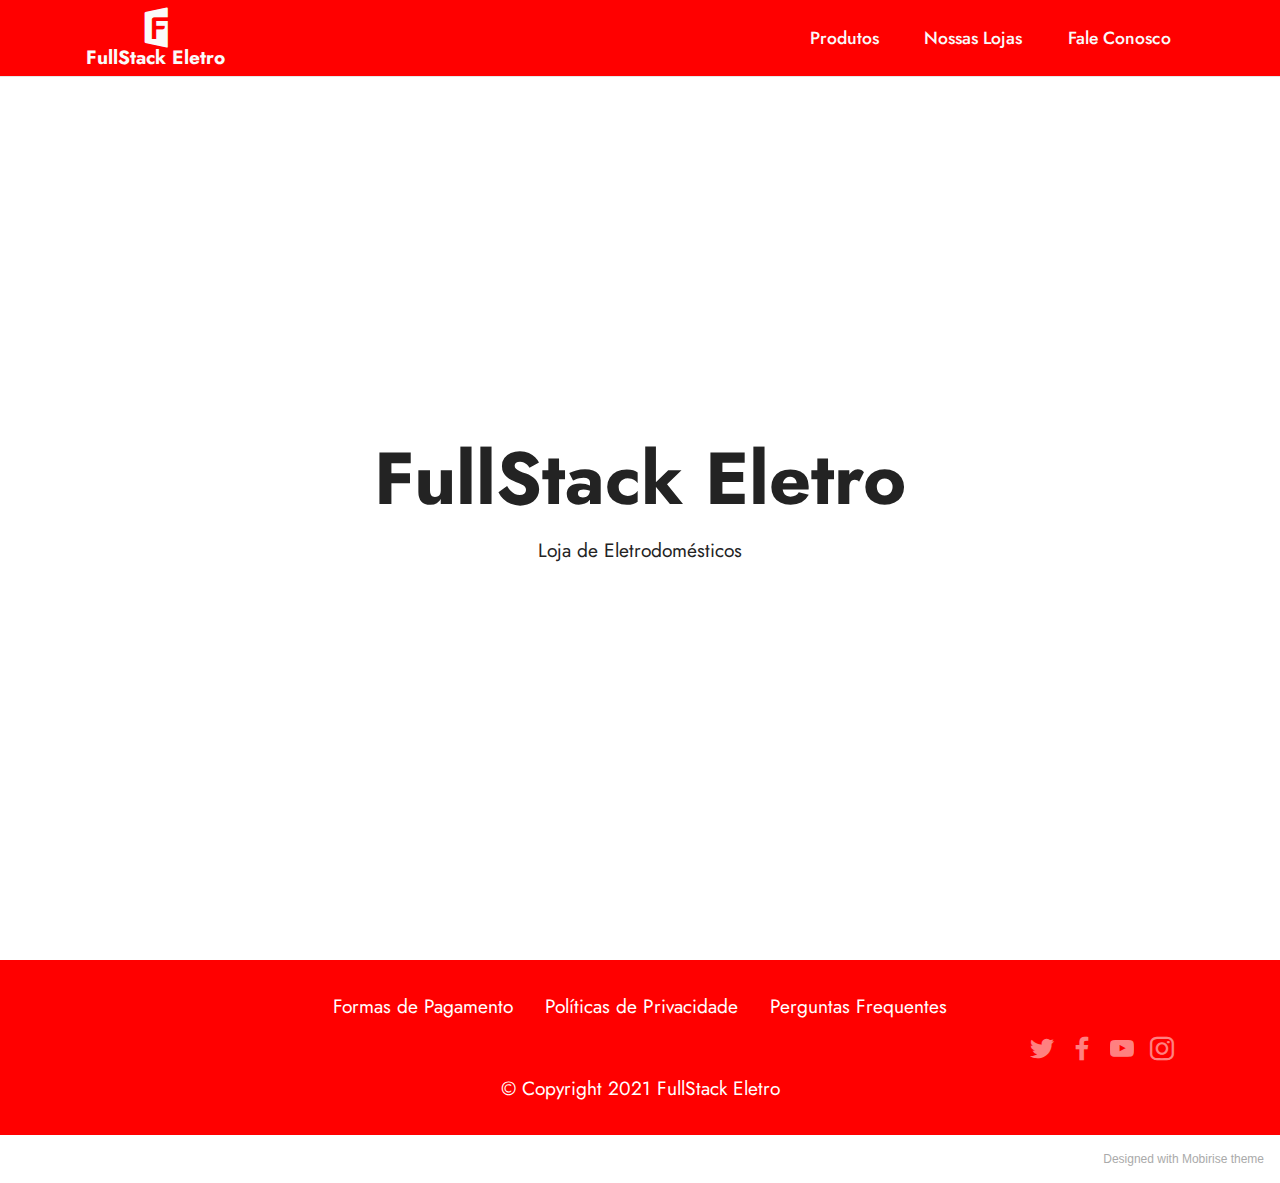
<file: fullstackeletro/index.html>
<!DOCTYPE html>
<html  >
<head>
  <!-- Site made with Mobirise Website Builder v5.5.0, https://mobirise.com -->
  <meta charset="UTF-8">
  <meta http-equiv="X-UA-Compatible" content="IE=edge">
  <meta name="generator" content="Mobirise v5.5.0, mobirise.com">
  <meta name="viewport" content="width=device-width, initial-scale=1, minimum-scale=1">
  <link rel="shortcut icon" href="assets/images/logo-121x74.png" type="image/x-icon">
  <meta name="description" content="">
  
  
  <title>Home</title>
  <link rel="stylesheet" href="assets/bootstrap/css/bootstrap.min.css">
  <link rel="stylesheet" href="assets/bootstrap/css/bootstrap-grid.min.css">
  <link rel="stylesheet" href="assets/bootstrap/css/bootstrap-reboot.min.css">
  <link rel="stylesheet" href="assets/dropdown/css/style.css">
  <link rel="stylesheet" href="assets/socicon/css/styles.css">
  <link rel="stylesheet" href="assets/theme/css/style.css">
  <link rel="preload" href="https://fonts.googleapis.com/css?family=Jost:100,200,300,400,500,600,700,800,900,100i,200i,300i,400i,500i,600i,700i,800i,900i&display=swap" as="style" onload="this.onload=null;this.rel='stylesheet'">
  <noscript><link rel="stylesheet" href="https://fonts.googleapis.com/css?family=Jost:100,200,300,400,500,600,700,800,900,100i,200i,300i,400i,500i,600i,700i,800i,900i&display=swap"></noscript>
  <link rel="preload" as="style" href="assets/mobirise/css/mbr-additional.css"><link rel="stylesheet" href="assets/mobirise/css/mbr-additional.css" type="text/css">
  
  
  
  
</head>
<body>
  
  <section data-bs-version="5.1" class="menu cid-s48OLK6784" once="menu" id="menu1-h">
    
    <nav class="navbar navbar-dropdown navbar-fixed-top navbar-expand-lg">
        <div class="container">
            <div class="navbar-brand">
                
                <span class="navbar-caption-wrap"><a class="navbar-caption text-white display-7" href="./index.html"><span class="socicon socicon-filmfreeway mbr-iconfont mbr-iconfont-btn justify-content-center" style="font-size: 40px;"></span>FullStack Eletro</a></span>
            </div>
            <button class="navbar-toggler" type="button" data-toggle="collapse" data-bs-toggle="collapse" data-target="#navbarSupportedContent" data-bs-target="#navbarSupportedContent" aria-controls="navbarNavAltMarkup" aria-expanded="false" aria-label="Toggle navigation">
                <div class="hamburger">
                    <span></span>
                    <span></span>
                    <span></span>
                    <span></span>
                </div>
            </button>
            <div class="collapse navbar-collapse" id="navbarSupportedContent">
                <ul class="navbar-nav nav-dropdown nav-right" data-app-modern-menu="true">
                    <li class="nav-item"><a class="nav-link link text-white display-4" href="./produtos.html">Produtos</a></li>
                    <li class="nav-item"><a class="nav-link link text-white display-4" href="./nossaslojas.html">Nossas Lojas</a></li>
                    <li class="nav-item"><a class="nav-link link text-white display-4" href="./faleconosco.html">Fale Conosco</a></li>
                </ul>
                
                
            </div>
        </div>
    </nav>

</section>

<section data-bs-version="5.1" class="header1 cid-s48MCQYojq mbr-fullscreen" id="header1-f">

    

    

    <div class="align-center container">
        <div class="row justify-content-center">
            <div class="col-12 col-lg-8">
                <h1 class="mbr-section-title mbr-fonts-style mb-3 display-1"><strong>FullStack Eletro</strong></h1>
                
                <p class="mbr-text mbr-fonts-style display-7">Loja de Eletrodomésticos</p>
                
            </div>
        </div>
    </div>
</section>

<section data-bs-version="5.1" class="footer3 cid-s48P1Icc8J" once="footers" id="footer3-i">

    

    

    <div class="container">
        <div class="media-container-row align-center mbr-white">
            <div class="row row-links">
                <ul class="foot-menu">
                    
                    
                    
                    
                    
                <li class="foot-menu-item mbr-fonts-style display-7">Formas de Pagamento</li><li class="foot-menu-item mbr-fonts-style display-7">Políticas de Privacidade</li><li class="foot-menu-item mbr-fonts-style display-7">Perguntas Frequentes</li></ul>
            </div>
            <div class="row social-row">
                <div class="social-list align-right pb-2">
                    
                    
                    
                    
                    
                    
                <div class="soc-item">
                        <a href="https://twitter.com/mobirise" target="_blank">
                            <span class="socicon-twitter socicon mbr-iconfont mbr-iconfont-social"></span>
                        </a>
                    </div><div class="soc-item">
                        <a href="https://www.facebook.com/pages/Mobirise/1616226671953247" target="_blank">
                            <span class="socicon-facebook socicon mbr-iconfont mbr-iconfont-social"></span>
                        </a>
                    </div><div class="soc-item">
                        <a href="https://www.youtube.com/c/mobirise" target="_blank">
                            <span class="socicon-youtube socicon mbr-iconfont mbr-iconfont-social"></span>
                        </a>
                    </div><div class="soc-item">
                        <a href="https://instagram.com/mobirise" target="_blank">
                            <span class="mbr-iconfont mbr-iconfont-social socicon-instagram socicon"></span>
                        </a>
                    </div></div>
            </div>
            <div class="row row-copirayt">
                <p class="mbr-text mb-0 mbr-fonts-style mbr-white align-center display-7">
                    © Copyright 2021 FullStack Eletro</p>
            </div>
        </div>
    </div>
</section><section style="background-color: #fff; font-family: -apple-system, BlinkMacSystemFont, 'Segoe UI', 'Roboto', 'Helvetica Neue', Arial, sans-serif; color:#aaa; font-size:12px; padding: 0; align-items: center; display: flex;"><a href="https://mobirise.site/x" style="flex: 1 1; height: 3rem; padding-left: 1rem;"></a><p style="flex: 0 0 auto; margin:0; padding-right:1rem;">Designed with <a href="https://mobirise.site/b" style="color:#aaa;">Mobirise</a> theme</p></section><script src="assets/bootstrap/js/bootstrap.bundle.min.js"></script>  <script src="assets/smoothscroll/smooth-scroll.js"></script>  <script src="assets/ytplayer/index.js"></script>  <script src="assets/dropdown/js/navbar-dropdown.js"></script>  <script src="assets/theme/js/script.js"></script>  
  
  
</body>
</html>
</file>
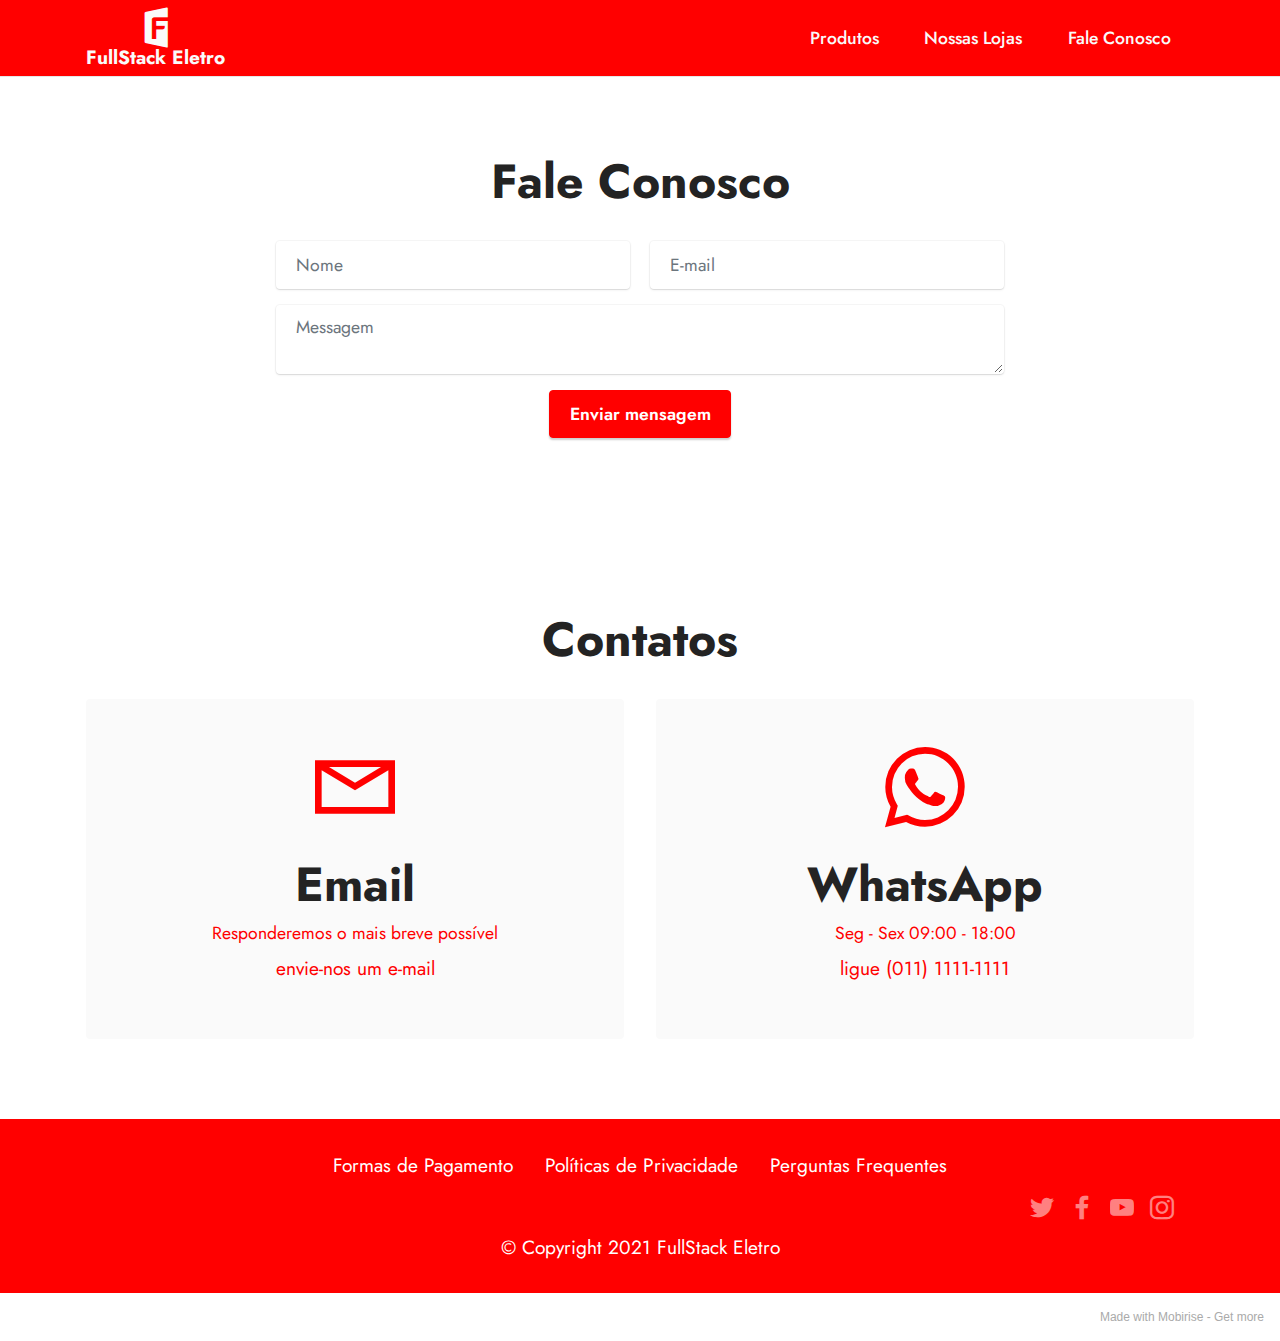
<file: fullstackeletro/faleconosco.html>
<!DOCTYPE html>
<html  >
<head>
  <!-- Site made with Mobirise Website Builder v5.5.0, https://mobirise.com -->
  <meta charset="UTF-8">
  <meta http-equiv="X-UA-Compatible" content="IE=edge">
  <meta name="generator" content="Mobirise v5.5.0, mobirise.com">
  <meta name="viewport" content="width=device-width, initial-scale=1, minimum-scale=1">
  <link rel="shortcut icon" href="assets/images/logo-121x74.png" type="image/x-icon">
  <meta name="description" content="">
  
  
  <title>Fale Conosco</title>
  <link rel="stylesheet" href="assets/web/assets/mobirise-icons2/mobirise2.css">
  <link rel="stylesheet" href="assets/bootstrap/css/bootstrap.min.css">
  <link rel="stylesheet" href="assets/bootstrap/css/bootstrap-grid.min.css">
  <link rel="stylesheet" href="assets/bootstrap/css/bootstrap-reboot.min.css">
  <link rel="stylesheet" href="assets/dropdown/css/style.css">
  <link rel="stylesheet" href="assets/socicon/css/styles.css">
  <link rel="stylesheet" href="assets/theme/css/style.css">
  <link rel="preload" href="https://fonts.googleapis.com/css?family=Jost:100,200,300,400,500,600,700,800,900,100i,200i,300i,400i,500i,600i,700i,800i,900i&display=swap" as="style" onload="this.onload=null;this.rel='stylesheet'">
  <noscript><link rel="stylesheet" href="https://fonts.googleapis.com/css?family=Jost:100,200,300,400,500,600,700,800,900,100i,200i,300i,400i,500i,600i,700i,800i,900i&display=swap"></noscript>
  <link rel="preload" as="style" href="assets/mobirise/css/mbr-additional.css"><link rel="stylesheet" href="assets/mobirise/css/mbr-additional.css" type="text/css">
  
  
  
  
</head>
<body>
  
  <section data-bs-version="5.1" class="menu cid-s48OLK6784" once="menu" id="menu1-m">
    
    <nav class="navbar navbar-dropdown navbar-fixed-top navbar-expand-lg">
        <div class="container">
            <div class="navbar-brand">
                <span class="navbar-caption-wrap"><a class="navbar-caption text-white display-7" href="./index.html"><span class="socicon socicon-filmfreeway mbr-iconfont mbr-iconfont-btn justify-content-center" style="font-size: 40px;"></span>FullStack Eletro</a></span>
            </div>
            <button class="navbar-toggler" type="button" data-toggle="collapse" data-bs-toggle="collapse" data-target="#navbarSupportedContent" data-bs-target="#navbarSupportedContent" aria-controls="navbarNavAltMarkup" aria-expanded="false" aria-label="Toggle navigation">
                <div class="hamburger">
                    <span></span>
                    <span></span>
                    <span></span>
                    <span></span>
                </div>
            </button>
            <div class="collapse navbar-collapse" id="navbarSupportedContent">
                <div class="collapse navbar-collapse" id="navbarSupportedContent">
                    <ul class="navbar-nav nav-dropdown nav-right" data-app-modern-menu="true">
                        <li class="nav-item"><a class="nav-link link text-white display-4" href="./produtos.html">Produtos</a></li>
                        <li class="nav-item"><a class="nav-link link text-white display-4" href="./nossaslojas.html">Nossas Lojas</a></li>
                        <li class="nav-item"><a class="nav-link link text-white display-4" href="./faleconosco.html">Fale Conosco</a></li>
                    </ul>
                
                
            </div>
        </div>
    </nav>

</section>

<section data-bs-version="5.1" class="form5 cid-sOoFCRfbF5" id="form5-y">
    
    
    <div class="container">
        <div class="mbr-section-head">
            <h3 class="mbr-section-title mbr-fonts-style align-center mb-0 display-2"><strong>Fale Conosco</strong></h3>
            
        </div>
        <div class="row justify-content-center mt-4">
            <div class="col-lg-8 mx-auto mbr-form" data-form-type="formoid">
                <form action="https://mobirise.eu/" method="POST" class="mbr-form form-with-styler" data-form-title="Form Name"><input type="hidden" name="email" data-form-email="true" value="cy51vW2Z5fI8aRScVACK+ENg5hnZsjNGSwuZwjwXH1lm8CtUaxGCFUQxCBOpNdPZ8ftDPfT3USQH/Uld3+4QKrRaK5ZuQRpGnkMqCJ46TNzzJZngbYfmH02D/uQui7Jn">
                    <div class="row">
                        <div hidden="hidden" data-form-alert="" class="alert alert-success col-12">Obrigado pelo contato!</div>
                        <div hidden="hidden" data-form-alert-danger="" class="alert alert-danger col-12">Oops...! some
                            problem!</div>
                    </div>
                    <div class="dragArea row">
                        <div class="col-md col-sm-12 form-group mb-3" data-for="name">
                            <input type="text" name="name" placeholder="Nome" data-form-field="name" class="form-control" value="" id="name-form5-y">
                        </div>
                        <div class="col-md col-sm-12 form-group mb-3" data-for="email">
                            <input type="email" name="email" placeholder="E-mail" data-form-field="email" class="form-control" value="" id="email-form5-y">
                        </div>
                        
                        <div class="col-12 form-group mb-3" data-for="textarea">
                            <textarea name="textarea" placeholder="Messagem" data-form-field="textarea" class="form-control" id="textarea-form5-y"></textarea>
                        </div>
                        <div class="col-lg-12 col-md-12 col-sm-12 align-center mbr-section-btn"><button type="submit" class="btn btn-danger display-4">Enviar mensagem</button></div>
                    </div>
                </form>
            </div>
        </div>
    </div>
</section>

<section data-bs-version="5.1" class="contacts1 cid-sOoHYwxeTW" id="contacts1-12">

    

    
    <div class="container">
        <div class="mbr-section-head">
            <h3 class="mbr-section-title mbr-fonts-style align-center mb-0 display-2">
                <strong>Contatos</strong></h3>
            
        </div>
        <div class="row justify-content-center mt-4">
            <div class="card col-12 col-lg-6">
                <div class="card-wrapper">
                    <div class="card-box align-center">
                        <div class="image-wrapper">
                            <span class="mbr-iconfont mobi-mbri-letter mobi-mbri" style="color: rgb(255, 0, 0); fill: rgb(255, 0, 0);"></span>
                        </div>
                        <h4 class="card-title mbr-fonts-style mb-2 display-2">
                            <strong>Email</strong>
                        </h4>
                        <p class="mbr-text mbr-fonts-style mb-2 display-4">
                            Responderemos o mais breve possível</p>
                        <h5 class="link mbr-fonts-style display-7">envie-nos um e-mail</h5>
                    </div>
                </div>
            </div>
            <div class="card col-12 col-lg-6">
                <div class="card-wrapper">
                    <div class="card-box align-center">
                        <div class="image-wrapper">
                            <span class="mbr-iconfont socicon-whatsapp socicon" style="color: rgb(255, 0, 0); fill: rgb(255, 0, 0);"></span>
                        </div>
                        <h4 class="card-title mbr-fonts-style align-center mb-2 display-2">
                            <strong>WhatsApp</strong></h4>
                        <p class="mbr-text mbr-fonts-style mb-2 display-4">
                            Seg - Sex 09:00 - 18:00</p>
                        <h5 class="link mbr-black mbr-fonts-style display-7">ligue<a href="tel:+12345678910" class="text-danger">&nbsp;(011)&nbsp;1111-1111</a></h5>
                    </div>
                </div>
            </div>
        </div>
    </div>
</section>

<section data-bs-version="5.1" class="footer3 cid-s48P1Icc8J" once="footers" id="footer3-l">

    

    

    <div class="container">
        <div class="media-container-row align-center mbr-white">
            <div class="row row-links">
                <ul class="foot-menu">
                    
                    
                    
                    
                    
                <li class="foot-menu-item mbr-fonts-style display-7">Formas de Pagamento</li><li class="foot-menu-item mbr-fonts-style display-7">Políticas de Privacidade</li><li class="foot-menu-item mbr-fonts-style display-7">Perguntas Frequentes</li></ul>
            </div>
            <div class="row social-row">
                <div class="social-list align-right pb-2">
                    
                    
                    
                    
                    
                    
                <div class="soc-item">
                        <a href="https://twitter.com/mobirise" target="_blank">
                            <span class="socicon-twitter socicon mbr-iconfont mbr-iconfont-social"></span>
                        </a>
                    </div><div class="soc-item">
                        <a href="https://www.facebook.com/pages/Mobirise/1616226671953247" target="_blank">
                            <span class="socicon-facebook socicon mbr-iconfont mbr-iconfont-social"></span>
                        </a>
                    </div><div class="soc-item">
                        <a href="https://www.youtube.com/c/mobirise" target="_blank">
                            <span class="socicon-youtube socicon mbr-iconfont mbr-iconfont-social"></span>
                        </a>
                    </div><div class="soc-item">
                        <a href="https://instagram.com/mobirise" target="_blank">
                            <span class="mbr-iconfont mbr-iconfont-social socicon-instagram socicon"></span>
                        </a>
                    </div></div>
            </div>
            <div class="row row-copirayt">
                <p class="mbr-text mb-0 mbr-fonts-style mbr-white align-center display-7">
                    © Copyright 2021 FullStack Eletro</p>
            </div>
        </div>
    </div>
</section><section style="background-color: #fff; font-family: -apple-system, BlinkMacSystemFont, 'Segoe UI', 'Roboto', 'Helvetica Neue', Arial, sans-serif; color:#aaa; font-size:12px; padding: 0; align-items: center; display: flex;"><a href="https://mobirise.site/q" style="flex: 1 1; height: 3rem; padding-left: 1rem;"></a><p style="flex: 0 0 auto; margin:0; padding-right:1rem;">Made with Mobirise - <a href="https://mobirise.site/k" style="color:#aaa;">Get more</a></p></section><script src="assets/bootstrap/js/bootstrap.bundle.min.js"></script>  <script src="assets/smoothscroll/smooth-scroll.js"></script>  <script src="assets/ytplayer/index.js"></script>  <script src="assets/dropdown/js/navbar-dropdown.js"></script>  <script src="assets/theme/js/script.js"></script>  <script src="assets/formoid/formoid.min.js"></script>  
  
  
</body>
</html>
</file>
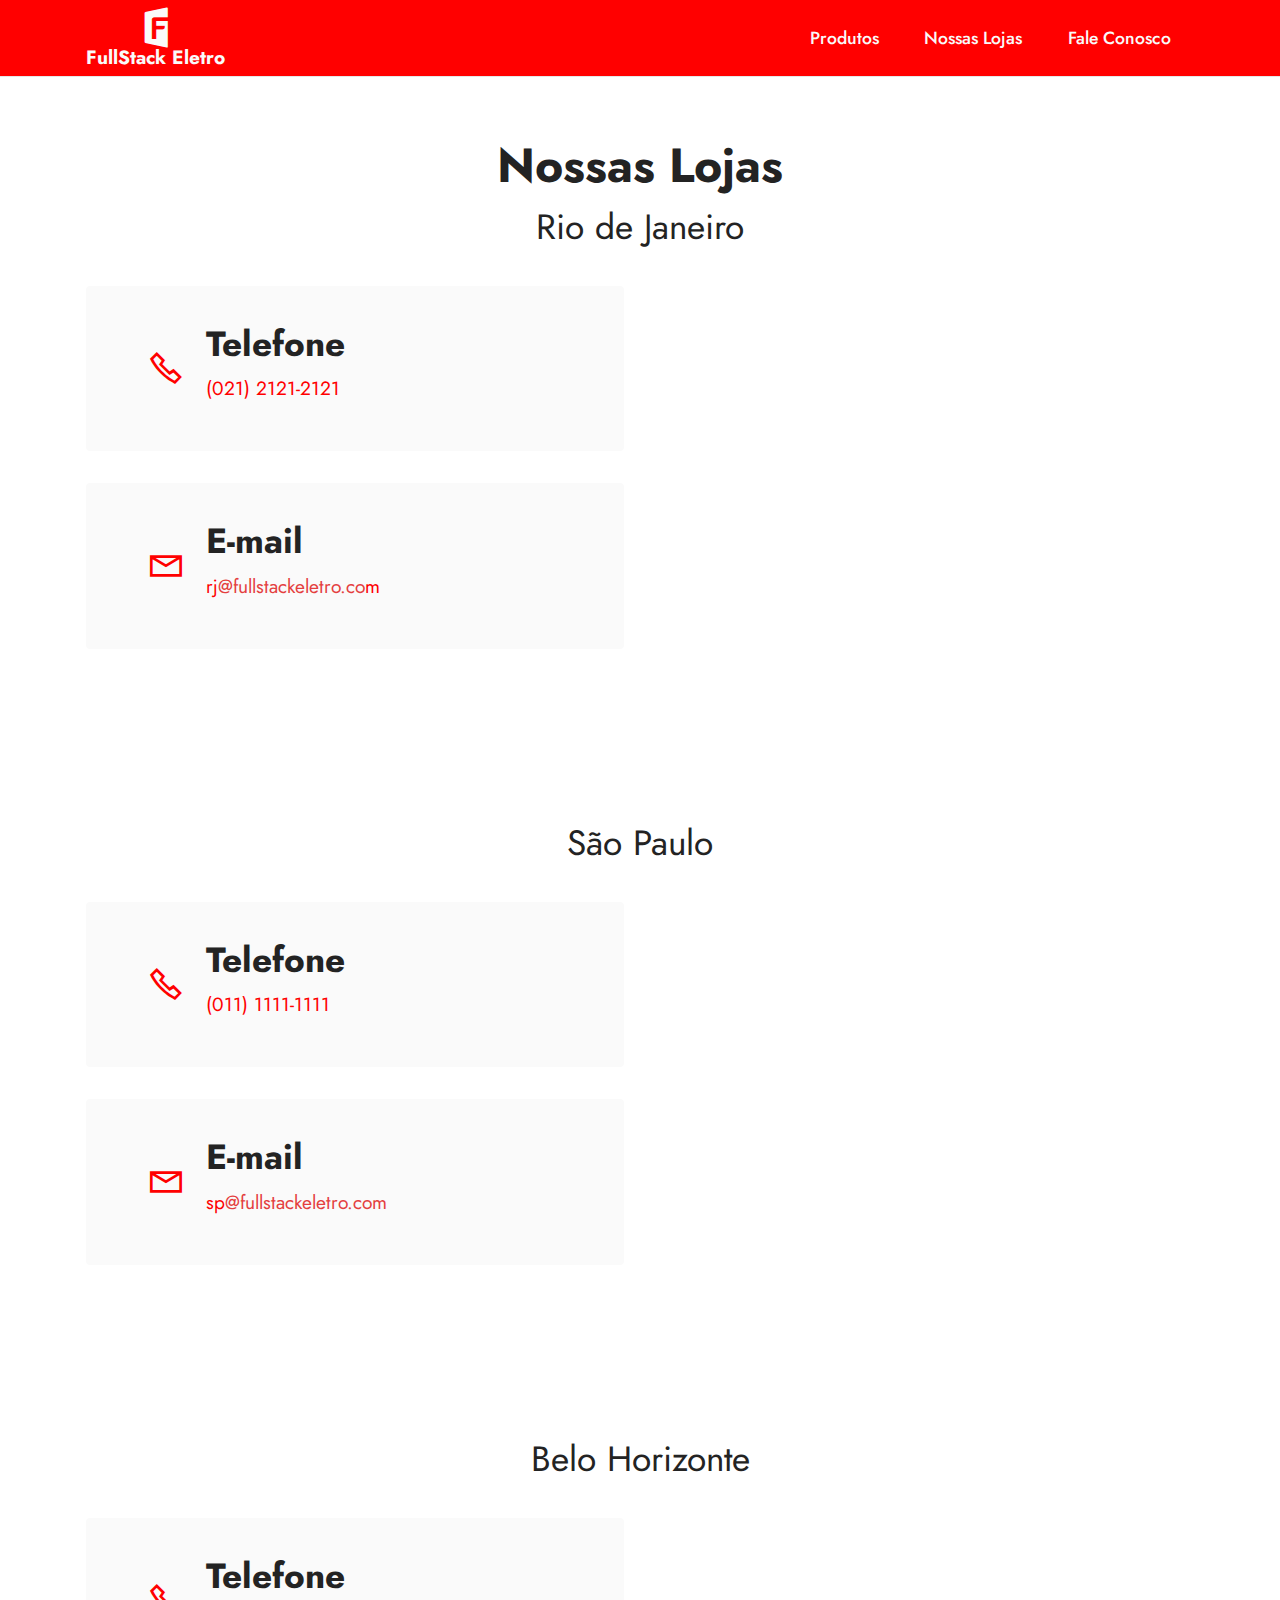
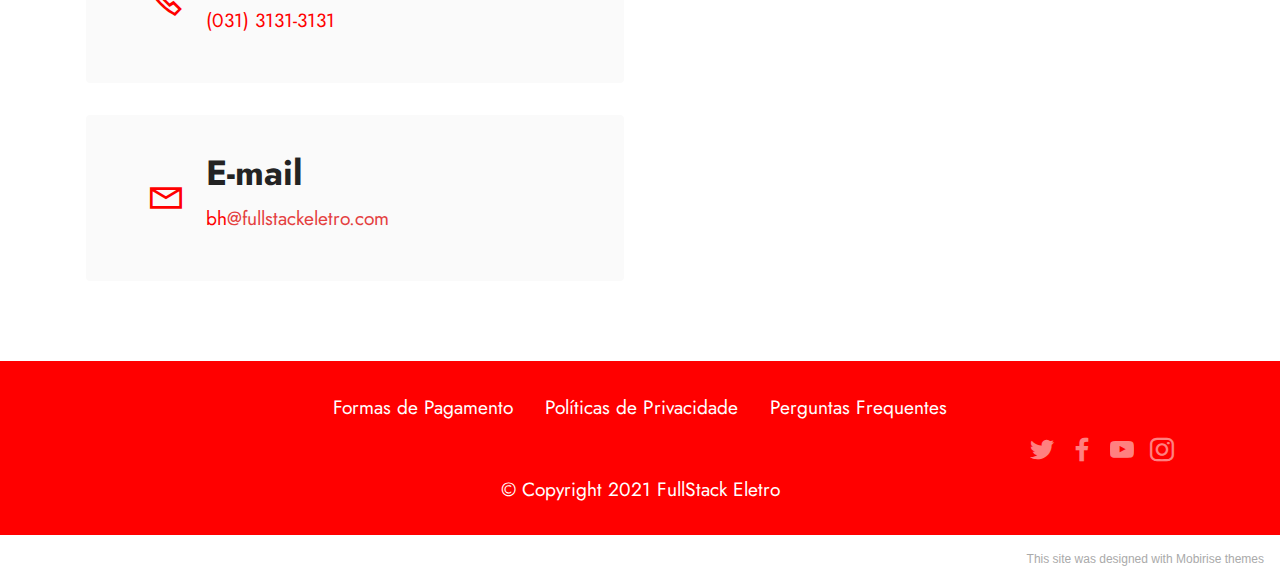
<file: fullstackeletro/nossaslojas.html>
<!DOCTYPE html>
<html  >
<head>
  <!-- Site made with Mobirise Website Builder v5.5.0, https://mobirise.com -->
  <meta charset="UTF-8">
  <meta http-equiv="X-UA-Compatible" content="IE=edge">
  <meta name="generator" content="Mobirise v5.5.0, mobirise.com">
  <meta name="viewport" content="width=device-width, initial-scale=1, minimum-scale=1">
  <link rel="shortcut icon" href="assets/images/logo-121x74.png" type="image/x-icon">
  <meta name="description" content="">
  
  
  <title>Nossas Lojas</title>
  <link rel="stylesheet" href="assets/web/assets/mobirise-icons2/mobirise2.css">
  <link rel="stylesheet" href="assets/bootstrap/css/bootstrap.min.css">
  <link rel="stylesheet" href="assets/bootstrap/css/bootstrap-grid.min.css">
  <link rel="stylesheet" href="assets/bootstrap/css/bootstrap-reboot.min.css">
  <link rel="stylesheet" href="assets/dropdown/css/style.css">
  <link rel="stylesheet" href="assets/socicon/css/styles.css">
  <link rel="stylesheet" href="assets/theme/css/style.css">
  <link rel="preload" href="https://fonts.googleapis.com/css?family=Jost:100,200,300,400,500,600,700,800,900,100i,200i,300i,400i,500i,600i,700i,800i,900i&display=swap" as="style" onload="this.onload=null;this.rel='stylesheet'">
  <noscript><link rel="stylesheet" href="https://fonts.googleapis.com/css?family=Jost:100,200,300,400,500,600,700,800,900,100i,200i,300i,400i,500i,600i,700i,800i,900i&display=swap"></noscript>
  <link rel="preload" as="style" href="assets/mobirise/css/mbr-additional.css"><link rel="stylesheet" href="assets/mobirise/css/mbr-additional.css" type="text/css">
  
  
  
  
</head>
<body>
  
  <section data-bs-version="5.1" class="menu cid-sOoHp2OVoU" once="menu" id="menu1-11">
    
    <nav class="navbar navbar-dropdown navbar-fixed-top navbar-expand-lg">
        <div class="container">
            <div class="navbar-brand">
                
                <span class="navbar-caption-wrap"><a class="navbar-caption text-white display-7" href="./index.html"><span class="socicon socicon-filmfreeway mbr-iconfont mbr-iconfont-btn justify-content-center" style="font-size: 40px;"></span>FullStack Eletro</a></span>
            </div>
            <button class="navbar-toggler" type="button" data-toggle="collapse" data-bs-toggle="collapse" data-target="#navbarSupportedContent" data-bs-target="#navbarSupportedContent" aria-controls="navbarNavAltMarkup" aria-expanded="false" aria-label="Toggle navigation">
                <div class="hamburger">
                    <span></span>
                    <span></span>
                    <span></span>
                    <span></span>
                </div>
            </button>
            <div class="collapse navbar-collapse" id="navbarSupportedContent">
                <ul class="navbar-nav nav-dropdown nav-right" data-app-modern-menu="true">
                    <li class="nav-item"><a class="nav-link link text-white display-4" href="./produtos.html">Produtos</a></li>
                    <li class="nav-item"><a class="nav-link link text-white display-4" href="./nossaslojas.html">Nossas Lojas</a></li>
                    <li class="nav-item"><a class="nav-link link text-white display-4" href="./faleconosco.html">Fale Conosco</a></li>
                </ul>
                
                
            </div>
        </div>
    </nav>

</section>

<section data-bs-version="5.1" class="contacts3 map1 cid-sOoJOpJfqq" id="contacts3-13">

    
    
    <div class="container">
        <div class="mbr-section-head">
            <h3 class="mbr-section-title mbr-fonts-style align-center mb-0 display-2">
                <strong>Nossas Lojas</strong></h3>
            <h4 class="mbr-section-subtitle mbr-fonts-style align-center mb-0 mt-2 display-5">
                Rio de Janeiro</h4>
        </div>
        <div class="row justify-content-center mt-4">
            <div class="card col-12 col-md-6">
                <div class="card-wrapper">
                    <div class="image-wrapper">
                        <span class="mbr-iconfont mobi-mbri-phone mobi-mbri" style="color: rgb(255, 0, 0); fill: rgb(255, 0, 0);"></span>
                    </div>
                    <div class="text-wrapper">
                        <h6 class="card-title mbr-fonts-style mb-1 display-5">
                            <strong>Telefone</strong></h6>
                        <p class="mbr-text mbr-fonts-style display-7">(021) 2121-2121</p>
                    </div>
                </div>
                <div class="card-wrapper">
                    <div class="image-wrapper">
                        <span class="mbr-iconfont mobi-mbri-letter mobi-mbri" style="color: rgb(255, 0, 0); fill: rgb(255, 0, 0);"></span>
                    </div>
                    <div class="text-wrapper">
                        <h6 class="card-title mbr-fonts-style mb-1 display-5">
                            <strong>E-mail</strong>
                        </h6>
                        <p class="mbr-text mbr-fonts-style display-7">rj<a href="mailto:rj@fullstackeletro.com" class="text-primary">@fullstackeletro.co</a>m</p>
                    </div>
                </div>
            </div>
            <div class="map-wrapper col-12 col-md-6">
                <div class="google-map"><iframe frameborder="0" style="border:0" src="https://www.google.com/maps/embed/v1/place?key=AIzaSyCNveGQ9bfpKFwWzQLLftrR9hNiHwdqQG8&amp;q=Avenida Presidente Vargas, 5000" allowfullscreen=""></iframe></div>
            </div>
        </div>
    </div>
</section>

<section data-bs-version="5.1" class="contacts3 map1 cid-sOoL7VtMJj" id="contacts3-14">

    
    
    <div class="container">
        <div class="mbr-section-head">
            
            <h4 class="mbr-section-subtitle mbr-fonts-style align-center mb-0 mt-2 display-5">
                São Paulo</h4>
        </div>
        <div class="row justify-content-center mt-4">
            <div class="card col-12 col-md-6">
                <div class="card-wrapper">
                    <div class="image-wrapper">
                        <span class="mbr-iconfont mobi-mbri-phone mobi-mbri" style="color: rgb(255, 0, 0); fill: rgb(255, 0, 0);"></span>
                    </div>
                    <div class="text-wrapper">
                        <h6 class="card-title mbr-fonts-style mb-1 display-5">
                            <strong>Telefone</strong></h6>
                        <p class="mbr-text mbr-fonts-style display-7">(011) 1111-1111</p>
                    </div>
                </div>
                <div class="card-wrapper">
                    <div class="image-wrapper">
                        <span class="mbr-iconfont mobi-mbri-letter mobi-mbri" style="color: rgb(255, 0, 0); fill: rgb(255, 0, 0);"></span>
                    </div>
                    <div class="text-wrapper">
                        <h6 class="card-title mbr-fonts-style mb-1 display-5">
                            <strong>E-mail</strong>
                        </h6>
                        <p class="mbr-text mbr-fonts-style display-7">sp<a href="mailto:info@site.com" class="text-primary">@fullstackeletro.com</a>
                        </p>
                    </div>
                </div>
            </div>
            <div class="map-wrapper col-12 col-md-6">
                <div class="google-map"><iframe frameborder="0" style="border:0" src="https://www.google.com/maps/embed/v1/place?key=AIzaSyDk89J4FSunMF33ruMVWJaJht_Ro0kvoXs&amp;q=Avenida Paulista, 985" allowfullscreen=""></iframe></div>
            </div>
        </div>
    </div>
</section>

<section data-bs-version="5.1" class="contacts3 map1 cid-sOoL9ZMIhv" id="contacts3-15">

    
    
    <div class="container">
        <div class="mbr-section-head">
            
            <h4 class="mbr-section-subtitle mbr-fonts-style align-center mb-0 mt-2 display-5">
                Belo Horizonte</h4>
        </div>
        <div class="row justify-content-center mt-4">
            <div class="card col-12 col-md-6">
                <div class="card-wrapper">
                    <div class="image-wrapper">
                        <span class="mbr-iconfont mobi-mbri-phone mobi-mbri" style="color: rgb(255, 0, 0); fill: rgb(255, 0, 0);"></span>
                    </div>
                    <div class="text-wrapper">
                        <h6 class="card-title mbr-fonts-style mb-1 display-5">
                            <strong>Telefone</strong></h6>
                        <p class="mbr-text mbr-fonts-style display-7">(031) 3131-3131</p>
                    </div>
                </div>
                <div class="card-wrapper">
                    <div class="image-wrapper">
                        <span class="mbr-iconfont mobi-mbri-letter mobi-mbri" style="color: rgb(255, 0, 0); fill: rgb(255, 0, 0);"></span>
                    </div>
                    <div class="text-wrapper">
                        <h6 class="card-title mbr-fonts-style mb-1 display-5">
                            <strong>E-mail</strong>
                        </h6>
                        <p class="mbr-text mbr-fonts-style display-7">bh<a href="mailto:info@site.com" class="text-primary">@fullstackeletro.com</a>
                        </p>
                    </div>
                </div>
            </div>
            <div class="map-wrapper col-12 col-md-6">
                <div class="google-map"><iframe frameborder="0" style="border:0" src="https://www.google.com/maps/embed/v1/place?key=AIzaSyCNveGQ9bfpKFwWzQLLftrR9hNiHwdqQG8&amp;q=Avenida Afonso Pena, 1100" allowfullscreen=""></iframe></div>
            </div>
        </div>
    </div>
</section>

<section data-bs-version="5.1" class="footer3 cid-sOoHoWXAu5" once="footers" id="footer3-10">

    

    

    <div class="container">
        <div class="media-container-row align-center mbr-white">
            <div class="row row-links">
                <ul class="foot-menu">
                    
                    
                    
                    
                    
                <li class="foot-menu-item mbr-fonts-style display-7">Formas de Pagamento</li><li class="foot-menu-item mbr-fonts-style display-7">Políticas de Privacidade</li><li class="foot-menu-item mbr-fonts-style display-7">Perguntas Frequentes</li></ul>
            </div>
            <div class="row social-row">
                <div class="social-list align-right pb-2">
                    
                    
                    
                    
                    
                    
                <div class="soc-item">
                        <a href="https://twitter.com/mobirise" target="_blank">
                            <span class="socicon-twitter socicon mbr-iconfont mbr-iconfont-social"></span>
                        </a>
                    </div><div class="soc-item">
                        <a href="https://www.facebook.com/pages/Mobirise/1616226671953247" target="_blank">
                            <span class="socicon-facebook socicon mbr-iconfont mbr-iconfont-social"></span>
                        </a>
                    </div><div class="soc-item">
                        <a href="https://www.youtube.com/c/mobirise" target="_blank">
                            <span class="socicon-youtube socicon mbr-iconfont mbr-iconfont-social"></span>
                        </a>
                    </div><div class="soc-item">
                        <a href="https://instagram.com/mobirise" target="_blank">
                            <span class="mbr-iconfont mbr-iconfont-social socicon-instagram socicon"></span>
                        </a>
                    </div></div>
            </div>
            <div class="row row-copirayt">
                <p class="mbr-text mb-0 mbr-fonts-style mbr-white align-center display-7">
                    © Copyright 2021 FullStack Eletro</p>
            </div>
        </div>
    </div>
</section><section style="background-color: #fff; font-family: -apple-system, BlinkMacSystemFont, 'Segoe UI', 'Roboto', 'Helvetica Neue', Arial, sans-serif; color:#aaa; font-size:12px; padding: 0; align-items: center; display: flex;"><a href="https://mobirise.site/m" style="flex: 1 1; height: 3rem; padding-left: 1rem;"></a><p style="flex: 0 0 auto; margin:0; padding-right:1rem;"><a href="https://mobirise.site/q" style="color:#aaa;">This site</a> was designed with Mobirise themes</p></section><script src="assets/bootstrap/js/bootstrap.bundle.min.js"></script>  <script src="assets/smoothscroll/smooth-scroll.js"></script>  <script src="assets/ytplayer/index.js"></script>  <script src="assets/dropdown/js/navbar-dropdown.js"></script>  <script src="assets/theme/js/script.js"></script>  
  
  
</body>
</html>
</file>
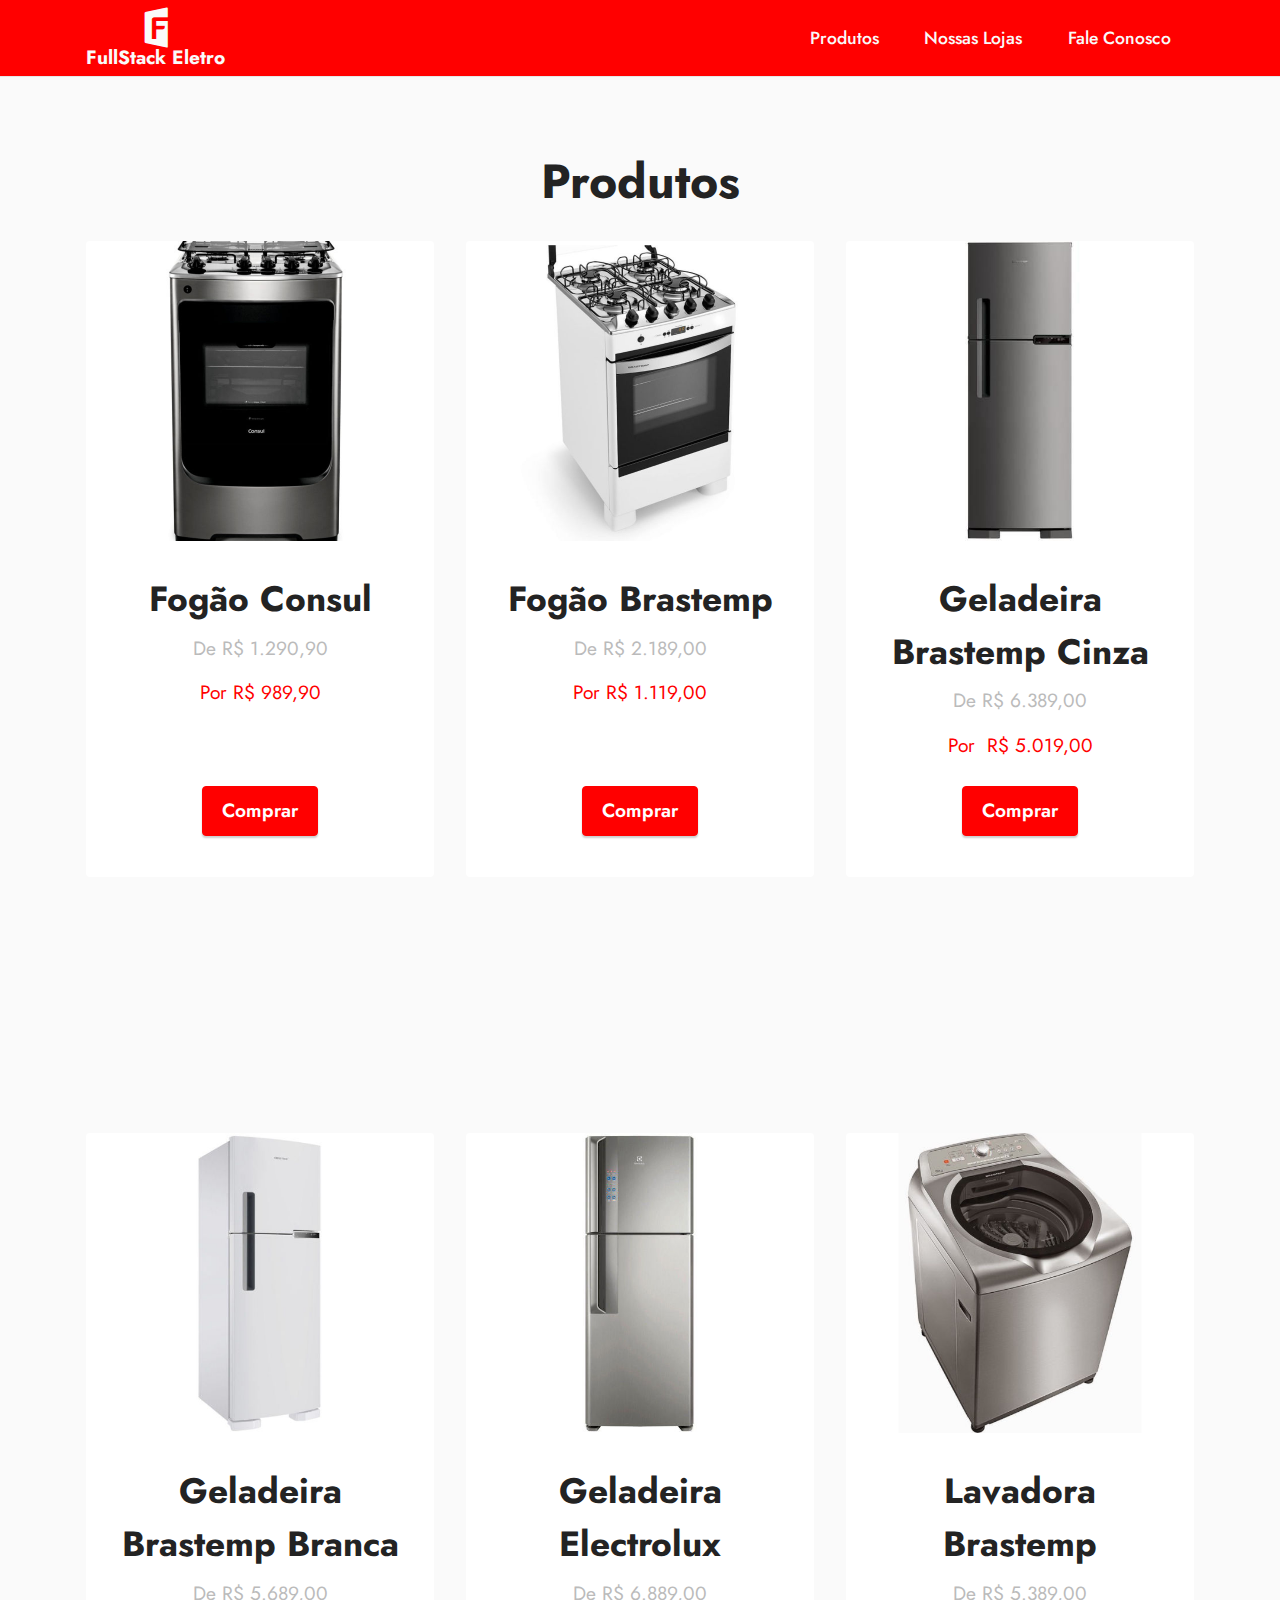
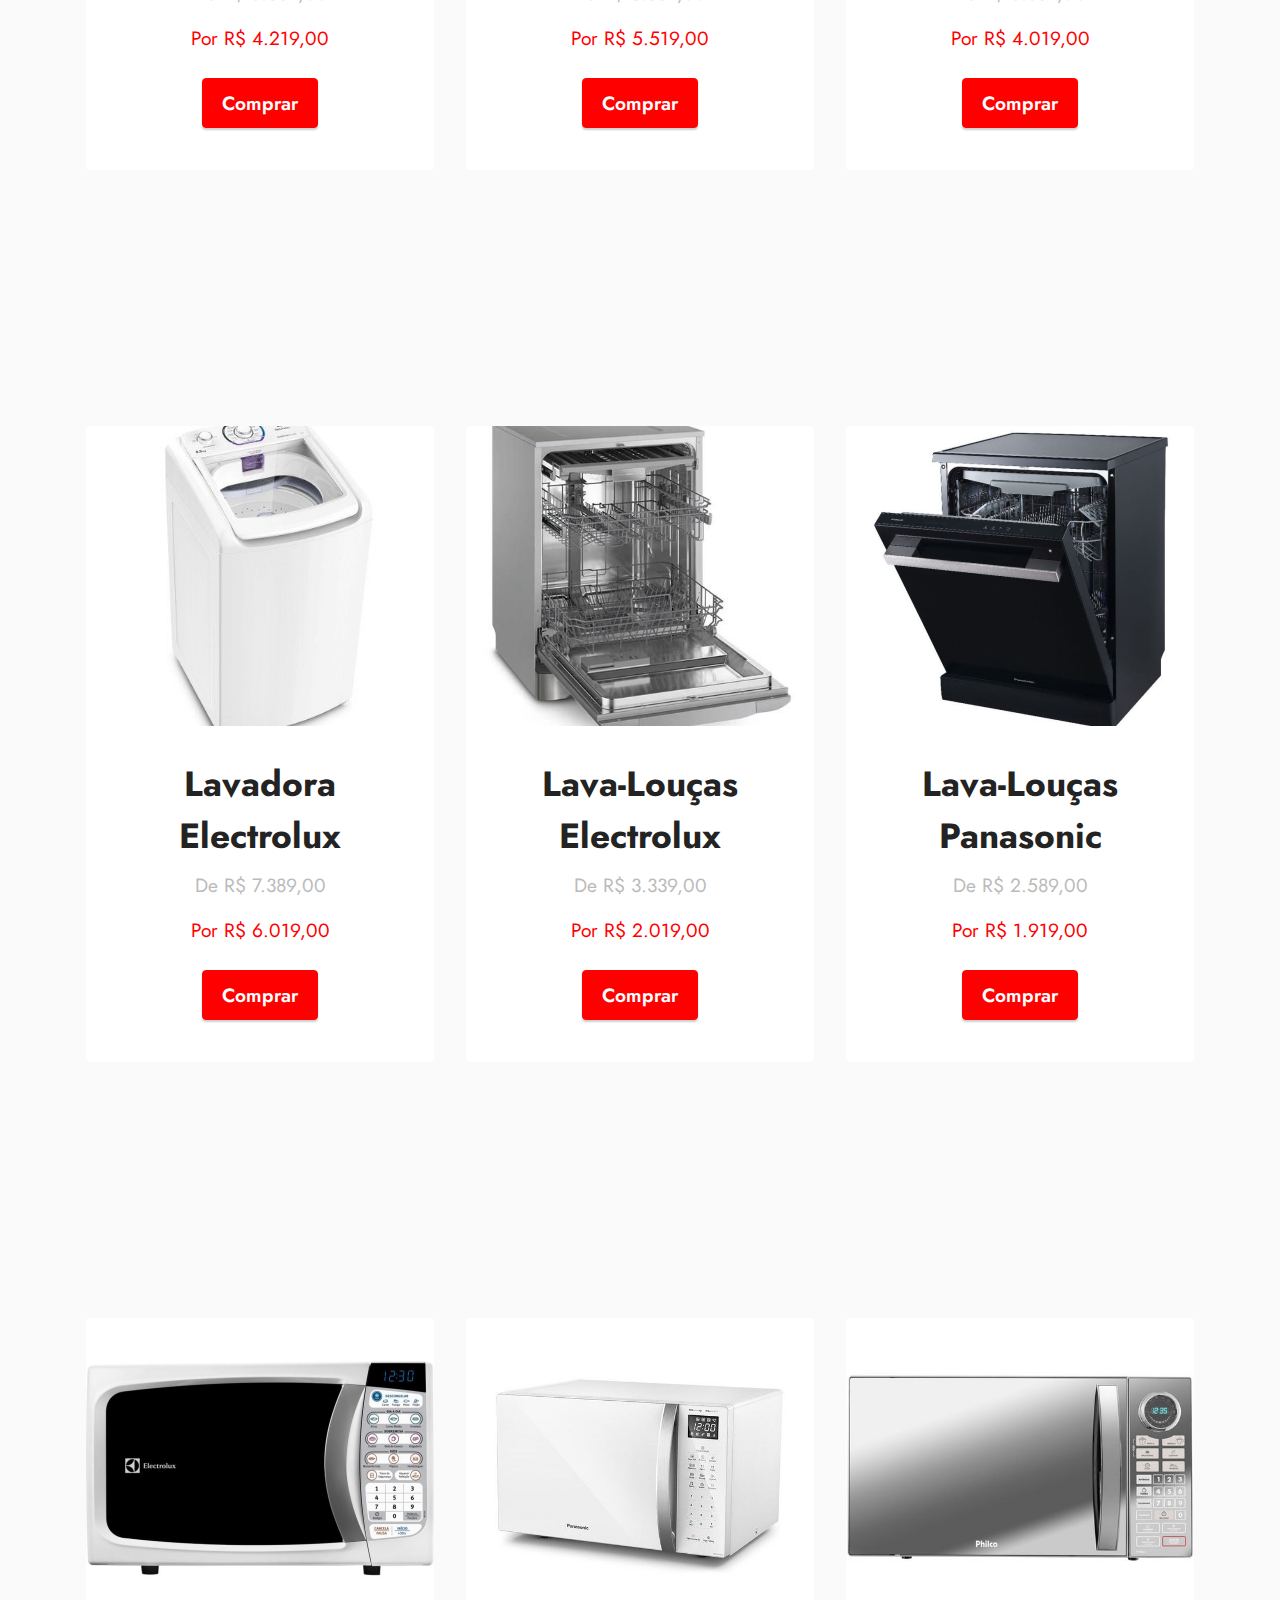
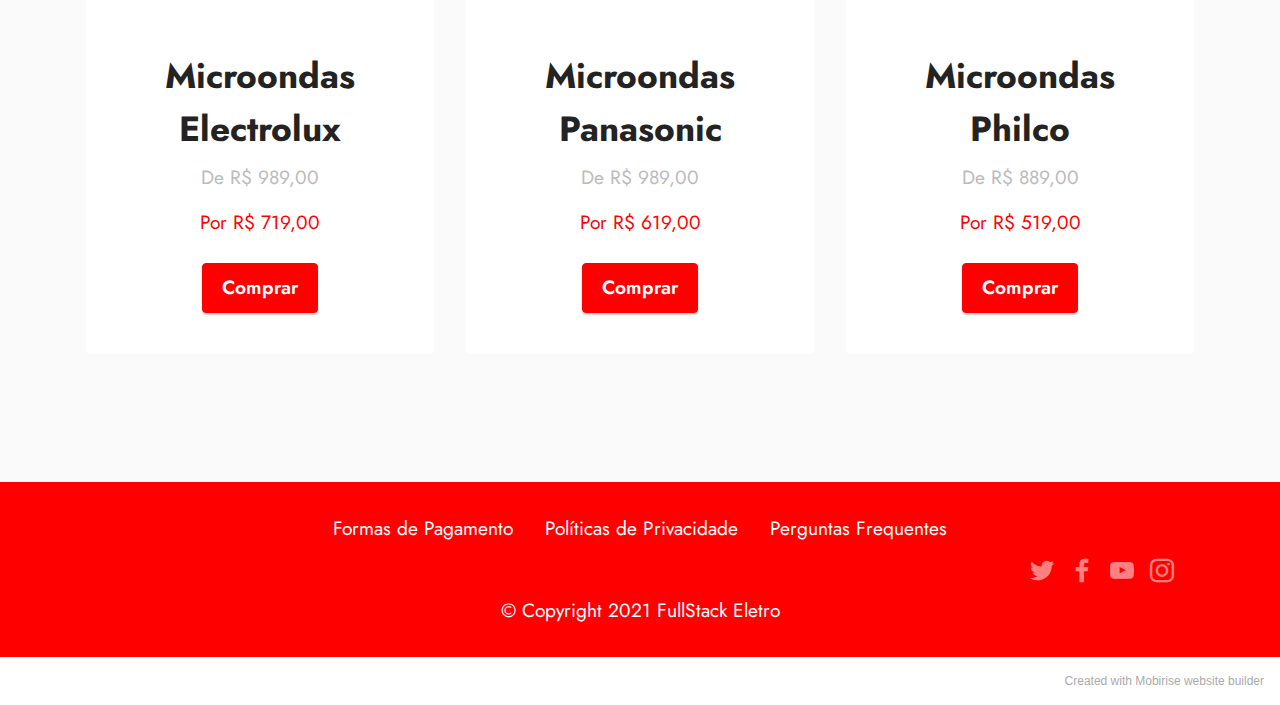
<file: fullstackeletro/produtos.html>
<!DOCTYPE html>
<html  >
<head>
  <!-- Site made with Mobirise Website Builder v5.5.0, https://mobirise.com -->
  <meta charset="UTF-8">
  <meta http-equiv="X-UA-Compatible" content="IE=edge">
  <meta name="generator" content="Mobirise v5.5.0, mobirise.com">
  <meta name="viewport" content="width=device-width, initial-scale=1, minimum-scale=1">
  <link rel="shortcut icon" href="assets/images/logo-121x74.png" type="image/x-icon">
  <meta name="description" content="">
  
  
  <title>Produtos</title>
  <link rel="stylesheet" href="assets/bootstrap/css/bootstrap.min.css">
  <link rel="stylesheet" href="assets/bootstrap/css/bootstrap-grid.min.css">
  <link rel="stylesheet" href="assets/bootstrap/css/bootstrap-reboot.min.css">
  <link rel="stylesheet" href="assets/dropdown/css/style.css">
  <link rel="stylesheet" href="assets/socicon/css/styles.css">
  <link rel="stylesheet" href="assets/theme/css/style.css">
  <link rel="preload" href="https://fonts.googleapis.com/css?family=Jost:100,200,300,400,500,600,700,800,900,100i,200i,300i,400i,500i,600i,700i,800i,900i&display=swap" as="style" onload="this.onload=null;this.rel='stylesheet'">
  <noscript><link rel="stylesheet" href="https://fonts.googleapis.com/css?family=Jost:100,200,300,400,500,600,700,800,900,100i,200i,300i,400i,500i,600i,700i,800i,900i&display=swap"></noscript>
  <link rel="preload" as="style" href="assets/mobirise/css/mbr-additional.css"><link rel="stylesheet" href="assets/mobirise/css/mbr-additional.css" type="text/css">
  
  
  
  
</head>
<body>
  
  <section data-bs-version="5.1" class="menu cid-sOox8SW0Lx" once="menu" id="menu1-s">
    
    <nav class="navbar navbar-dropdown navbar-fixed-top navbar-expand-lg">
        <div class="container">
            <div class="navbar-brand">
                
                <span class="navbar-caption-wrap"><a class="navbar-caption text-white display-7" href="./index.html"><span class="socicon socicon-filmfreeway mbr-iconfont mbr-iconfont-btn justify-content-center" style="font-size: 40px;"></span>FullStack Eletro</a></span>
            </div>
            <button class="navbar-toggler" type="button" data-toggle="collapse" data-bs-toggle="collapse" data-target="#navbarSupportedContent" data-bs-target="#navbarSupportedContent" aria-controls="navbarNavAltMarkup" aria-expanded="false" aria-label="Toggle navigation">
                <div class="hamburger">
                    <span></span>
                    <span></span>
                    <span></span>
                    <span></span>
                </div>
            </button>
            <div class="collapse navbar-collapse" id="navbarSupportedContent">
                <ul class="navbar-nav nav-dropdown nav-right" data-app-modern-menu="true">
                    <li class="nav-item"><a class="nav-link link text-white display-4" href="./produtos.html">Produtos</a></li>
                    <li class="nav-item"><a class="nav-link link text-white display-4" href="./nossaslojas.html">Nossas Lojas</a></li>
                    <li class="nav-item"><a class="nav-link link text-white display-4" href="./faleconosco.html">Fale Conosco</a></li>
                </ul>
                
                
            </div>
        </div>
    </nav>

</section>

<section data-bs-version="5.1" class="features4 cid-sOox8POIK9" id="features4-r">
    
    
    <div class="container">
        <div class="mbr-section-head">
            <h4 class="mbr-section-title mbr-fonts-style align-center mb-0 display-2"><strong>Produtos</strong></h4>
            
        </div>
        <div class="row mt-4">
            <div class="item features-image сol-12 col-md-6 col-lg-4">
                <div class="item-wrapper">
                    <div class="item-img">
                        <img src="assets/images/fogao-consul-696x696.jpg" alt="" title="">
                    </div>
                    <div class="item-content">
                        <h5 class="item-title mbr-fonts-style display-5"><strong>Fogão Consul</strong></h5>
                        <h6 class="item-subtitle mbr-fonts-style mt-1 display-7">De R$ 1.290,90</h6>
                        <p class="mbr-text mbr-fonts-style mt-3 display-7">Por R$ 989,90</p>
                    </div>
                    <div class="mbr-section-btn item-footer mt-2"><a href="" class="btn item-btn btn-danger display-7" target="_blank">Comprar</a></div>
                </div>
            </div>
            <div class="item features-image сol-12 col-md-6 col-lg-4">
                <div class="item-wrapper">
                    <div class="item-img">
                        <img src="assets/images/fogao-brastemp-696x696.jpg" alt="" title="">
                    </div>
                    <div class="item-content">
                        <h5 class="item-title mbr-fonts-style display-5"><strong>Fogão Brastemp</strong></h5>
                        <h6 class="item-subtitle mbr-fonts-style mt-1 display-7">
                            De R$ 2.189,00</h6>
                        <p class="mbr-text mbr-fonts-style mt-3 display-7">Por R$ 1.119,00</p>
                    </div>
                    <div class="mbr-section-btn item-footer mt-2"><a href="" class="btn item-btn btn-danger display-7" target="_blank">Comprar</a></div>
                </div>
            </div>
            <div class="item features-image сol-12 col-md-6 col-lg-4">
                <div class="item-wrapper">
                    <div class="item-img">
                        <img src="assets/images/geladeira-brastemp-617x463.jpg" alt="" title="">
                    </div>
                    <div class="item-content">
                        <h5 class="item-title mbr-fonts-style display-5"><strong>Geladeira Brastemp Cinza</strong></h5>
                        <h6 class="item-subtitle mbr-fonts-style mt-1 display-7">De R$ 6.389,00</h6>
                        <p class="mbr-text mbr-fonts-style mt-3 display-7">Por&nbsp; R$ 5.019,00</p>
                    </div>
                    <div class="mbr-section-btn item-footer mt-2"><a href="" class="btn item-btn btn-danger display-7" target="_blank">Comprar</a></div>
                </div>
            </div>

        </div>
    </div>
</section>

<section data-bs-version="5.1" class="features4 cid-sOoxMa32sp" id="features4-u">
    
    
    <div class="container">
        
        <div class="row mt-4">
            <div class="item features-image сol-12 col-md-6 col-lg-4">
                <div class="item-wrapper">
                    <div class="item-img">
                        <img src="assets/images/geladeira-brastemp-branca-696x522.jpg" alt="" title="">
                    </div>
                    <div class="item-content">
                        <h5 class="item-title mbr-fonts-style display-5"><strong>Geladeira Brastemp Branca</strong></h5>
                        <h6 class="item-subtitle mbr-fonts-style mt-1 display-7">De R$ 5.689,00</h6>
                        <p class="mbr-text mbr-fonts-style mt-3 display-7">Por R$ 4.219,00</p>
                    </div>
                    <div class="mbr-section-btn item-footer mt-2"><a href="" class="btn item-btn btn-danger display-7" target="_blank">Comprar</a></div>
                </div>
            </div>
            <div class="item features-image сol-12 col-md-6 col-lg-4">
                <div class="item-wrapper">
                    <div class="item-img">
                        <img src="assets/images/geladeira-electrolux-696x522.jpg" alt="" title="">
                    </div>
                    <div class="item-content">
                        <h5 class="item-title mbr-fonts-style display-5"><strong>Geladeira Electrolux</strong></h5>
                        <h6 class="item-subtitle mbr-fonts-style mt-1 display-7">
                            De R$ 6.889,00</h6>
                        <p class="mbr-text mbr-fonts-style mt-3 display-7">Por R$ 5.519,00</p>
                    </div>
                    <div class="mbr-section-btn item-footer mt-2"><a href="" class="btn item-btn btn-danger display-7" target="_blank">Comprar</a></div>
                </div>
            </div>
            <div class="item features-image сol-12 col-md-6 col-lg-4">
                <div class="item-wrapper">
                    <div class="item-img">
                        <img src="assets/images/lavadora-brastemp-696x507.jpg" alt="" title="">
                    </div>
                    <div class="item-content">
                        <h5 class="item-title mbr-fonts-style display-5"><strong>Lavadora Brastemp</strong></h5>
                        <h6 class="item-subtitle mbr-fonts-style mt-1 display-7">De R$ 5.389,00</h6>
                        <p class="mbr-text mbr-fonts-style mt-3 display-7">Por R$ 4.019,00<br></p>
                    </div>
                    <div class="mbr-section-btn item-footer mt-2"><a href="" class="btn item-btn btn-danger display-7" target="_blank">Comprar</a></div>
                </div>
            </div>

        </div>
    </div>
</section>

<section data-bs-version="5.1" class="features4 cid-sOoxKuyw9c" id="features4-t">
    
    
    <div class="container">
        
        <div class="row mt-4">
            <div class="item features-image сol-12 col-md-6 col-lg-4 active">
                <div class="item-wrapper">
                    <div class="item-img">
                        <img src="assets/images/lavadoura-electrolux-450x450.jpg" alt="" title="" data-slide-to="1" data-bs-slide-to="1">
                    </div>
                    <div class="item-content">
                        <h5 class="item-title mbr-fonts-style display-5"><strong>Lavadora Electrolux</strong></h5>
                        <h6 class="item-subtitle mbr-fonts-style mt-1 display-7">De R$ 7.389,00</h6>
                        <p class="mbr-text mbr-fonts-style mt-3 display-7">Por R$ 6.019,00</p>
                    </div>
                    <div class="mbr-section-btn item-footer mt-2"><a href="" class="btn item-btn btn-danger display-7" target="_blank">Comprar</a></div>
                </div>
            </div>
            <div class="item features-image сol-12 col-md-6 col-lg-4">
                <div class="item-wrapper">
                    <div class="item-img">
                        <img src="assets/images/lavaloua-electrolux-500x500.jpg" alt="" title="" data-slide-to="2" data-bs-slide-to="2">
                    </div>
                    <div class="item-content">
                        <h5 class="item-title mbr-fonts-style display-5"><strong>Lava-Louças Electrolux</strong></h5>
                        <h6 class="item-subtitle mbr-fonts-style mt-1 display-7">
                            De R$ 3.339,00</h6>
                        <p class="mbr-text mbr-fonts-style mt-3 display-7">Por R$ 2.019,00</p>
                    </div>
                    <div class="mbr-section-btn item-footer mt-2"><a href="" class="btn item-btn btn-danger display-7" target="_blank">Comprar</a></div>
                </div>
            </div>
            <div class="item features-image сol-12 col-md-6 col-lg-4">
                <div class="item-wrapper">
                    <div class="item-img">
                        <img src="assets/images/lavaloua-panasonic-696x696.jpg" alt="" title="" data-slide-to="3" data-bs-slide-to="3">
                    </div>
                    <div class="item-content">
                        <h5 class="item-title mbr-fonts-style display-5"><strong>Lava-Louças Panasonic</strong></h5>
                        <h6 class="item-subtitle mbr-fonts-style mt-1 display-7">De R$ 2.589,00</h6>
                        <p class="mbr-text mbr-fonts-style mt-3 display-7">Por R$ 1.919,00<br></p>
                    </div>
                    <div class="mbr-section-btn item-footer mt-2"><a href="" class="btn item-btn btn-danger display-7" target="_blank">Comprar</a></div>
                </div>
            </div>

        </div>
    </div>
</section>

<section data-bs-version="5.1" class="features4 cid-sOoxOwxxnB" id="features4-v">
    
    
    <div class="container">
        
        <div class="row mt-4">
            <div class="item features-image сol-12 col-md-6 col-lg-4">
                <div class="item-wrapper">
                    <div class="item-img">
                        <img src="assets/images/microondas-electrolux-696x696.jpg" alt="" title="">
                    </div>
                    <div class="item-content">
                        <h5 class="item-title mbr-fonts-style display-5"><strong>Microondas Electrolux</strong></h5>
                        <h6 class="item-subtitle mbr-fonts-style mt-1 display-7">De R$ 989,00</h6>
                        <p class="mbr-text mbr-fonts-style mt-3 display-7">Por R$ 719,00</p>
                    </div>
                    <div class="mbr-section-btn item-footer mt-2"><a href="" class="btn item-btn btn-danger display-7" target="_blank">Comprar
                            </a></div>
                </div>
            </div>
            <div class="item features-image сol-12 col-md-6 col-lg-4">
                <div class="item-wrapper">
                    <div class="item-img">
                        <img src="assets/images/microondas-panasonic-600x600.jpg" alt="" title="">
                    </div>
                    <div class="item-content">
                        <h5 class="item-title mbr-fonts-style display-5"><strong>Microondas Panasonic</strong></h5>
                        <h6 class="item-subtitle mbr-fonts-style mt-1 display-7">
                            De R$ 989,00</h6>
                        <p class="mbr-text mbr-fonts-style mt-3 display-7">Por R$ 619,00</p>
                    </div>
                    <div class="mbr-section-btn item-footer mt-2"><a href="" class="btn item-btn btn-danger display-7" target="_blank">Comprar
                            </a></div>
                </div>
            </div>
            <div class="item features-image сol-12 col-md-6 col-lg-4">
                <div class="item-wrapper">
                    <div class="item-img">
                        <img src="assets/images/microondas-philco-500x500.jpg" alt="" title="">
                    </div>
                    <div class="item-content">
                        <h5 class="item-title mbr-fonts-style display-5"><strong>Microondas Philco</strong></h5>
                        <h6 class="item-subtitle mbr-fonts-style mt-1 display-7">De R$ 889,00</h6>
                        <p class="mbr-text mbr-fonts-style mt-3 display-7">Por R$ 519,00</p>
                    </div>
                    <div class="mbr-section-btn item-footer mt-2"><a href="" class="btn item-btn btn-danger display-7" target="_blank">Comprar
                            </a></div>
                </div>
            </div>

        </div>
    </div>
</section>

<section data-bs-version="5.1" class="footer3 cid-sOox8MElcK" once="footers" id="footer3-q">

    

    

    <div class="container">
        <div class="media-container-row align-center mbr-white">
            <div class="row row-links">
                <ul class="foot-menu">
                    
                    
                    
                    
                    
                <li class="foot-menu-item mbr-fonts-style display-7">Formas de Pagamento</li><li class="foot-menu-item mbr-fonts-style display-7">Políticas de Privacidade</li><li class="foot-menu-item mbr-fonts-style display-7">Perguntas Frequentes</li></ul>
            </div>
            <div class="row social-row">
                <div class="social-list align-right pb-2">
                    
                    
                    
                    
                    
                    
                <div class="soc-item">
                        <a href="https://twitter.com/mobirise" target="_blank">
                            <span class="socicon-twitter socicon mbr-iconfont mbr-iconfont-social"></span>
                        </a>
                    </div><div class="soc-item">
                        <a href="https://www.facebook.com/pages/Mobirise/1616226671953247" target="_blank">
                            <span class="socicon-facebook socicon mbr-iconfont mbr-iconfont-social"></span>
                        </a>
                    </div><div class="soc-item">
                        <a href="https://www.youtube.com/c/mobirise" target="_blank">
                            <span class="socicon-youtube socicon mbr-iconfont mbr-iconfont-social"></span>
                        </a>
                    </div><div class="soc-item">
                        <a href="https://instagram.com/mobirise" target="_blank">
                            <span class="mbr-iconfont mbr-iconfont-social socicon-instagram socicon"></span>
                        </a>
                    </div></div>
            </div>
            <div class="row row-copirayt">
                <p class="mbr-text mb-0 mbr-fonts-style mbr-white align-center display-7">
                    © Copyright 2021 FullStack Eletro</p>
            </div>
        </div>
    </div>
</section><section style="background-color: #fff; font-family: -apple-system, BlinkMacSystemFont, 'Segoe UI', 'Roboto', 'Helvetica Neue', Arial, sans-serif; color:#aaa; font-size:12px; padding: 0; align-items: center; display: flex;"><a href="https://mobirise.site/q" style="flex: 1 1; height: 3rem; padding-left: 1rem;"></a><p style="flex: 0 0 auto; margin:0; padding-right:1rem;">Created with Mobirise <a href="https://mobirise.site/j" style="color:#aaa;">website</a> builder</p></section><script src="assets/bootstrap/js/bootstrap.bundle.min.js"></script>  <script src="assets/smoothscroll/smooth-scroll.js"></script>  <script src="assets/ytplayer/index.js"></script>  <script src="assets/dropdown/js/navbar-dropdown.js"></script>  <script src="assets/theme/js/script.js"></script>  
  
  
</body>
</html>
</file>
<file: fullstackeletro/assets/dropdown/css/style.css>
.navbar-dropdown {
  left: 0;
  padding: 0;
  position: absolute;
  right: 0;
  top: 0;
  transition: all 0.45s ease;
  z-index: 1030;
  background: #282828; }
  .navbar-dropdown .navbar-logo {
    margin-right: 0.8rem;
    transition: margin 0.3s ease-in-out;
    vertical-align: middle; }
    .navbar-dropdown .navbar-logo img {
      height: 3.125rem;
      transition: all 0.3s ease-in-out; }
    .navbar-dropdown .navbar-logo.mbr-iconfont {
      font-size: 3.125rem;
      line-height: 3.125rem; }
  .navbar-dropdown .navbar-caption {
    font-weight: 700;
    white-space: normal;
    vertical-align: -4px;
    line-height: 3.125rem !important; }
    .navbar-dropdown .navbar-caption, .navbar-dropdown .navbar-caption:hover {
      color: inherit;
      text-decoration: none; }
  .navbar-dropdown .mbr-iconfont + .navbar-caption {
    vertical-align: -1px; }
  .navbar-dropdown.navbar-fixed-top {
    position: fixed; }
  .navbar-dropdown .navbar-brand span {
    vertical-align: -4px; }
  .navbar-dropdown.bg-color.transparent {
    background: none; }
  .navbar-dropdown.navbar-short .navbar-brand {
    padding: 0.625rem 0; }
    .navbar-dropdown.navbar-short .navbar-brand span {
      vertical-align: -1px; }
  .navbar-dropdown.navbar-short .navbar-caption {
    line-height: 2.375rem !important;
    vertical-align: -2px; }
  .navbar-dropdown.navbar-short .navbar-logo {
    margin-right: 0.5rem; }
    .navbar-dropdown.navbar-short .navbar-logo img {
      height: 2.375rem; }
    .navbar-dropdown.navbar-short .navbar-logo.mbr-iconfont {
      font-size: 2.375rem;
      line-height: 2.375rem; }
  .navbar-dropdown.navbar-short .mbr-table-cell {
    height: 3.625rem; }
  .navbar-dropdown .navbar-close {
    left: 0.6875rem;
    position: fixed;
    top: 0.75rem;
    z-index: 1000; }
  .navbar-dropdown .hamburger-icon {
    content: "";
    display: inline-block;
    vertical-align: middle;
    width: 16px;
    -webkit-box-shadow: 0 -6px 0 1px #282828,0 0 0 1px #282828,0 6px 0 1px #282828;
    -moz-box-shadow: 0 -6px 0 1px #282828,0 0 0 1px #282828,0 6px 0 1px #282828;
    box-shadow: 0 -6px 0 1px #282828,0 0 0 1px #282828,0 6px 0 1px #282828; }

.dropdown-menu .dropdown-toggle[data-toggle="dropdown-submenu"]::after {
  border-bottom: 0.35em solid transparent;
  border-left: 0.35em solid;
  border-right: 0;
  border-top: 0.35em solid transparent;
  margin-left: 0.3rem; }

.dropdown-menu .dropdown-item:focus {
  outline: 0; }

.nav-dropdown {
  font-size: 0.75rem;
  font-weight: 500;
  height: auto !important; }
  .nav-dropdown .nav-btn {
    padding-left: 1rem; }
  .nav-dropdown .link {
    margin: .667em 1.667em;
    font-weight: 500;
    padding: 0;
    transition: color .2s ease-in-out; }
    .nav-dropdown .link.dropdown-toggle {
      margin-right: 2.583em; }
      .nav-dropdown .link.dropdown-toggle::after {
        margin-left: .25rem;
        border-top: 0.35em solid;
        border-right: 0.35em solid transparent;
        border-left: 0.35em solid transparent;
        border-bottom: 0; }
      .nav-dropdown .link.dropdown-toggle[aria-expanded="true"] {
        margin: 0;
        padding: 0.667em 3.263em  0.667em 1.667em; }
  .nav-dropdown .link::after,
  .nav-dropdown .dropdown-item::after {
    color: inherit; }
  .nav-dropdown .btn {
    font-size: 0.75rem;
    font-weight: 700;
    letter-spacing: 0;
    margin-bottom: 0;
    padding-left: 1.25rem;
    padding-right: 1.25rem; }
  .nav-dropdown .dropdown-menu {
    border-radius: 0;
    border: 0;
    left: 0;
    margin: 0;
    padding-bottom: 1.25rem;
    padding-top: 1.25rem;
    position: relative; }
  .nav-dropdown .dropdown-submenu {
    margin-left: 0.125rem;
    top: 0; }
  .nav-dropdown .dropdown-item {
    font-weight: 500;
    line-height: 2;
    padding: 0.3846em 4.615em 0.3846em 1.5385em;
    position: relative;
    transition: color .2s ease-in-out, background-color .2s ease-in-out; }
    .nav-dropdown .dropdown-item::after {
      margin-top: -0.3077em;
      position: absolute;
      right: 1.1538em;
      top: 50%; }
    .nav-dropdown .dropdown-item:focus, .nav-dropdown .dropdown-item:hover {
      background: none; }

@media (max-width: 767px) {
  .nav-dropdown.navbar-toggleable-sm {
    bottom: 0;
    display: none;
    left: 0;
    overflow-x: hidden;
    position: fixed;
    top: 0;
    transform: translateX(-100%);
    -ms-transform: translateX(-100%);
    -webkit-transform: translateX(-100%);
    width: 18.75rem;
    z-index: 999; } }
.nav-dropdown.navbar-toggleable-xl {
  bottom: 0;
  display: none;
  left: 0;
  overflow-x: hidden;
  position: fixed;
  top: 0;
  transform: translateX(-100%);
  -ms-transform: translateX(-100%);
  -webkit-transform: translateX(-100%);
  width: 18.75rem;
  z-index: 999; }

.nav-dropdown-sm {
  display: block !important;
  overflow-x: hidden;
  overflow: auto;
  padding-top: 3.875rem; }
  .nav-dropdown-sm::after {
    content: "";
    display: block;
    height: 3rem;
    width: 100%; }
  .nav-dropdown-sm.collapse.in ~ .navbar-close {
    display: block !important; }
  .nav-dropdown-sm.collapsing, .nav-dropdown-sm.collapse.in {
    transform: translateX(0);
    -ms-transform: translateX(0);
    -webkit-transform: translateX(0);
    transition: all 0.25s ease-out;
    -webkit-transition: all 0.25s ease-out;
    background: #282828; }
  .nav-dropdown-sm.collapsing[aria-expanded="false"] {
    transform: translateX(-100%);
    -ms-transform: translateX(-100%);
    -webkit-transform: translateX(-100%); }
  .nav-dropdown-sm .nav-item {
    display: block;
    margin-left: 0 !important;
    padding-left: 0; }
  .nav-dropdown-sm .link,
  .nav-dropdown-sm .dropdown-item {
    border-top: 1px dotted rgba(255, 255, 255, 0.1);
    font-size: 0.8125rem;
    line-height: 1.6;
    margin: 0 !important;
    padding: 0.875rem 2.4rem 0.875rem 1.5625rem !important;
    position: relative;
    white-space: normal; }
    .nav-dropdown-sm .link:focus, .nav-dropdown-sm .link:hover,
    .nav-dropdown-sm .dropdown-item:focus,
    .nav-dropdown-sm .dropdown-item:hover {
      background: rgba(0, 0, 0, 0.2) !important;
      color: #c0a375; }
  .nav-dropdown-sm .nav-btn {
    position: relative;
    padding: 1.5625rem 1.5625rem 0 1.5625rem; }
    .nav-dropdown-sm .nav-btn::before {
      border-top: 1px dotted rgba(255, 255, 255, 0.1);
      content: "";
      left: 0;
      position: absolute;
      top: 0;
      width: 100%; }
    .nav-dropdown-sm .nav-btn + .nav-btn {
      padding-top: 0.625rem; }
      .nav-dropdown-sm .nav-btn + .nav-btn::before {
        display: none; }
  .nav-dropdown-sm .btn {
    padding: 0.625rem 0; }
  .nav-dropdown-sm .dropdown-toggle[data-toggle="dropdown-submenu"]::after {
    margin-left: .25rem;
    border-top: 0.35em solid;
    border-right: 0.35em solid transparent;
    border-left: 0.35em solid transparent;
    border-bottom: 0; }
  .nav-dropdown-sm .dropdown-toggle[data-toggle="dropdown-submenu"][aria-expanded="true"]::after {
    border-top: 0;
    border-right: 0.35em solid transparent;
    border-left: 0.35em solid transparent;
    border-bottom: 0.35em solid; }
  .nav-dropdown-sm .dropdown-menu {
    margin: 0;
    padding: 0;
    position: relative;
    top: 0;
    left: 0;
    width: 100%;
    border: 0;
    float: none;
    border-radius: 0;
    background: none; }
  .nav-dropdown-sm .dropdown-submenu {
    left: 100%;
    margin-left: 0.125rem;
    margin-top: -1.25rem;
    top: 0; }

.navbar-toggleable-sm .nav-dropdown .dropdown-menu {
  position: absolute; }

.navbar-toggleable-sm .nav-dropdown .dropdown-submenu {
  left: 100%;
  margin-left: 0.125rem;
  margin-top: -1.25rem;
  top: 0; }

.navbar-toggleable-sm.opened .nav-dropdown .dropdown-menu {
  position: relative; }

.navbar-toggleable-sm.opened .nav-dropdown .dropdown-submenu {
  left: 0;
  margin-left: 00rem;
  margin-top: 0rem;
  top: 0; }

.is-builder .nav-dropdown.collapsing {
  transition: none !important; }
</file>
<file: fullstackeletro/assets/socicon/css/styles.css>
@charset "UTF-8";

@font-face {
  font-family: 'Socicon';
  src:  url('../fonts/socicon.eot');
  src:  url('../fonts/socicon.eot?#iefix') format('embedded-opentype'),
    url('../fonts/socicon.woff2') format('woff2'),
    url('../fonts/socicon.ttf') format('truetype'),
    url('../fonts/socicon.woff') format('woff'),
    url('../fonts/socicon.svg#socicon') format('svg');
  font-weight: normal;
  font-style: normal;
  font-display: swap;
}

[data-icon]:before {
  font-family: "socicon" !important;
  content: attr(data-icon);
  font-style: normal !important;
  font-weight: normal !important;
  font-variant: normal !important;
  text-transform: none !important;
  speak: none;
  line-height: 1;
  -webkit-font-smoothing: antialiased;
  -moz-osx-font-smoothing: grayscale;
}

[class^="socicon-"], [class*=" socicon-"] {
  /* use !important to prevent issues with browser extensions that change fonts */
  font-family: 'Socicon' !important;
  speak: none;
  font-style: normal;
  font-weight: normal;
  font-variant: normal;
  text-transform: none;
  line-height: 1;

  /* Better Font Rendering =========== */
  -webkit-font-smoothing: antialiased;
  -moz-osx-font-smoothing: grayscale;
}

.socicon-eitaa:before {
  content: "\e97c";
}
.socicon-soroush:before {
  content: "\e97d";
}
.socicon-bale:before {
  content: "\e97e";
}
.socicon-zazzle:before {
  content: "\e97b";
}
.socicon-society6:before {
  content: "\e97a";
}
.socicon-redbubble:before {
  content: "\e979";
}
.socicon-avvo:before {
  content: "\e978";
}
.socicon-stitcher:before {
  content: "\e977";
}
.socicon-googlehangouts:before {
  content: "\e974";
}
.socicon-dlive:before {
  content: "\e975";
}
.socicon-vsco:before {
  content: "\e976";
}
.socicon-flipboard:before {
  content: "\e973";
}
.socicon-ubuntu:before {
  content: "\e958";
}
.socicon-artstation:before {
  content: "\e959";
}
.socicon-invision:before {
  content: "\e95a";
}
.socicon-torial:before {
  content: "\e95b";
}
.socicon-collectorz:before {
  content: "\e95c";
}
.socicon-seenthis:before {
  content: "\e95d";
}
.socicon-googleplaymusic:before {
  content: "\e95e";
}
.socicon-debian:before {
  content: "\e95f";
}
.socicon-filmfreeway:before {
  content: "\e960";
}
.socicon-gnome:before {
  content: "\e961";
}
.socicon-itchio:before {
  content: "\e962";
}
.socicon-jamendo:before {
  content: "\e963";
}
.socicon-mix:before {
  content: "\e964";
}
.socicon-sharepoint:before {
  content: "\e965";
}
.socicon-tinder:before {
  content: "\e966";
}
.socicon-windguru:before {
  content: "\e967";
}
.socicon-cdbaby:before {
  content: "\e968";
}
.socicon-elementaryos:before {
  content: "\e969";
}
.socicon-stage32:before {
  content: "\e96a";
}
.socicon-tiktok:before {
  content: "\e96b";
}
.socicon-gitter:before {
  content: "\e96c";
}
.socicon-letterboxd:before {
  content: "\e96d";
}
.socicon-threema:before {
  content: "\e96e";
}
.socicon-splice:before {
  content: "\e96f";
}
.socicon-metapop:before {
  content: "\e970";
}
.socicon-naver:before {
  content: "\e971";
}
.socicon-remote:before {
  content: "\e972";
}
.socicon-internet:before {
  content: "\e957";
}
.socicon-moddb:before {
  content: "\e94b";
}
.socicon-indiedb:before {
  content: "\e94c";
}
.socicon-traxsource:before {
  content: "\e94d";
}
.socicon-gamefor:before {
  content: "\e94e";
}
.socicon-pixiv:before {
  content: "\e94f";
}
.socicon-myanimelist:before {
  content: "\e950";
}
.socicon-blackberry:before {
  content: "\e951";
}
.socicon-wickr:before {
  content: "\e952";
}
.socicon-spip:before {
  content: "\e953";
}
.socicon-napster:before {
  content: "\e954";
}
.socicon-beatport:before {
  content: "\e955";
}
.socicon-hackerone:before {
  content: "\e956";
}
.socicon-hackernews:before {
  content: "\e946";
}
.socicon-smashwords:before {
  content: "\e947";
}
.socicon-kobo:before {
  content: "\e948";
}
.socicon-bookbub:before {
  content: "\e949";
}
.socicon-mailru:before {
  content: "\e94a";
}
.socicon-gitlab:before {
  content: "\e945";
}
.socicon-instructables:before {
  content: "\e944";
}
.socicon-portfolio:before {
  content: "\e943";
}
.socicon-codered:before {
  content: "\e940";
}
.socicon-origin:before {
  content: "\e941";
}
.socicon-nextdoor:before {
  content: "\e942";
}
.socicon-udemy:before {
  content: "\e93f";
}
.socicon-livemaster:before {
  content: "\e93e";
}
.socicon-crunchbase:before {
  content: "\e93b";
}
.socicon-homefy:before {
  content: "\e93c";
}
.socicon-calendly:before {
  content: "\e93d";
}
.socicon-realtor:before {
  content: "\e90f";
}
.socicon-tidal:before {
  content: "\e910";
}
.socicon-qobuz:before {
  content: "\e911";
}
.socicon-natgeo:before {
  content: "\e912";
}
.socicon-mastodon:before {
  content: "\e913";
}
.socicon-unsplash:before {
  content: "\e914";
}
.socicon-homeadvisor:before {
  content: "\e915";
}
.socicon-angieslist:before {
  content: "\e916";
}
.socicon-codepen:before {
  content: "\e917";
}
.socicon-slack:before {
  content: "\e918";
}
.socicon-openaigym:before {
  content: "\e919";
}
.socicon-logmein:before {
  content: "\e91a";
}
.socicon-fiverr:before {
  content: "\e91b";
}
.socicon-gotomeeting:before {
  content: "\e91c";
}
.socicon-aliexpress:before {
  content: "\e91d";
}
.socicon-guru:before {
  content: "\e91e";
}
.socicon-appstore:before {
  content: "\e91f";
}
.socicon-homes:before {
  content: "\e920";
}
.socicon-zoom:before {
  content: "\e921";
}
.socicon-alibaba:before {
  content: "\e922";
}
.socicon-craigslist:before {
  content: "\e923";
}
.socicon-wix:before {
  content: "\e924";
}
.socicon-redfin:before {
  content: "\e925";
}
.socicon-googlecalendar:before {
  content: "\e926";
}
.socicon-shopify:before {
  content: "\e927";
}
.socicon-freelancer:before {
  content: "\e928";
}
.socicon-seedrs:before {
  content: "\e929";
}
.socicon-bing:before {
  content: "\e92a";
}
.socicon-doodle:before {
  content: "\e92b";
}
.socicon-bonanza:before {
  content: "\e92c";
}
.socicon-squarespace:before {
  content: "\e92d";
}
.socicon-toptal:before {
  content: "\e92e";
}
.socicon-gust:before {
  content: "\e92f";
}
.socicon-ask:before {
  content: "\e930";
}
.socicon-trulia:before {
  content: "\e931";
}
.socicon-loomly:before {
  content: "\e932";
}
.socicon-ghost:before {
  content: "\e933";
}
.socicon-upwork:before {
  content: "\e934";
}
.socicon-fundable:before {
  content: "\e935";
}
.socicon-booking:before {
  content: "\e936";
}
.socicon-googlemaps:before {
  content: "\e937";
}
.socicon-zillow:before {
  content: "\e938";
}
.socicon-niconico:before {
  content: "\e939";
}
.socicon-toneden:before {
  content: "\e93a";
}
.socicon-augment:before {
  content: "\e908";
}
.socicon-bitbucket:before {
  content: "\e909";
}
.socicon-fyuse:before {
  content: "\e90a";
}
.socicon-yt-gaming:before {
  content: "\e90b";
}
.socicon-sketchfab:before {
  content: "\e90c";
}
.socicon-mobcrush:before {
  content: "\e90d";
}
.socicon-microsoft:before {
  content: "\e90e";
}
.socicon-pandora:before {
  content: "\e907";
}
.socicon-messenger:before {
  content: "\e906";
}
.socicon-gamewisp:before {
  content: "\e905";
}
.socicon-bloglovin:before {
  content: "\e904";
}
.socicon-tunein:before {
  content: "\e903";
}
.socicon-gamejolt:before {
  content: "\e901";
}
.socicon-trello:before {
  content: "\e902";
}
.socicon-spreadshirt:before {
  content: "\e900";
}
.socicon-500px:before {
  content: "\e000";
}
.socicon-8tracks:before {
  content: "\e001";
}
.socicon-airbnb:before {
  content: "\e002";
}
.socicon-alliance:before {
  content: "\e003";
}
.socicon-amazon:before {
  content: "\e004";
}
.socicon-amplement:before {
  content: "\e005";
}
.socicon-android:before {
  content: "\e006";
}
.socicon-angellist:before {
  content: "\e007";
}
.socicon-apple:before {
  content: "\e008";
}
.socicon-appnet:before {
  content: "\e009";
}
.socicon-baidu:before {
  content: "\e00a";
}
.socicon-bandcamp:before {
  content: "\e00b";
}
.socicon-battlenet:before {
  content: "\e00c";
}
.socicon-mixer:before {
  content: "\e00d";
}
.socicon-bebee:before {
  content: "\e00e";
}
.socicon-bebo:before {
  content: "\e00f";
}
.socicon-behance:before {
  content: "\e010";
}
.socicon-blizzard:before {
  content: "\e011";
}
.socicon-blogger:before {
  content: "\e012";
}
.socicon-buffer:before {
  content: "\e013";
}
.socicon-chrome:before {
  content: "\e014";
}
.socicon-coderwall:before {
  content: "\e015";
}
.socicon-curse:before {
  content: "\e016";
}
.socicon-dailymotion:before {
  content: "\e017";
}
.socicon-deezer:before {
  content: "\e018";
}
.socicon-delicious:before {
  content: "\e019";
}
.socicon-deviantart:before {
  content: "\e01a";
}
.socicon-diablo:before {
  content: "\e01b";
}
.socicon-digg:before {
  content: "\e01c";
}
.socicon-discord:before {
  content: "\e01d";
}
.socicon-disqus:before {
  content: "\e01e";
}
.socicon-douban:before {
  content: "\e01f";
}
.socicon-draugiem:before {
  content: "\e020";
}
.socicon-dribbble:before {
  content: "\e021";
}
.socicon-drupal:before {
  content: "\e022";
}
.socicon-ebay:before {
  content: "\e023";
}
.socicon-ello:before {
  content: "\e024";
}
.socicon-endomodo:before {
  content: "\e025";
}
.socicon-envato:before {
  content: "\e026";
}
.socicon-etsy:before {
  content: "\e027";
}
.socicon-facebook:before {
  content: "\e028";
}
.socicon-feedburner:before {
  content: "\e029";
}
.socicon-filmweb:before {
  content: "\e02a";
}
.socicon-firefox:before {
  content: "\e02b";
}
.socicon-flattr:before {
  content: "\e02c";
}
.socicon-flickr:before {
  content: "\e02d";
}
.socicon-formulr:before {
  content: "\e02e";
}
.socicon-forrst:before {
  content: "\e02f";
}
.socicon-foursquare:before {
  content: "\e030";
}
.socicon-friendfeed:before {
  content: "\e031";
}
.socicon-github:before {
  content: "\e032";
}
.socicon-goodreads:before {
  content: "\e033";
}
.socicon-google:before {
  content: "\e034";
}
.socicon-googlescholar:before {
  content: "\e035";
}
.socicon-googlegroups:before {
  content: "\e036";
}
.socicon-googlephotos:before {
  content: "\e037";
}
.socicon-googleplus:before {
  content: "\e038";
}
.socicon-grooveshark:before {
  content: "\e039";
}
.socicon-hackerrank:before {
  content: "\e03a";
}
.socicon-hearthstone:before {
  content: "\e03b";
}
.socicon-hellocoton:before {
  content: "\e03c";
}
.socicon-heroes:before {
  content: "\e03d";
}
.socicon-smashcast:before {
  content: "\e03e";
}
.socicon-horde:before {
  content: "\e03f";
}
.socicon-houzz:before {
  content: "\e040";
}
.socicon-icq:before {
  content: "\e041";
}
.socicon-identica:before {
  content: "\e042";
}
.socicon-imdb:before {
  content: "\e043";
}
.socicon-instagram:before {
  content: "\e044";
}
.socicon-issuu:before {
  content: "\e045";
}
.socicon-istock:before {
  content: "\e046";
}
.socicon-itunes:before {
  content: "\e047";
}
.socicon-keybase:before {
  content: "\e048";
}
.socicon-lanyrd:before {
  content: "\e049";
}
.socicon-lastfm:before {
  content: "\e04a";
}
.socicon-line:before {
  content: "\e04b";
}
.socicon-linkedin:before {
  content: "\e04c";
}
.socicon-livejournal:before {
  content: "\e04d";
}
.socicon-lyft:before {
  content: "\e04e";
}
.socicon-macos:before {
  content: "\e04f";
}
.socicon-mail:before {
  content: "\e050";
}
.socicon-medium:before {
  content: "\e051";
}
.socicon-meetup:before {
  content: "\e052";
}
.socicon-mixcloud:before {
  content: "\e053";
}
.socicon-modelmayhem:before {
  content: "\e054";
}
.socicon-mumble:before {
  content: "\e055";
}
.socicon-myspace:before {
  content: "\e056";
}
.socicon-newsvine:before {
  content: "\e057";
}
.socicon-nintendo:before {
  content: "\e058";
}
.socicon-npm:before {
  content: "\e059";
}
.socicon-odnoklassniki:before {
  content: "\e05a";
}
.socicon-openid:before {
  content: "\e05b";
}
.socicon-opera:before {
  content: "\e05c";
}
.socicon-outlook:before {
  content: "\e05d";
}
.socicon-overwatch:before {
  content: "\e05e";
}
.socicon-patreon:before {
  content: "\e05f";
}
.socicon-paypal:before {
  content: "\e060";
}
.socicon-periscope:before {
  content: "\e061";
}
.socicon-persona:before {
  content: "\e062";
}
.socicon-pinterest:before {
  content: "\e063";
}
.socicon-play:before {
  content: "\e064";
}
.socicon-player:before {
  content: "\e065";
}
.socicon-playstation:before {
  content: "\e066";
}
.socicon-pocket:before {
  content: "\e067";
}
.socicon-qq:before {
  content: "\e068";
}
.socicon-quora:before {
  content: "\e069";
}
.socicon-raidcall:before {
  content: "\e06a";
}
.socicon-ravelry:before {
  content: "\e06b";
}
.socicon-reddit:before {
  content: "\e06c";
}
.socicon-renren:before {
  content: "\e06d";
}
.socicon-researchgate:before {
  content: "\e06e";
}
.socicon-residentadvisor:before {
  content: "\e06f";
}
.socicon-reverbnation:before {
  content: "\e070";
}
.socicon-rss:before {
  content: "\e071";
}
.socicon-sharethis:before {
  content: "\e072";
}
.socicon-skype:before {
  content: "\e073";
}
.socicon-slideshare:before {
  content: "\e074";
}
.socicon-smugmug:before {
  content: "\e075";
}
.socicon-snapchat:before {
  content: "\e076";
}
.socicon-songkick:before {
  content: "\e077";
}
.socicon-soundcloud:before {
  content: "\e078";
}
.socicon-spotify:before {
  content: "\e079";
}
.socicon-stackexchange:before {
  content: "\e07a";
}
.socicon-stackoverflow:before {
  content: "\e07b";
}
.socicon-starcraft:before {
  content: "\e07c";
}
.socicon-stayfriends:before {
  content: "\e07d";
}
.socicon-steam:before {
  content: "\e07e";
}
.socicon-storehouse:before {
  content: "\e07f";
}
.socicon-strava:before {
  content: "\e080";
}
.socicon-streamjar:before {
  content: "\e081";
}
.socicon-stumbleupon:before {
  content: "\e082";
}
.socicon-swarm:before {
  content: "\e083";
}
.socicon-teamspeak:before {
  content: "\e084";
}
.socicon-teamviewer:before {
  content: "\e085";
}
.socicon-technorati:before {
  content: "\e086";
}
.socicon-telegram:before {
  content: "\e087";
}
.socicon-tripadvisor:before {
  content: "\e088";
}
.socicon-tripit:before {
  content: "\e089";
}
.socicon-triplej:before {
  content: "\e08a";
}
.socicon-tumblr:before {
  content: "\e08b";
}
.socicon-twitch:before {
  content: "\e08c";
}
.socicon-twitter:before {
  content: "\e08d";
}
.socicon-uber:before {
  content: "\e08e";
}
.socicon-ventrilo:before {
  content: "\e08f";
}
.socicon-viadeo:before {
  content: "\e090";
}
.socicon-viber:before {
  content: "\e091";
}
.socicon-viewbug:before {
  content: "\e092";
}
.socicon-vimeo:before {
  content: "\e093";
}
.socicon-vine:before {
  content: "\e094";
}
.socicon-vkontakte:before {
  content: "\e095";
}
.socicon-warcraft:before {
  content: "\e096";
}
.socicon-wechat:before {
  content: "\e097";
}
.socicon-weibo:before {
  content: "\e098";
}
.socicon-whatsapp:before {
  content: "\e099";
}
.socicon-wikipedia:before {
  content: "\e09a";
}
.socicon-windows:before {
  content: "\e09b";
}
.socicon-wordpress:before {
  content: "\e09c";
}
.socicon-wykop:before {
  content: "\e09d";
}
.socicon-xbox:before {
  content: "\e09e";
}
.socicon-xing:before {
  content: "\e09f";
}
.socicon-yahoo:before {
  content: "\e0a0";
}
.socicon-yammer:before {
  content: "\e0a1";
}
.socicon-yandex:before {
  content: "\e0a2";
}
.socicon-yelp:before {
  content: "\e0a3";
}
.socicon-younow:before {
  content: "\e0a4";
}
.socicon-youtube:before {
  content: "\e0a5";
}
.socicon-zapier:before {
  content: "\e0a6";
}
.socicon-zerply:before {
  content: "\e0a7";
}
.socicon-zomato:before {
  content: "\e0a8";
}
.socicon-zynga:before {
  content: "\e0a9";
}
</file>
<file: fullstackeletro/assets/theme/css/style.css>
@charset "UTF-8";
section {
  background-color: #ffffff;
}

body {
  font-style: normal;
  line-height: 1.5;
  font-weight: 400;
  color: #232323;
  position: relative;
}

button {
  background-color: transparent;
  border-color: transparent;
}

section,
.container,
.container-fluid {
  position: relative;
  word-wrap: break-word;
}

a.mbr-iconfont:hover {
  text-decoration: none;
}

.article .lead p,
.article .lead ul,
.article .lead ol,
.article .lead pre,
.article .lead blockquote {
  margin-bottom: 0;
}

a {
  font-style: normal;
  font-weight: 400;
  cursor: pointer;
}
a, a:hover {
  text-decoration: none;
}

.mbr-section-title {
  font-style: normal;
  line-height: 1.3;
}

.mbr-section-subtitle {
  line-height: 1.3;
}

.mbr-text {
  font-style: normal;
  line-height: 1.7;
  color: red;
}

h1,
h2,
h3,
h4,
h5,
h6,
.display-1,
.display-2,
.display-4,
.display-5,
.display-7,
span,
p,
a {
  line-height: 1;
  word-break: break-word;
  word-wrap: break-word;
  font-weight: 400;
}

b,
strong {
  font-weight: bold;
}

input:-webkit-autofill, input:-webkit-autofill:hover, input:-webkit-autofill:focus, input:-webkit-autofill:active {
  transition-delay: 9999s;
  -webkit-transition-property: background-color, color;
  transition-property: background-color, color;
}

textarea[type=hidden] {
  display: none;
}

section {
  background-position: 50% 50%;
  background-repeat: no-repeat;
  background-size: cover;
}
section .mbr-background-video,
section .mbr-background-video-preview {
  position: absolute;
  bottom: 0;
  left: 0;
  right: 0;
  top: 0;
}

.hidden {
  visibility: hidden;
}

.mbr-z-index20 {
  z-index: 20;
}

/*! Base colors */
.mbr-white {
  color: #ffffff;
}

.mbr-black {
  color: #111111;
}

.mbr-bg-white {
  background-color: #ffffff;
}

.mbr-bg-black {
  background-color: #000000;
}

/*! Text-aligns */
.align-left {
  text-align: left;
}

.align-center {
  text-align: center;
}

.align-right {
  text-align: right;
}

/*! Font-weight  */
.mbr-light {
  font-weight: 300;
}

.mbr-regular {
  font-weight: 400;
}

.mbr-semibold {
  font-weight: 500;
}

.mbr-bold {
  font-weight: 700;
}

/*! Media  */
.media-content {
  flex-basis: 100%;
}

.media-container-row {
  display: flex;
  flex-direction: row;
  flex-wrap: wrap;
  justify-content: center;
  align-content: center;
  align-items: start;
}
.media-container-row .media-size-item {
  width: 400px;
}

.media-container-column {
  display: flex;
  flex-direction: column;
  flex-wrap: wrap;
  justify-content: center;
  align-content: center;
  align-items: stretch;
}
.media-container-column > * {
  width: 100%;
}

@media (min-width: 992px) {
  .media-container-row {
    flex-wrap: nowrap;
  }
}
figure {
  margin-bottom: 0;
  overflow: hidden;
}

figure[mbr-media-size] {
  transition: width 0.1s;
}

img,
iframe {
  display: block;
  width: 100%;
}

.card {
  background-color: transparent;
  border: none;
}

.card-box {
  width: 100%;
}

.card-img {
  text-align: center;
  flex-shrink: 0;
  -webkit-flex-shrink: 0;
}

.media {
  max-width: 100%;
  margin: 0 auto;
}

.mbr-figure {
  align-self: center;
}

.media-container > div {
  max-width: 100%;
}

.mbr-figure img,
.card-img img {
  width: 100%;
}

@media (max-width: 991px) {
  .media-size-item {
    width: auto !important;
  }

  .media {
    width: auto;
  }

  .mbr-figure {
    width: 100% !important;
  }
}
/*! Buttons */
.mbr-section-btn {
  margin-left: -0.6rem;
  margin-right: -0.6rem;
  font-size: 0;
}

.btn {
  font-weight: 600;
  border-width: 1px;
  font-style: normal;
  margin: 0.6rem 0.6rem;
  white-space: normal;
  transition: all 0.2s ease-in-out;
  display: inline-flex;
  align-items: center;
  justify-content: center;
  word-break: break-word;
}

.btn-sm {
  font-weight: 600;
  letter-spacing: 0px;
  transition: all 0.3s ease-in-out;
}

.btn-md {
  font-weight: 600;
  letter-spacing: 0px;
  transition: all 0.3s ease-in-out;
}

.btn-lg {
  font-weight: 600;
  letter-spacing: 0px;
  transition: all 0.3s ease-in-out;
}

.btn-form {
  margin: 0;
}
.btn-form:hover {
  cursor: pointer;
}

nav .mbr-section-btn {
  margin-left: 0rem;
  margin-right: 0rem;
}

/*! Btn icon margin */
.btn .mbr-iconfont,
.btn.btn-sm .mbr-iconfont {
  order: 1;
  cursor: pointer;
  margin-left: 0.5rem;
  vertical-align: sub;
}

.btn.btn-md .mbr-iconfont,
.btn.btn-md .mbr-iconfont {
  margin-left: 0.8rem;
}

.mbr-regular {
  font-weight: 400;
}

.mbr-semibold {
  font-weight: 500;
}

.mbr-bold {
  font-weight: 700;
}

[type=submit] {
  -webkit-appearance: none;
}

/*! Full-screen */
.mbr-fullscreen .mbr-overlay {
  min-height: 100vh;
}

.mbr-fullscreen {
  display: flex;
  display: -moz-flex;
  display: -ms-flex;
  display: -o-flex;
  align-items: center;
  min-height: 100vh;
  padding-top: 3rem;
  padding-bottom: 3rem;
}

/*! Map */
.map {
  height: 25rem;
  position: relative;
}
.map iframe {
  width: 100%;
  height: 100%;
}

/*! Scroll to top arrow */
.mbr-arrow-up {
  bottom: 25px;
  right: 90px;
  position: fixed;
  text-align: right;
  z-index: 5000;
  color: #ffffff;
  font-size: 22px;
}

.mbr-arrow-up a {
  background: rgba(0, 0, 0, 0.2);
  border-radius: 50%;
  color: #fff;
  display: inline-block;
  height: 60px;
  width: 60px;
  border: 2px solid #fff;
  outline-style: none !important;
  position: relative;
  text-decoration: none;
  transition: all 0.3s ease-in-out;
  cursor: pointer;
  text-align: center;
}
.mbr-arrow-up a:hover {
  background-color: rgba(0, 0, 0, 0.4);
}
.mbr-arrow-up a i {
  line-height: 60px;
}

.mbr-arrow-up-icon {
  display: block;
  color: #fff;
}

.mbr-arrow-up-icon::before {
  content: "›";
  display: inline-block;
  font-family: serif;
  font-size: 22px;
  line-height: 1;
  font-style: normal;
  position: relative;
  top: 6px;
  left: -4px;
  transform: rotate(-90deg);
}

/*! Arrow Down */
.mbr-arrow {
  position: absolute;
  bottom: 45px;
  left: 50%;
  width: 60px;
  height: 60px;
  cursor: pointer;
  background-color: rgba(80, 80, 80, 0.5);
  border-radius: 50%;
  transform: translateX(-50%);
}
@media (max-width: 767px) {
  .mbr-arrow {
    display: none;
  }
}
.mbr-arrow > a {
  display: inline-block;
  text-decoration: none;
  outline-style: none;
  -webkit-animation: arrowdown 1.7s ease-in-out infinite;
          animation: arrowdown 1.7s ease-in-out infinite;
  color: #ffffff;
}
.mbr-arrow > a > i {
  position: absolute;
  top: -2px;
  left: 15px;
  font-size: 2rem;
}

#scrollToTop a i::before {
  content: "";
  position: absolute;
  display: block;
  border-bottom: 2.5px solid #fff;
  border-left: 2.5px solid #fff;
  width: 27.8%;
  height: 27.8%;
  left: 50%;
  top: 51%;
  transform: translateY(-30%) translateX(-50%) rotate(135deg);
}

@keyframes arrowdown {
  0% {
    transform: translateY(0px);
  }
  50% {
    transform: translateY(-5px);
  }
  100% {
    transform: translateY(0px);
  }
}
@-webkit-keyframes arrowdown {
  0% {
    transform: translateY(0px);
  }
  50% {
    transform: translateY(-5px);
  }
  100% {
    transform: translateY(0px);
  }
}
@media (max-width: 500px) {
  .mbr-arrow-up {
    left: 0;
    right: 0;
    text-align: center;
  }
}
/*Gradients animation*/
@keyframes gradient-animation {
  from {
    background-position: 0% 100%;
    -webkit-animation-timing-function: ease-in-out;
            animation-timing-function: ease-in-out;
  }
  to {
    background-position: 100% 0%;
    -webkit-animation-timing-function: ease-in-out;
            animation-timing-function: ease-in-out;
  }
}
@-webkit-keyframes gradient-animation {
  from {
    background-position: 0% 100%;
    -webkit-animation-timing-function: ease-in-out;
            animation-timing-function: ease-in-out;
  }
  to {
    background-position: 100% 0%;
    -webkit-animation-timing-function: ease-in-out;
            animation-timing-function: ease-in-out;
  }
}
.bg-gradient {
  background-size: 200% 200%;
  animation: gradient-animation 5s infinite alternate;
  -webkit-animation: gradient-animation 5s infinite alternate;
}

.menu .navbar-brand {
  display: -webkit-flex;
}
.menu .navbar-brand span {
  display: flex;
  display: -webkit-flex;
}
.menu .navbar-brand .navbar-caption-wrap {
  display: -webkit-flex;
}
.menu .navbar-brand .navbar-logo img {
  display: -webkit-flex;
  width: auto;
}
@media (min-width: 768px) and (max-width: 991px) {
  .menu .navbar-toggleable-sm .navbar-nav {
    display: -ms-flexbox;
  }
}
@media (max-width: 991px) {
  .menu .navbar-collapse {
    max-height: 93.5vh;
  }
  .menu .navbar-collapse.show {
    overflow: auto;
  }
}
@media (min-width: 992px) {
  .menu .navbar-nav.nav-dropdown {
    display: -webkit-flex;
  }
  .menu .navbar-toggleable-sm .navbar-collapse {
    display: -webkit-flex !important;
  }
  .menu .collapsed .navbar-collapse {
    max-height: 93.5vh;
  }
  .menu .collapsed .navbar-collapse.show {
    overflow: auto;
  }
}
@media (max-width: 767px) {
  .menu .navbar-collapse {
    max-height: 80vh;
  }
}

.nav-link .mbr-iconfont {
  margin-right: 0.5rem;
}

.navbar {
  display: -webkit-flex;
  -webkit-flex-wrap: wrap;
  -webkit-align-items: center;
  -webkit-justify-content: space-between;
}

.navbar-collapse {
  -webkit-flex-basis: 100%;
  -webkit-flex-grow: 1;
  -webkit-align-items: center;
}

.nav-dropdown .link {
  padding: 0.667em 1.667em !important;
  margin: 0 !important;
}

.nav {
  display: -webkit-flex;
  -webkit-flex-wrap: wrap;
}

.row {
  display: -webkit-flex;
  -webkit-flex-wrap: wrap;
}

.justify-content-center {
  -webkit-justify-content: center;
}

.form-inline {
  display: -webkit-flex;
}

.card-wrapper {
  -webkit-flex: 1;
}

.carousel-control {
  z-index: 10;
  display: -webkit-flex;
}

.carousel-controls {
  display: -webkit-flex;
}

.media {
  display: -webkit-flex;
}

.form-group:focus {
  outline: none;
}

.jq-selectbox__select {
  padding: 7px 0;
  position: relative;
}

.jq-selectbox__dropdown {
  overflow: hidden;
  border-radius: 10px;
  position: absolute;
  top: 100%;
  left: 0 !important;
  width: 100% !important;
}

.jq-selectbox__trigger-arrow {
  right: 0;
  transform: translateY(-50%);
}

.jq-selectbox li {
  padding: 1.07em 0.5em;
}

input[type=range] {
  padding-left: 0 !important;
  padding-right: 0 !important;
}

.modal-dialog,
.modal-content {
  height: 100%;
}

.modal-dialog .carousel-inner {
  height: calc(100vh - 1.75rem);
}
@media (max-width: 575px) {
  .modal-dialog .carousel-inner {
    height: calc(100vh - 1rem);
  }
}

.carousel-item {
  text-align: center;
}

.carousel-item img {
  margin: auto;
}

.navbar-toggler {
  align-self: flex-start;
  padding: 0.25rem 0.75rem;
  font-size: 1.25rem;
  line-height: 1;
  background: transparent;
  border: 1px solid transparent;
  border-radius: 0.25rem;
}

.navbar-toggler:focus,
.navbar-toggler:hover {
  text-decoration: none;
  box-shadow: none;
}

.navbar-toggler-icon {
  display: inline-block;
  width: 1.5em;
  height: 1.5em;
  vertical-align: middle;
  content: "";
  background: no-repeat center center;
  background-size: 100% 100%;
}

.navbar-toggler-left {
  position: absolute;
  left: 1rem;
}

.navbar-toggler-right {
  position: absolute;
  right: 1rem;
}

.card-img {
  width: auto;
}

.menu .navbar.collapsed:not(.beta-menu) {
  flex-direction: column;
}

.carousel-item.active,
.carousel-item-next,
.carousel-item-prev {
  display: flex;
}

.note-air-layout .dropup .dropdown-menu,
.note-air-layout .navbar-fixed-bottom .dropdown .dropdown-menu {
  bottom: initial !important;
}

html,
body {
  height: auto;
  min-height: 100vh;
}

.dropup .dropdown-toggle::after {
  display: none;
}

.form-asterisk {
  font-family: initial;
  position: absolute;
  top: -2px;
  font-weight: normal;
}

.form-control-label {
  position: relative;
  cursor: pointer;
  margin-bottom: 0.357em;
  padding: 0;
}

.alert {
  color: #ffffff;
  border-radius: 0;
  border: 0;
  font-size: 1.1rem;
  line-height: 1.5;
  margin-bottom: 1.875rem;
  padding: 1.25rem;
  position: relative;
  text-align: center;
}
.alert.alert-form::after {
  background-color: inherit;
  bottom: -7px;
  content: "";
  display: block;
  height: 14px;
  left: 50%;
  margin-left: -7px;
  position: absolute;
  transform: rotate(45deg);
  width: 14px;
}

.form-control {
  background-color: #ffffff;
  background-clip: border-box;
  color: #232323;
  line-height: 1rem !important;
  height: auto;
  padding: 0.6rem 1.2rem;
  transition: border-color 0.25s ease 0s;
  border: 1px solid transparent !important;
  border-radius: 4px;
  box-shadow: rgba(0, 0, 0, 0.07) 0px 1px 1px 0px, rgba(0, 0, 0, 0.07) 0px 1px 3px 0px, rgba(0, 0, 0, 0.03) 0px 0px 0px 1px;
}
.form-active .form-control:invalid {
  border-color: red;
}

form .row {
  margin-left: -0.6rem;
  margin-right: -0.6rem;
}
form .row [class*=col] {
  padding-left: 0.6rem;
  padding-right: 0.6rem;
}

form .mbr-section-btn {
  margin: 0;
  padding-left: 0.6rem;
  padding-right: 0.6rem;
}

form .btn {
  display: flex;
  padding: 0.6rem 1.2rem;
  margin: 0;
}

form .form-check-input {
  margin-top: 0.5;
}

textarea.form-control {
  line-height: 1.5rem !important;
}

.form-group {
  margin-bottom: 1.2rem;
}

.form-control,
form .btn {
  min-height: 48px;
}

.gdpr-block label span.textGDPR input[name=gdpr] {
  top: 7px;
}

.form-control:focus {
  box-shadow: none;
}

:focus {
  outline: none;
}

.mbr-overlay {
  background-color: #000;
  bottom: 0;
  left: 0;
  opacity: 0.5;
  position: absolute;
  right: 0;
  top: 0;
  z-index: 0;
  pointer-events: none;
}

blockquote {
  font-style: italic;
  padding: 3rem;
  font-size: 1.09rem;
  position: relative;
  border-left: 3px solid;
}

ul,
ol,
pre,
blockquote {
  margin-bottom: 2.3125rem;
}

.mt-4 {
  margin-top: 2rem !important;
}

.mb-4 {
  margin-bottom: 2rem !important;
}

@media (min-width: 992px) {
  .container {
    padding-left: 16px;
    padding-right: 16px;
  }

  .row {
    margin-left: -16px;
    margin-right: -16px;
  }
  .row > [class*=col] {
    padding-left: 16px;
    padding-right: 16px;
  }
}
@media (min-width: 768px) {
  .container-fluid {
    padding-left: 32px;
    padding-right: 32px;
  }
}
@media (min-width: 768px) and (max-width: 991px) {
  .mbr-container {
    padding-left: 32px;
    padding-right: 32px;
  }
}
@media (max-width: 767px) {
  .mbr-container {
    padding-left: 16px;
    padding-right: 16px;
  }
}
.card-wrapper,
.item-wrapper {
  overflow: hidden;
}

.app-video-wrapper > img {
  opacity: 1;
}

.item {
  position: relative;
}

.dropdown-menu .dropdown-menu {
  left: 100%;
}

.dropdown-item + .dropdown-menu {
  display: none;
}

.dropdown-item:hover + .dropdown-menu,
.dropdown-menu:hover {
  display: block;
}.engine {
	position: absolute;
	text-indent: -2400px;
	text-align: center;
	padding: 0;
	top: 0;
	left: -2400px;
}
</file>
<file: fullstackeletro/assets/mobirise/css/mbr-additional.css>
body {
  font-family: Jost;
}
.display-1 {
  font-family: 'Jost', sans-serif;
  font-size: 4.6rem;
  line-height: 1.1;
}
.display-1 > .mbr-iconfont {
  font-size: 5.75rem;
}
.display-2 {
  font-family: 'Jost', sans-serif;
  font-size: 3rem;
  line-height: 1.1;
}
.display-2 > .mbr-iconfont {
  font-size: 3.75rem;
}
.display-4 {
  font-family: 'Jost', sans-serif;
  font-size: 1.1rem;
  line-height: 1.5;
}
.display-4 > .mbr-iconfont {
  font-size: 1.375rem;
}
.display-5 {
  font-family: 'Jost', sans-serif;
  font-size: 2.2rem;
  line-height: 1.5;
}
.display-5 > .mbr-iconfont {
  font-size: 2.75rem;
}
.display-7 {
  font-family: 'Jost', sans-serif;
  font-size: 1.2rem;
  line-height: 1.5;
}
.display-7 > .mbr-iconfont {
  font-size: 1.5rem;
}
/* ---- Fluid typography for mobile devices ---- */
/* 1.4 - font scale ratio ( bootstrap == 1.42857 ) */
/* 100vw - current viewport width */
/* (48 - 20)  48 == 48rem == 768px, 20 == 20rem == 320px(minimal supported viewport) */
/* 0.65 - min scale variable, may vary */
@media (max-width: 992px) {
  .display-1 {
    font-size: 3.68rem;
  }
}
@media (max-width: 768px) {
  .display-1 {
    font-size: 3.22rem;
    font-size: calc( 2.26rem + (4.6 - 2.26) * ((100vw - 20rem) / (48 - 20)));
    line-height: calc( 1.1 * (2.26rem + (4.6 - 2.26) * ((100vw - 20rem) / (48 - 20))));
  }
  .display-2 {
    font-size: 2.4rem;
    font-size: calc( 1.7rem + (3 - 1.7) * ((100vw - 20rem) / (48 - 20)));
    line-height: calc( 1.3 * (1.7rem + (3 - 1.7) * ((100vw - 20rem) / (48 - 20))));
  }
  .display-4 {
    font-size: 0.88rem;
    font-size: calc( 1.0350000000000001rem + (1.1 - 1.0350000000000001) * ((100vw - 20rem) / (48 - 20)));
    line-height: calc( 1.4 * (1.0350000000000001rem + (1.1 - 1.0350000000000001) * ((100vw - 20rem) / (48 - 20))));
  }
  .display-5 {
    font-size: 1.76rem;
    font-size: calc( 1.42rem + (2.2 - 1.42) * ((100vw - 20rem) / (48 - 20)));
    line-height: calc( 1.4 * (1.42rem + (2.2 - 1.42) * ((100vw - 20rem) / (48 - 20))));
  }
  .display-7 {
    font-size: 0.96rem;
    font-size: calc( 1.07rem + (1.2 - 1.07) * ((100vw - 20rem) / (48 - 20)));
    line-height: calc( 1.4 * (1.07rem + (1.2 - 1.07) * ((100vw - 20rem) / (48 - 20))));
  }
}
/* Buttons */
.btn {
  padding: 0.6rem 1.2rem;
  border-radius: 4px;
}
.btn-sm {
  padding: 0.6rem 1.2rem;
  border-radius: 4px;
}
.btn-md {
  padding: 0.6rem 1.2rem;
  border-radius: 4px;
}
.btn-lg {
  padding: 1rem 2.6rem;
  border-radius: 4px;
}
.bg-primary {
  background-color: #e43f3f !important;
}
.bg-success {
  background-color: #ffb5b5 !important;
}
.bg-info {
  background-color: #47b5ed !important;
}
.bg-warning {
  background-color: #ffe161 !important;
}
.bg-danger {
  background-color: #ff0000 !important;
}
.btn-primary,
.btn-primary:active {
  background-color: #e43f3f !important;
  border-color: #e43f3f !important;
  color: #ffffff !important;
  box-shadow: 0 2px 2px 0 rgba(0, 0, 0, 0.2);
}
.btn-primary:hover,
.btn-primary:focus,
.btn-primary.focus,
.btn-primary.active {
  color: #ffffff !important;
  background-color: #b31919 !important;
  border-color: #b31919 !important;
  box-shadow: 0 2px 5px 0 rgba(0, 0, 0, 0.2);
}
.btn-primary.disabled,
.btn-primary:disabled {
  color: #ffffff !important;
  background-color: #b31919 !important;
  border-color: #b31919 !important;
}
.btn-secondary,
.btn-secondary:active {
  background-color: #4479d9 !important;
  border-color: #4479d9 !important;
  color: #ffffff !important;
  box-shadow: 0 2px 2px 0 rgba(0, 0, 0, 0.2);
}
.btn-secondary:hover,
.btn-secondary:focus,
.btn-secondary.focus,
.btn-secondary.active {
  color: #ffffff !important;
  background-color: #2150a5 !important;
  border-color: #2150a5 !important;
  box-shadow: 0 2px 5px 0 rgba(0, 0, 0, 0.2);
}
.btn-secondary.disabled,
.btn-secondary:disabled {
  color: #ffffff !important;
  background-color: #2150a5 !important;
  border-color: #2150a5 !important;
}
.btn-info,
.btn-info:active {
  background-color: #47b5ed !important;
  border-color: #47b5ed !important;
  color: #ffffff !important;
  box-shadow: 0 2px 2px 0 rgba(0, 0, 0, 0.2);
}
.btn-info:hover,
.btn-info:focus,
.btn-info.focus,
.btn-info.active {
  color: #ffffff !important;
  background-color: #148cca !important;
  border-color: #148cca !important;
  box-shadow: 0 2px 5px 0 rgba(0, 0, 0, 0.2);
}
.btn-info.disabled,
.btn-info:disabled {
  color: #ffffff !important;
  background-color: #148cca !important;
  border-color: #148cca !important;
}
.btn-success,
.btn-success:active {
  background-color: #ffb5b5 !important;
  border-color: #ffb5b5 !important;
  color: #ffffff !important;
  box-shadow: 0 2px 2px 0 rgba(0, 0, 0, 0.2);
}
.btn-success:hover,
.btn-success:focus,
.btn-success.focus,
.btn-success.active {
  color: #ffffff !important;
  background-color: #ff5e5e !important;
  border-color: #ff5e5e !important;
  box-shadow: 0 2px 5px 0 rgba(0, 0, 0, 0.2);
}
.btn-success.disabled,
.btn-success:disabled {
  color: #ffffff !important;
  background-color: #ff5e5e !important;
  border-color: #ff5e5e !important;
}
.btn-warning,
.btn-warning:active {
  background-color: #ffe161 !important;
  border-color: #ffe161 !important;
  color: #614f00 !important;
  box-shadow: 0 2px 2px 0 rgba(0, 0, 0, 0.2);
}
.btn-warning:hover,
.btn-warning:focus,
.btn-warning.focus,
.btn-warning.active {
  color: #0a0800 !important;
  background-color: #ffd10a !important;
  border-color: #ffd10a !important;
  box-shadow: 0 2px 5px 0 rgba(0, 0, 0, 0.2);
}
.btn-warning.disabled,
.btn-warning:disabled {
  color: #614f00 !important;
  background-color: #ffd10a !important;
  border-color: #ffd10a !important;
}
.btn-danger,
.btn-danger:active {
  background-color: #ff0000 !important;
  border-color: #ff0000 !important;
  color: #ffffff !important;
  box-shadow: 0 2px 2px 0 rgba(0, 0, 0, 0.2);
}
.btn-danger:hover,
.btn-danger:focus,
.btn-danger.focus,
.btn-danger.active {
  color: #ffffff !important;
  background-color: #a80000 !important;
  border-color: #a80000 !important;
  box-shadow: 0 2px 5px 0 rgba(0, 0, 0, 0.2);
}
.btn-danger.disabled,
.btn-danger:disabled {
  color: #ffffff !important;
  background-color: #a80000 !important;
  border-color: #a80000 !important;
}
.btn-white,
.btn-white:active {
  background-color: #fafafa !important;
  border-color: #fafafa !important;
  color: #7a7a7a !important;
  box-shadow: 0 2px 2px 0 rgba(0, 0, 0, 0.2);
}
.btn-white:hover,
.btn-white:focus,
.btn-white.focus,
.btn-white.active {
  color: #4f4f4f !important;
  background-color: #cfcfcf !important;
  border-color: #cfcfcf !important;
  box-shadow: 0 2px 5px 0 rgba(0, 0, 0, 0.2);
}
.btn-white.disabled,
.btn-white:disabled {
  color: #7a7a7a !important;
  background-color: #cfcfcf !important;
  border-color: #cfcfcf !important;
}
.btn-black,
.btn-black:active {
  background-color: #232323 !important;
  border-color: #232323 !important;
  color: #ffffff !important;
  box-shadow: 0 2px 2px 0 rgba(0, 0, 0, 0.2);
}
.btn-black:hover,
.btn-black:focus,
.btn-black.focus,
.btn-black.active {
  color: #ffffff !important;
  background-color: #000000 !important;
  border-color: #000000 !important;
  box-shadow: 0 2px 5px 0 rgba(0, 0, 0, 0.2);
}
.btn-black.disabled,
.btn-black:disabled {
  color: #ffffff !important;
  background-color: #000000 !important;
  border-color: #000000 !important;
}
.btn-primary-outline,
.btn-primary-outline:active {
  background-color: transparent !important;
  border-color: transparent;
  color: #e43f3f;
}
.btn-primary-outline:hover,
.btn-primary-outline:focus,
.btn-primary-outline.focus,
.btn-primary-outline.active {
  color: #b31919 !important;
  background-color: transparent!important;
  border-color: transparent!important;
  box-shadow: none!important;
}
.btn-primary-outline.disabled,
.btn-primary-outline:disabled {
  color: #ffffff !important;
  background-color: #e43f3f !important;
  border-color: #e43f3f !important;
}
.btn-secondary-outline,
.btn-secondary-outline:active {
  background-color: transparent !important;
  border-color: transparent;
  color: #4479d9;
}
.btn-secondary-outline:hover,
.btn-secondary-outline:focus,
.btn-secondary-outline.focus,
.btn-secondary-outline.active {
  color: #2150a5 !important;
  background-color: transparent!important;
  border-color: transparent!important;
  box-shadow: none!important;
}
.btn-secondary-outline.disabled,
.btn-secondary-outline:disabled {
  color: #ffffff !important;
  background-color: #4479d9 !important;
  border-color: #4479d9 !important;
}
.btn-info-outline,
.btn-info-outline:active {
  background-color: transparent !important;
  border-color: transparent;
  color: #47b5ed;
}
.btn-info-outline:hover,
.btn-info-outline:focus,
.btn-info-outline.focus,
.btn-info-outline.active {
  color: #148cca !important;
  background-color: transparent!important;
  border-color: transparent!important;
  box-shadow: none!important;
}
.btn-info-outline.disabled,
.btn-info-outline:disabled {
  color: #ffffff !important;
  background-color: #47b5ed !important;
  border-color: #47b5ed !important;
}
.btn-success-outline,
.btn-success-outline:active {
  background-color: transparent !important;
  border-color: transparent;
  color: #ffb5b5;
}
.btn-success-outline:hover,
.btn-success-outline:focus,
.btn-success-outline.focus,
.btn-success-outline.active {
  color: #ff5e5e !important;
  background-color: transparent!important;
  border-color: transparent!important;
  box-shadow: none!important;
}
.btn-success-outline.disabled,
.btn-success-outline:disabled {
  color: #ffffff !important;
  background-color: #ffb5b5 !important;
  border-color: #ffb5b5 !important;
}
.btn-warning-outline,
.btn-warning-outline:active {
  background-color: transparent !important;
  border-color: transparent;
  color: #ffe161;
}
.btn-warning-outline:hover,
.btn-warning-outline:focus,
.btn-warning-outline.focus,
.btn-warning-outline.active {
  color: #ffd10a !important;
  background-color: transparent!important;
  border-color: transparent!important;
  box-shadow: none!important;
}
.btn-warning-outline.disabled,
.btn-warning-outline:disabled {
  color: #614f00 !important;
  background-color: #ffe161 !important;
  border-color: #ffe161 !important;
}
.btn-danger-outline,
.btn-danger-outline:active {
  background-color: transparent !important;
  border-color: transparent;
  color: #ff0000;
}
.btn-danger-outline:hover,
.btn-danger-outline:focus,
.btn-danger-outline.focus,
.btn-danger-outline.active {
  color: #a80000 !important;
  background-color: transparent!important;
  border-color: transparent!important;
  box-shadow: none!important;
}
.btn-danger-outline.disabled,
.btn-danger-outline:disabled {
  color: #ffffff !important;
  background-color: #ff0000 !important;
  border-color: #ff0000 !important;
}
.btn-black-outline,
.btn-black-outline:active {
  background-color: transparent !important;
  border-color: transparent;
  color: #232323;
}
.btn-black-outline:hover,
.btn-black-outline:focus,
.btn-black-outline.focus,
.btn-black-outline.active {
  color: #000000 !important;
  background-color: transparent!important;
  border-color: transparent!important;
  box-shadow: none!important;
}
.btn-black-outline.disabled,
.btn-black-outline:disabled {
  color: #ffffff !important;
  background-color: #232323 !important;
  border-color: #232323 !important;
}
.btn-white-outline,
.btn-white-outline:active {
  background-color: transparent !important;
  border-color: transparent;
  color: #fafafa;
}
.btn-white-outline:hover,
.btn-white-outline:focus,
.btn-white-outline.focus,
.btn-white-outline.active {
  color: #cfcfcf !important;
  background-color: transparent!important;
  border-color: transparent!important;
  box-shadow: none!important;
}
.btn-white-outline.disabled,
.btn-white-outline:disabled {
  color: #7a7a7a !important;
  background-color: #fafafa !important;
  border-color: #fafafa !important;
}
.text-primary {
  color: #e43f3f !important;
}
.text-secondary {
  color: #4479d9 !important;
}
.text-success {
  color: #ffb5b5 !important;
}
.text-info {
  color: #47b5ed !important;
}
.text-warning {
  color: #ffe161 !important;
}
.text-danger {
  color: #ff0000 !important;
}
.text-white {
  color: #fafafa !important;
}
.text-black {
  color: #232323 !important;
}
a.text-primary:hover,
a.text-primary:focus,
a.text-primary.active {
  color: #a61717 !important;
}
a.text-secondary:hover,
a.text-secondary:focus,
a.text-secondary.active {
  color: #1f4a98 !important;
}
a.text-success:hover,
a.text-success:focus,
a.text-success.active {
  color: #ff4f4f !important;
}
a.text-info:hover,
a.text-info:focus,
a.text-info.active {
  color: #1283bc !important;
}
a.text-warning:hover,
a.text-warning:focus,
a.text-warning.active {
  color: #facb00 !important;
}
a.text-danger:hover,
a.text-danger:focus,
a.text-danger.active {
  color: #990000 !important;
}
a.text-white:hover,
a.text-white:focus,
a.text-white.active {
  color: #c7c7c7 !important;
}
a.text-black:hover,
a.text-black:focus,
a.text-black.active {
  color: #000000 !important;
}
a[class*="text-"]:not(.nav-link):not(.dropdown-item):not([role]):not(.navbar-caption) {
  position: relative;
  background-image: transparent;
  background-size: 10000px 2px;
  background-repeat: no-repeat;
  background-position: 0px 1.2em;
  background-position: -10000px 1.2em;
}
a[class*="text-"]:not(.nav-link):not(.dropdown-item):not([role]):not(.navbar-caption):hover {
  transition: background-position 2s ease-in-out;
  background-image: linear-gradient(currentColor 50%, currentColor 50%);
  background-position: 0px 1.2em;
}
.nav-tabs .nav-link.active {
  color: #e43f3f;
}
.nav-tabs .nav-link:not(.active) {
  color: #232323;
}
.alert-success {
  background-color: #70c770;
}
.alert-info {
  background-color: #47b5ed;
}
.alert-warning {
  background-color: #ffe161;
}
.alert-danger {
  background-color: #ff0000;
}
.mbr-gallery-filter li.active .btn {
  background-color: #e43f3f;
  border-color: #e43f3f;
  color: #ffffff;
}
.mbr-gallery-filter li.active .btn:focus {
  box-shadow: none;
}
a,
a:hover {
  color: #e43f3f;
}
.mbr-plan-header.bg-primary .mbr-plan-subtitle,
.mbr-plan-header.bg-primary .mbr-plan-price-desc {
  color: #fdf2f2;
}
.mbr-plan-header.bg-success .mbr-plan-subtitle,
.mbr-plan-header.bg-success .mbr-plan-price-desc {
  color: #ffffff;
}
.mbr-plan-header.bg-info .mbr-plan-subtitle,
.mbr-plan-header.bg-info .mbr-plan-price-desc {
  color: #ffffff;
}
.mbr-plan-header.bg-warning .mbr-plan-subtitle,
.mbr-plan-header.bg-warning .mbr-plan-price-desc {
  color: #ffffff;
}
.mbr-plan-header.bg-danger .mbr-plan-subtitle,
.mbr-plan-header.bg-danger .mbr-plan-price-desc {
  color: #ffcccc;
}
/* Scroll to top button*/
.scrollToTop_wraper {
  display: none;
}
.form-control {
  font-family: 'Jost', sans-serif;
  font-size: 1.1rem;
  line-height: 1.5;
  font-weight: 400;
}
.form-control > .mbr-iconfont {
  font-size: 1.375rem;
}
.form-control:hover,
.form-control:focus {
  box-shadow: rgba(0, 0, 0, 0.07) 0px 1px 1px 0px, rgba(0, 0, 0, 0.07) 0px 1px 3px 0px, rgba(0, 0, 0, 0.03) 0px 0px 0px 1px;
  border-color: #e43f3f !important;
}
.form-control:-webkit-input-placeholder {
  font-family: 'Jost', sans-serif;
  font-size: 1.1rem;
  line-height: 1.5;
  font-weight: 400;
}
.form-control:-webkit-input-placeholder > .mbr-iconfont {
  font-size: 1.375rem;
}
blockquote {
  border-color: #e43f3f;
}
/* Forms */
.jq-selectbox li:hover,
.jq-selectbox li.selected {
  background-color: #e43f3f;
  color: #ffffff;
}
.jq-number__spin {
  transition: 0.25s ease;
}
.jq-number__spin:hover {
  border-color: #e43f3f;
}
.jq-selectbox .jq-selectbox__trigger-arrow,
.jq-number__spin.minus:after,
.jq-number__spin.plus:after {
  transition: 0.4s;
  border-top-color: #353535;
  border-bottom-color: #353535;
}
.jq-selectbox:hover .jq-selectbox__trigger-arrow,
.jq-number__spin.minus:hover:after,
.jq-number__spin.plus:hover:after {
  border-top-color: #e43f3f;
  border-bottom-color: #e43f3f;
}
.xdsoft_datetimepicker .xdsoft_calendar td.xdsoft_default,
.xdsoft_datetimepicker .xdsoft_calendar td.xdsoft_current,
.xdsoft_datetimepicker .xdsoft_timepicker .xdsoft_time_box > div > div.xdsoft_current {
  color: #ffffff !important;
  background-color: #e43f3f !important;
  box-shadow: none !important;
}
.xdsoft_datetimepicker .xdsoft_calendar td:hover,
.xdsoft_datetimepicker .xdsoft_timepicker .xdsoft_time_box > div > div:hover {
  color: #ffffff !important;
  background: #4479d9 !important;
  box-shadow: none !important;
}
.lazy-bg {
  background-image: none !important;
}
.lazy-placeholder:not(section),
.lazy-none {
  display: block;
  position: relative;
  padding-bottom: 56.25%;
  width: 100%;
  height: auto;
}
iframe.lazy-placeholder,
.lazy-placeholder:after {
  content: '';
  position: absolute;
  width: 200px;
  height: 200px;
  background: transparent no-repeat center;
  background-size: contain;
  top: 50%;
  left: 50%;
  transform: translateX(-50%) translateY(-50%);
  background-image: url("data:image/svg+xml;charset=UTF-8,%3csvg width='32' height='32' viewBox='0 0 64 64' xmlns='http://www.w3.org/2000/svg' stroke='%23e43f3f' %3e%3cg fill='none' fill-rule='evenodd'%3e%3cg transform='translate(16 16)' stroke-width='2'%3e%3ccircle stroke-opacity='.5' cx='16' cy='16' r='16'/%3e%3cpath d='M32 16c0-9.94-8.06-16-16-16'%3e%3canimateTransform attributeName='transform' type='rotate' from='0 16 16' to='360 16 16' dur='1s' repeatCount='indefinite'/%3e%3c/path%3e%3c/g%3e%3c/g%3e%3c/svg%3e");
}
section.lazy-placeholder:after {
  opacity: 0.5;
}
body {
  overflow-x: hidden;
}
a {
  transition: color 0.6s;
}
.cid-s48MCQYojq {
  background-color: #ffffff;
}
.cid-s48MCQYojq .mbr-section-title {
  text-align: center;
}
.cid-s48MCQYojq .mbr-text,
.cid-s48MCQYojq .mbr-section-btn {
  color: #232323;
  text-align: center;
}
@media (max-width: 991px) {
  .cid-s48MCQYojq .mbr-section-title,
  .cid-s48MCQYojq .mbr-section-btn,
  .cid-s48MCQYojq .mbr-text {
    text-align: center;
  }
}
.cid-s48P1Icc8J {
  padding-top: 2rem;
  padding-bottom: 2rem;
  background-color: #ff0000;
}
.cid-s48P1Icc8J .row-links {
  width: 100%;
  justify-content: center;
}
.cid-s48P1Icc8J .social-row {
  width: 100%;
  justify-content: center;
}
.cid-s48P1Icc8J .media-container-row {
  flex-direction: column;
  justify-content: center;
  align-items: center;
}
.cid-s48P1Icc8J .media-container-row .foot-menu {
  list-style: none;
  display: flex;
  justify-content: center;
  flex-wrap: wrap;
  padding: 0;
  margin-bottom: 0;
}
.cid-s48P1Icc8J .media-container-row .foot-menu li {
  padding: 0 1rem 1rem 1rem;
}
.cid-s48P1Icc8J .media-container-row .foot-menu li p {
  margin: 0;
}
.cid-s48P1Icc8J .media-container-row .social-list {
  padding-left: 0;
  margin-bottom: 0;
  list-style: none;
  display: flex;
  flex-wrap: wrap;
  justify-content: flex-end;
}
.cid-s48P1Icc8J .media-container-row .social-list .mbr-iconfont-social {
  font-size: 1.5rem;
  color: #ffffff;
}
.cid-s48P1Icc8J .media-container-row .social-list .soc-item {
  margin: 0 .5rem;
}
.cid-s48P1Icc8J .media-container-row .social-list a {
  margin: 0;
  opacity: .5;
  transition: .2s linear;
}
.cid-s48P1Icc8J .media-container-row .social-list a:hover {
  opacity: 1;
}
@media (max-width: 767px) {
  .cid-s48P1Icc8J .media-container-row .social-list {
    -webkit-justify-content: center;
    justify-content: center;
  }
}
.cid-s48P1Icc8J .media-container-row .row-copirayt {
  word-break: break-word;
  width: 100%;
}
.cid-s48P1Icc8J .media-container-row .row-copirayt p {
  width: 100%;
}
.cid-s48OLK6784 {
  z-index: 1000;
  width: 100%;
  position: relative;
  min-height: 60px;
}
.cid-s48OLK6784 nav.navbar {
  position: fixed;
}
.cid-s48OLK6784 .dropdown-item:before {
  font-family: Moririse2 !important;
  content: '\e966';
  display: inline-block;
  width: 0;
  position: absolute;
  left: 1rem;
  top: 0.5rem;
  margin-right: 0.5rem;
  line-height: 1;
  font-size: inherit;
  vertical-align: middle;
  text-align: center;
  overflow: hidden;
  transform: scale(0, 1);
  transition: all 0.25s ease-in-out;
}
.cid-s48OLK6784 .dropdown-menu {
  padding: 0;
}
.cid-s48OLK6784 .dropdown-item {
  border-bottom: 1px solid #e6e6e6;
}
.cid-s48OLK6784 .dropdown-item:hover,
.cid-s48OLK6784 .dropdown-item:focus {
  background: #e43f3f !important;
  color: white !important;
}
.cid-s48OLK6784 .nav-dropdown .link {
  padding: 0 0.3em !important;
  margin: .667em 1em !important;
}
.cid-s48OLK6784 .nav-dropdown .link.dropdown-toggle::after {
  margin-left: 0.5rem;
  margin-top: 0.2rem;
}
.cid-s48OLK6784 .nav-link {
  position: relative;
}
.cid-s48OLK6784 .container {
  display: flex;
  margin: auto;
}
.cid-s48OLK6784 .iconfont-wrapper {
  color: #000000 !important;
  font-size: 1.5rem;
  padding-right: .5rem;
}
.cid-s48OLK6784 .navbar-caption {
  padding-right: 4rem;
}
.cid-s48OLK6784 .dropdown-menu,
.cid-s48OLK6784 .navbar.opened {
  background: #ff0000 !important;
}
.cid-s48OLK6784 .nav-item:focus,
.cid-s48OLK6784 .nav-link:focus {
  outline: none;
}
.cid-s48OLK6784 .dropdown .dropdown-menu .dropdown-item {
  width: auto;
  transition: all 0.25s ease-in-out;
}
.cid-s48OLK6784 .dropdown .dropdown-menu .dropdown-item::after {
  right: 0.5rem;
}
.cid-s48OLK6784 .dropdown .dropdown-menu .dropdown-item .mbr-iconfont {
  margin-left: -1.8rem;
  padding-right: 1rem;
  font-size: inherit;
}
.cid-s48OLK6784 .dropdown .dropdown-menu .dropdown-item .mbr-iconfont:before {
  display: inline-block;
  transform: scale(1, 1);
  transition: all 0.25s ease-in-out;
}
.cid-s48OLK6784 .collapsed .dropdown-menu .dropdown-item:before {
  display: none;
}
.cid-s48OLK6784 .collapsed .dropdown .dropdown-menu .dropdown-item {
  padding: 0.235em 1.5em 0.235em 1.5em !important;
  transition: none;
  margin: 0 !important;
}
.cid-s48OLK6784 .navbar {
  min-height: 77px;
  transition: all .3s;
  border-bottom: 1px solid transparent;
  background: #ff0000;
}
.cid-s48OLK6784 .navbar:not(.navbar-short) {
  border-bottom: 1px solid #e6e6e6;
}
.cid-s48OLK6784 .navbar.opened {
  transition: all .3s;
}
.cid-s48OLK6784 .navbar .dropdown-item {
  padding: .5rem 1.8rem;
}
.cid-s48OLK6784 .navbar .navbar-logo img {
  width: auto;
}
.cid-s48OLK6784 .navbar .navbar-collapse {
  justify-content: flex-end;
  z-index: 1;
}
.cid-s48OLK6784 .navbar.collapsed .nav-item .nav-link::before {
  display: none;
}
.cid-s48OLK6784 .navbar.collapsed.opened .dropdown-menu {
  top: 0;
}
@media (min-width: 992px) {
  .cid-s48OLK6784 .navbar.collapsed.opened:not(.navbar-short) .navbar-collapse {
    max-height: calc(98.5vh - 3.8rem);
  }
}
.cid-s48OLK6784 .navbar.collapsed .dropdown-menu .dropdown-submenu {
  left: 0 !important;
}
.cid-s48OLK6784 .navbar.collapsed .dropdown-menu .dropdown-item:after {
  right: auto;
}
.cid-s48OLK6784 .navbar.collapsed .dropdown-menu .dropdown-toggle[data-toggle="dropdown-submenu"]:after {
  margin-left: 0.5rem;
  margin-top: 0.2rem;
  border-top: 0.35em solid;
  border-right: 0.35em solid transparent;
  border-left: 0.35em solid transparent;
  border-bottom: 0;
  top: 55%;
}
.cid-s48OLK6784 .navbar.collapsed ul.navbar-nav li {
  margin: auto;
}
.cid-s48OLK6784 .navbar.collapsed .dropdown-menu .dropdown-item {
  padding: .25rem 1.5rem;
  text-align: center;
}
.cid-s48OLK6784 .navbar.collapsed .icons-menu {
  padding-left: 0;
  padding-right: 0;
  padding-top: .5rem;
  padding-bottom: .5rem;
}
@media (max-width: 991px) {
  .cid-s48OLK6784 .navbar .nav-item .nav-link::before {
    display: none;
  }
  .cid-s48OLK6784 .navbar.opened .dropdown-menu {
    top: 0;
  }
  .cid-s48OLK6784 .navbar .dropdown-menu .dropdown-submenu {
    left: 0 !important;
  }
  .cid-s48OLK6784 .navbar .dropdown-menu .dropdown-item:after {
    right: auto;
  }
  .cid-s48OLK6784 .navbar .dropdown-menu .dropdown-toggle[data-toggle="dropdown-submenu"]:after {
    margin-left: 0.5rem;
    margin-top: 0.2rem;
    border-top: 0.35em solid;
    border-right: 0.35em solid transparent;
    border-left: 0.35em solid transparent;
    border-bottom: 0;
    top: 55%;
  }
  .cid-s48OLK6784 .navbar .navbar-logo img {
    height: 3.8rem !important;
  }
  .cid-s48OLK6784 .navbar ul.navbar-nav li {
    margin: auto;
  }
  .cid-s48OLK6784 .navbar .dropdown-menu .dropdown-item {
    padding: .25rem 1.5rem !important;
    text-align: center;
  }
  .cid-s48OLK6784 .navbar .navbar-brand {
    flex-shrink: initial;
    flex-basis: auto;
    word-break: break-word;
    padding-right: 2rem;
  }
  .cid-s48OLK6784 .navbar .navbar-toggler {
    flex-basis: auto;
  }
  .cid-s48OLK6784 .navbar .icons-menu {
    padding-left: 0;
    padding-top: .5rem;
    padding-bottom: .5rem;
  }
}
.cid-s48OLK6784 .navbar.navbar-short {
  min-height: 60px;
}
.cid-s48OLK6784 .navbar.navbar-short .navbar-logo img {
  height: 3rem !important;
}
.cid-s48OLK6784 .navbar.navbar-short .navbar-brand {
  padding: 0;
}
.cid-s48OLK6784 .navbar-brand {
  flex-shrink: 0;
  align-items: center;
  margin-right: 0;
  padding: 0;
  transition: all .3s;
  word-break: break-word;
  z-index: 1;
}
.cid-s48OLK6784 .navbar-brand .navbar-caption {
  line-height: inherit !important;
}
.cid-s48OLK6784 .navbar-brand .navbar-logo a {
  outline: none;
}
.cid-s48OLK6784 .dropdown-item.active,
.cid-s48OLK6784 .dropdown-item:active {
  background-color: transparent;
}
.cid-s48OLK6784 .navbar-expand-lg .navbar-nav .nav-link {
  padding: 0;
}
.cid-s48OLK6784 .nav-dropdown .link.dropdown-toggle {
  margin-right: 1.667em;
}
.cid-s48OLK6784 .nav-dropdown .link.dropdown-toggle[aria-expanded="true"] {
  margin-right: 0;
  padding: 0.667em 1.667em;
}
.cid-s48OLK6784 .navbar.navbar-expand-lg .dropdown .dropdown-menu {
  background: #ff0000;
}
.cid-s48OLK6784 .navbar.navbar-expand-lg .dropdown .dropdown-menu .dropdown-submenu {
  margin: 0;
  left: 100%;
}
.cid-s48OLK6784 .navbar .dropdown.open > .dropdown-menu {
  display: block;
}
.cid-s48OLK6784 ul.navbar-nav {
  flex-wrap: wrap;
}
.cid-s48OLK6784 .navbar-buttons {
  text-align: center;
  min-width: 170px;
}
.cid-s48OLK6784 button.navbar-toggler {
  outline: none;
  width: 31px;
  height: 20px;
  cursor: pointer;
  transition: all .2s;
  position: relative;
  align-self: center;
}
.cid-s48OLK6784 button.navbar-toggler .hamburger span {
  position: absolute;
  right: 0;
  width: 30px;
  height: 2px;
  border-right: 5px;
  background-color: currentColor;
}
.cid-s48OLK6784 button.navbar-toggler .hamburger span:nth-child(1) {
  top: 0;
  transition: all .2s;
}
.cid-s48OLK6784 button.navbar-toggler .hamburger span:nth-child(2) {
  top: 8px;
  transition: all .15s;
}
.cid-s48OLK6784 button.navbar-toggler .hamburger span:nth-child(3) {
  top: 8px;
  transition: all .15s;
}
.cid-s48OLK6784 button.navbar-toggler .hamburger span:nth-child(4) {
  top: 16px;
  transition: all .2s;
}
.cid-s48OLK6784 nav.opened .hamburger span:nth-child(1) {
  top: 8px;
  width: 0;
  opacity: 0;
  right: 50%;
  transition: all .2s;
}
.cid-s48OLK6784 nav.opened .hamburger span:nth-child(2) {
  transform: rotate(45deg);
  transition: all .25s;
}
.cid-s48OLK6784 nav.opened .hamburger span:nth-child(3) {
  transform: rotate(-45deg);
  transition: all .25s;
}
.cid-s48OLK6784 nav.opened .hamburger span:nth-child(4) {
  top: 8px;
  width: 0;
  opacity: 0;
  right: 50%;
  transition: all .2s;
}
.cid-s48OLK6784 .navbar-dropdown {
  padding: .5rem 1rem;
  position: fixed;
}
.cid-s48OLK6784 a.nav-link {
  display: flex;
  align-items: center;
  justify-content: center;
}
.cid-s48OLK6784 .icons-menu {
  flex-wrap: nowrap;
  display: flex;
  justify-content: center;
  padding-left: 1rem;
  padding-right: 1rem;
  padding-top: 0.3rem;
  text-align: center;
}
@media screen and (-ms-high-contrast: active), (-ms-high-contrast: none) {
  .cid-s48OLK6784 .navbar {
    height: 77px;
  }
  .cid-s48OLK6784 .navbar.opened {
    height: auto;
  }
  .cid-s48OLK6784 .nav-item .nav-link:hover::before {
    width: 175%;
    max-width: calc(100% + 2rem);
    left: -1rem;
  }
}
.cid-sOoFCRfbF5 {
  padding-top: 6rem;
  padding-bottom: 6rem;
  background-color: #ffffff;
}
.cid-sOoFCRfbF5 .mbr-overlay {
  background-color: #ffffff;
  opacity: 0.4;
}
.cid-sOoFCRfbF5 form .mbr-section-btn {
  text-align: center;
  width: 100%;
}
.cid-sOoFCRfbF5 form .mbr-section-btn .btn {
  display: inline-flex;
}
@media (max-width: 991px) {
  .cid-sOoFCRfbF5 form .mbr-section-btn .btn {
    width: 100%;
  }
}
.cid-sOoFCRfbF5 .mbr-section-title {
  text-align: center;
}
.cid-s48OLK6784 {
  z-index: 1000;
  width: 100%;
  position: relative;
  min-height: 60px;
}
.cid-s48OLK6784 nav.navbar {
  position: fixed;
}
.cid-s48OLK6784 .dropdown-item:before {
  font-family: Moririse2 !important;
  content: '\e966';
  display: inline-block;
  width: 0;
  position: absolute;
  left: 1rem;
  top: 0.5rem;
  margin-right: 0.5rem;
  line-height: 1;
  font-size: inherit;
  vertical-align: middle;
  text-align: center;
  overflow: hidden;
  transform: scale(0, 1);
  transition: all 0.25s ease-in-out;
}
.cid-s48OLK6784 .dropdown-menu {
  padding: 0;
}
.cid-s48OLK6784 .dropdown-item {
  border-bottom: 1px solid #e6e6e6;
}
.cid-s48OLK6784 .dropdown-item:hover,
.cid-s48OLK6784 .dropdown-item:focus {
  background: #e43f3f !important;
  color: white !important;
}
.cid-s48OLK6784 .nav-dropdown .link {
  padding: 0 0.3em !important;
  margin: .667em 1em !important;
}
.cid-s48OLK6784 .nav-dropdown .link.dropdown-toggle::after {
  margin-left: 0.5rem;
  margin-top: 0.2rem;
}
.cid-s48OLK6784 .nav-link {
  position: relative;
}
.cid-s48OLK6784 .container {
  display: flex;
  margin: auto;
}
.cid-s48OLK6784 .iconfont-wrapper {
  color: #000000 !important;
  font-size: 1.5rem;
  padding-right: .5rem;
}
.cid-s48OLK6784 .navbar-caption {
  padding-right: 4rem;
}
.cid-s48OLK6784 .dropdown-menu,
.cid-s48OLK6784 .navbar.opened {
  background: #ff0000 !important;
}
.cid-s48OLK6784 .nav-item:focus,
.cid-s48OLK6784 .nav-link:focus {
  outline: none;
}
.cid-s48OLK6784 .dropdown .dropdown-menu .dropdown-item {
  width: auto;
  transition: all 0.25s ease-in-out;
}
.cid-s48OLK6784 .dropdown .dropdown-menu .dropdown-item::after {
  right: 0.5rem;
}
.cid-s48OLK6784 .dropdown .dropdown-menu .dropdown-item .mbr-iconfont {
  margin-left: -1.8rem;
  padding-right: 1rem;
  font-size: inherit;
}
.cid-s48OLK6784 .dropdown .dropdown-menu .dropdown-item .mbr-iconfont:before {
  display: inline-block;
  transform: scale(1, 1);
  transition: all 0.25s ease-in-out;
}
.cid-s48OLK6784 .collapsed .dropdown-menu .dropdown-item:before {
  display: none;
}
.cid-s48OLK6784 .collapsed .dropdown .dropdown-menu .dropdown-item {
  padding: 0.235em 1.5em 0.235em 1.5em !important;
  transition: none;
  margin: 0 !important;
}
.cid-s48OLK6784 .navbar {
  min-height: 77px;
  transition: all .3s;
  border-bottom: 1px solid transparent;
  background: #ff0000;
}
.cid-s48OLK6784 .navbar:not(.navbar-short) {
  border-bottom: 1px solid #e6e6e6;
}
.cid-s48OLK6784 .navbar.opened {
  transition: all .3s;
}
.cid-s48OLK6784 .navbar .dropdown-item {
  padding: .5rem 1.8rem;
}
.cid-s48OLK6784 .navbar .navbar-logo img {
  width: auto;
}
.cid-s48OLK6784 .navbar .navbar-collapse {
  justify-content: flex-end;
  z-index: 1;
}
.cid-s48OLK6784 .navbar.collapsed .nav-item .nav-link::before {
  display: none;
}
.cid-s48OLK6784 .navbar.collapsed.opened .dropdown-menu {
  top: 0;
}
@media (min-width: 992px) {
  .cid-s48OLK6784 .navbar.collapsed.opened:not(.navbar-short) .navbar-collapse {
    max-height: calc(98.5vh - 3.8rem);
  }
}
.cid-s48OLK6784 .navbar.collapsed .dropdown-menu .dropdown-submenu {
  left: 0 !important;
}
.cid-s48OLK6784 .navbar.collapsed .dropdown-menu .dropdown-item:after {
  right: auto;
}
.cid-s48OLK6784 .navbar.collapsed .dropdown-menu .dropdown-toggle[data-toggle="dropdown-submenu"]:after {
  margin-left: 0.5rem;
  margin-top: 0.2rem;
  border-top: 0.35em solid;
  border-right: 0.35em solid transparent;
  border-left: 0.35em solid transparent;
  border-bottom: 0;
  top: 55%;
}
.cid-s48OLK6784 .navbar.collapsed ul.navbar-nav li {
  margin: auto;
}
.cid-s48OLK6784 .navbar.collapsed .dropdown-menu .dropdown-item {
  padding: .25rem 1.5rem;
  text-align: center;
}
.cid-s48OLK6784 .navbar.collapsed .icons-menu {
  padding-left: 0;
  padding-right: 0;
  padding-top: .5rem;
  padding-bottom: .5rem;
}
@media (max-width: 991px) {
  .cid-s48OLK6784 .navbar .nav-item .nav-link::before {
    display: none;
  }
  .cid-s48OLK6784 .navbar.opened .dropdown-menu {
    top: 0;
  }
  .cid-s48OLK6784 .navbar .dropdown-menu .dropdown-submenu {
    left: 0 !important;
  }
  .cid-s48OLK6784 .navbar .dropdown-menu .dropdown-item:after {
    right: auto;
  }
  .cid-s48OLK6784 .navbar .dropdown-menu .dropdown-toggle[data-toggle="dropdown-submenu"]:after {
    margin-left: 0.5rem;
    margin-top: 0.2rem;
    border-top: 0.35em solid;
    border-right: 0.35em solid transparent;
    border-left: 0.35em solid transparent;
    border-bottom: 0;
    top: 55%;
  }
  .cid-s48OLK6784 .navbar .navbar-logo img {
    height: 3.8rem !important;
  }
  .cid-s48OLK6784 .navbar ul.navbar-nav li {
    margin: auto;
  }
  .cid-s48OLK6784 .navbar .dropdown-menu .dropdown-item {
    padding: .25rem 1.5rem !important;
    text-align: center;
  }
  .cid-s48OLK6784 .navbar .navbar-brand {
    flex-shrink: initial;
    flex-basis: auto;
    word-break: break-word;
    padding-right: 2rem;
  }
  .cid-s48OLK6784 .navbar .navbar-toggler {
    flex-basis: auto;
  }
  .cid-s48OLK6784 .navbar .icons-menu {
    padding-left: 0;
    padding-top: .5rem;
    padding-bottom: .5rem;
  }
}
.cid-s48OLK6784 .navbar.navbar-short {
  min-height: 60px;
}
.cid-s48OLK6784 .navbar.navbar-short .navbar-logo img {
  height: 3rem !important;
}
.cid-s48OLK6784 .navbar.navbar-short .navbar-brand {
  padding: 0;
}
.cid-s48OLK6784 .navbar-brand {
  flex-shrink: 0;
  align-items: center;
  margin-right: 0;
  padding: 0;
  transition: all .3s;
  word-break: break-word;
  z-index: 1;
}
.cid-s48OLK6784 .navbar-brand .navbar-caption {
  line-height: inherit !important;
}
.cid-s48OLK6784 .navbar-brand .navbar-logo a {
  outline: none;
}
.cid-s48OLK6784 .dropdown-item.active,
.cid-s48OLK6784 .dropdown-item:active {
  background-color: transparent;
}
.cid-s48OLK6784 .navbar-expand-lg .navbar-nav .nav-link {
  padding: 0;
}
.cid-s48OLK6784 .nav-dropdown .link.dropdown-toggle {
  margin-right: 1.667em;
}
.cid-s48OLK6784 .nav-dropdown .link.dropdown-toggle[aria-expanded="true"] {
  margin-right: 0;
  padding: 0.667em 1.667em;
}
.cid-s48OLK6784 .navbar.navbar-expand-lg .dropdown .dropdown-menu {
  background: #ff0000;
}
.cid-s48OLK6784 .navbar.navbar-expand-lg .dropdown .dropdown-menu .dropdown-submenu {
  margin: 0;
  left: 100%;
}
.cid-s48OLK6784 .navbar .dropdown.open > .dropdown-menu {
  display: block;
}
.cid-s48OLK6784 ul.navbar-nav {
  flex-wrap: wrap;
}
.cid-s48OLK6784 .navbar-buttons {
  text-align: center;
  min-width: 170px;
}
.cid-s48OLK6784 button.navbar-toggler {
  outline: none;
  width: 31px;
  height: 20px;
  cursor: pointer;
  transition: all .2s;
  position: relative;
  align-self: center;
}
.cid-s48OLK6784 button.navbar-toggler .hamburger span {
  position: absolute;
  right: 0;
  width: 30px;
  height: 2px;
  border-right: 5px;
  background-color: currentColor;
}
.cid-s48OLK6784 button.navbar-toggler .hamburger span:nth-child(1) {
  top: 0;
  transition: all .2s;
}
.cid-s48OLK6784 button.navbar-toggler .hamburger span:nth-child(2) {
  top: 8px;
  transition: all .15s;
}
.cid-s48OLK6784 button.navbar-toggler .hamburger span:nth-child(3) {
  top: 8px;
  transition: all .15s;
}
.cid-s48OLK6784 button.navbar-toggler .hamburger span:nth-child(4) {
  top: 16px;
  transition: all .2s;
}
.cid-s48OLK6784 nav.opened .hamburger span:nth-child(1) {
  top: 8px;
  width: 0;
  opacity: 0;
  right: 50%;
  transition: all .2s;
}
.cid-s48OLK6784 nav.opened .hamburger span:nth-child(2) {
  transform: rotate(45deg);
  transition: all .25s;
}
.cid-s48OLK6784 nav.opened .hamburger span:nth-child(3) {
  transform: rotate(-45deg);
  transition: all .25s;
}
.cid-s48OLK6784 nav.opened .hamburger span:nth-child(4) {
  top: 8px;
  width: 0;
  opacity: 0;
  right: 50%;
  transition: all .2s;
}
.cid-s48OLK6784 .navbar-dropdown {
  padding: .5rem 1rem;
  position: fixed;
}
.cid-s48OLK6784 a.nav-link {
  display: flex;
  align-items: center;
  justify-content: center;
}
.cid-s48OLK6784 .icons-menu {
  flex-wrap: nowrap;
  display: flex;
  justify-content: center;
  padding-left: 1rem;
  padding-right: 1rem;
  padding-top: 0.3rem;
  text-align: center;
}
@media screen and (-ms-high-contrast: active), (-ms-high-contrast: none) {
  .cid-s48OLK6784 .navbar {
    height: 77px;
  }
  .cid-s48OLK6784 .navbar.opened {
    height: auto;
  }
  .cid-s48OLK6784 .nav-item .nav-link:hover::before {
    width: 175%;
    max-width: calc(100% + 2rem);
    left: -1rem;
  }
}
.cid-sOoHYwxeTW {
  padding-top: 5rem;
  padding-bottom: 5rem;
  background-color: #ffffff;
}
.cid-sOoHYwxeTW .mbr-iconfont {
  display: block;
  font-size: 5rem;
  color: #e43f3f;
  margin-bottom: 2rem;
}
.cid-sOoHYwxeTW .card-wrapper {
  padding: 3rem;
  background: #fafafa;
  border-radius: 4px;
}
@media (max-width: 992px) {
  .cid-sOoHYwxeTW .card-wrapper {
    margin-bottom: 2rem;
  }
}
@media (max-width: 767px) {
  .cid-sOoHYwxeTW .card-wrapper {
    padding: 3rem 1rem;
  }
}
.cid-sOoHYwxeTW .link {
  color: #ff0000;
}
.cid-s48P1Icc8J {
  padding-top: 2rem;
  padding-bottom: 2rem;
  background-color: #ff0000;
}
.cid-s48P1Icc8J .row-links {
  width: 100%;
  justify-content: center;
}
.cid-s48P1Icc8J .social-row {
  width: 100%;
  justify-content: center;
}
.cid-s48P1Icc8J .media-container-row {
  flex-direction: column;
  justify-content: center;
  align-items: center;
}
.cid-s48P1Icc8J .media-container-row .foot-menu {
  list-style: none;
  display: flex;
  justify-content: center;
  flex-wrap: wrap;
  padding: 0;
  margin-bottom: 0;
}
.cid-s48P1Icc8J .media-container-row .foot-menu li {
  padding: 0 1rem 1rem 1rem;
}
.cid-s48P1Icc8J .media-container-row .foot-menu li p {
  margin: 0;
}
.cid-s48P1Icc8J .media-container-row .social-list {
  padding-left: 0;
  margin-bottom: 0;
  list-style: none;
  display: flex;
  flex-wrap: wrap;
  justify-content: flex-end;
}
.cid-s48P1Icc8J .media-container-row .social-list .mbr-iconfont-social {
  font-size: 1.5rem;
  color: #ffffff;
}
.cid-s48P1Icc8J .media-container-row .social-list .soc-item {
  margin: 0 .5rem;
}
.cid-s48P1Icc8J .media-container-row .social-list a {
  margin: 0;
  opacity: .5;
  transition: .2s linear;
}
.cid-s48P1Icc8J .media-container-row .social-list a:hover {
  opacity: 1;
}
@media (max-width: 767px) {
  .cid-s48P1Icc8J .media-container-row .social-list {
    -webkit-justify-content: center;
    justify-content: center;
  }
}
.cid-s48P1Icc8J .media-container-row .row-copirayt {
  word-break: break-word;
  width: 100%;
}
.cid-s48P1Icc8J .media-container-row .row-copirayt p {
  width: 100%;
}
.cid-sOox8SW0Lx {
  z-index: 1000;
  width: 100%;
  position: relative;
  min-height: 60px;
}
.cid-sOox8SW0Lx nav.navbar {
  position: fixed;
}
.cid-sOox8SW0Lx .dropdown-item:before {
  font-family: Moririse2 !important;
  content: '\e966';
  display: inline-block;
  width: 0;
  position: absolute;
  left: 1rem;
  top: 0.5rem;
  margin-right: 0.5rem;
  line-height: 1;
  font-size: inherit;
  vertical-align: middle;
  text-align: center;
  overflow: hidden;
  transform: scale(0, 1);
  transition: all 0.25s ease-in-out;
}
.cid-sOox8SW0Lx .dropdown-menu {
  padding: 0;
}
.cid-sOox8SW0Lx .dropdown-item {
  border-bottom: 1px solid #e6e6e6;
}
.cid-sOox8SW0Lx .dropdown-item:hover,
.cid-sOox8SW0Lx .dropdown-item:focus {
  background: #e43f3f !important;
  color: white !important;
}
.cid-sOox8SW0Lx .nav-dropdown .link {
  padding: 0 0.3em !important;
  margin: .667em 1em !important;
}
.cid-sOox8SW0Lx .nav-dropdown .link.dropdown-toggle::after {
  margin-left: 0.5rem;
  margin-top: 0.2rem;
}
.cid-sOox8SW0Lx .nav-link {
  position: relative;
}
.cid-sOox8SW0Lx .container {
  display: flex;
  margin: auto;
}
.cid-sOox8SW0Lx .iconfont-wrapper {
  color: #000000 !important;
  font-size: 1.5rem;
  padding-right: .5rem;
}
.cid-sOox8SW0Lx .navbar-caption {
  padding-right: 4rem;
}
.cid-sOox8SW0Lx .dropdown-menu,
.cid-sOox8SW0Lx .navbar.opened {
  background: #ff0000 !important;
}
.cid-sOox8SW0Lx .nav-item:focus,
.cid-sOox8SW0Lx .nav-link:focus {
  outline: none;
}
.cid-sOox8SW0Lx .dropdown .dropdown-menu .dropdown-item {
  width: auto;
  transition: all 0.25s ease-in-out;
}
.cid-sOox8SW0Lx .dropdown .dropdown-menu .dropdown-item::after {
  right: 0.5rem;
}
.cid-sOox8SW0Lx .dropdown .dropdown-menu .dropdown-item .mbr-iconfont {
  margin-left: -1.8rem;
  padding-right: 1rem;
  font-size: inherit;
}
.cid-sOox8SW0Lx .dropdown .dropdown-menu .dropdown-item .mbr-iconfont:before {
  display: inline-block;
  transform: scale(1, 1);
  transition: all 0.25s ease-in-out;
}
.cid-sOox8SW0Lx .collapsed .dropdown-menu .dropdown-item:before {
  display: none;
}
.cid-sOox8SW0Lx .collapsed .dropdown .dropdown-menu .dropdown-item {
  padding: 0.235em 1.5em 0.235em 1.5em !important;
  transition: none;
  margin: 0 !important;
}
.cid-sOox8SW0Lx .navbar {
  min-height: 77px;
  transition: all .3s;
  border-bottom: 1px solid transparent;
  background: #ff0000;
}
.cid-sOox8SW0Lx .navbar:not(.navbar-short) {
  border-bottom: 1px solid #e6e6e6;
}
.cid-sOox8SW0Lx .navbar.opened {
  transition: all .3s;
}
.cid-sOox8SW0Lx .navbar .dropdown-item {
  padding: .5rem 1.8rem;
}
.cid-sOox8SW0Lx .navbar .navbar-logo img {
  width: auto;
}
.cid-sOox8SW0Lx .navbar .navbar-collapse {
  justify-content: flex-end;
  z-index: 1;
}
.cid-sOox8SW0Lx .navbar.collapsed .nav-item .nav-link::before {
  display: none;
}
.cid-sOox8SW0Lx .navbar.collapsed.opened .dropdown-menu {
  top: 0;
}
@media (min-width: 992px) {
  .cid-sOox8SW0Lx .navbar.collapsed.opened:not(.navbar-short) .navbar-collapse {
    max-height: calc(98.5vh - 3.8rem);
  }
}
.cid-sOox8SW0Lx .navbar.collapsed .dropdown-menu .dropdown-submenu {
  left: 0 !important;
}
.cid-sOox8SW0Lx .navbar.collapsed .dropdown-menu .dropdown-item:after {
  right: auto;
}
.cid-sOox8SW0Lx .navbar.collapsed .dropdown-menu .dropdown-toggle[data-toggle="dropdown-submenu"]:after {
  margin-left: 0.5rem;
  margin-top: 0.2rem;
  border-top: 0.35em solid;
  border-right: 0.35em solid transparent;
  border-left: 0.35em solid transparent;
  border-bottom: 0;
  top: 55%;
}
.cid-sOox8SW0Lx .navbar.collapsed ul.navbar-nav li {
  margin: auto;
}
.cid-sOox8SW0Lx .navbar.collapsed .dropdown-menu .dropdown-item {
  padding: .25rem 1.5rem;
  text-align: center;
}
.cid-sOox8SW0Lx .navbar.collapsed .icons-menu {
  padding-left: 0;
  padding-right: 0;
  padding-top: .5rem;
  padding-bottom: .5rem;
}
@media (max-width: 991px) {
  .cid-sOox8SW0Lx .navbar .nav-item .nav-link::before {
    display: none;
  }
  .cid-sOox8SW0Lx .navbar.opened .dropdown-menu {
    top: 0;
  }
  .cid-sOox8SW0Lx .navbar .dropdown-menu .dropdown-submenu {
    left: 0 !important;
  }
  .cid-sOox8SW0Lx .navbar .dropdown-menu .dropdown-item:after {
    right: auto;
  }
  .cid-sOox8SW0Lx .navbar .dropdown-menu .dropdown-toggle[data-toggle="dropdown-submenu"]:after {
    margin-left: 0.5rem;
    margin-top: 0.2rem;
    border-top: 0.35em solid;
    border-right: 0.35em solid transparent;
    border-left: 0.35em solid transparent;
    border-bottom: 0;
    top: 55%;
  }
  .cid-sOox8SW0Lx .navbar .navbar-logo img {
    height: 3.8rem !important;
  }
  .cid-sOox8SW0Lx .navbar ul.navbar-nav li {
    margin: auto;
  }
  .cid-sOox8SW0Lx .navbar .dropdown-menu .dropdown-item {
    padding: .25rem 1.5rem !important;
    text-align: center;
  }
  .cid-sOox8SW0Lx .navbar .navbar-brand {
    flex-shrink: initial;
    flex-basis: auto;
    word-break: break-word;
    padding-right: 2rem;
  }
  .cid-sOox8SW0Lx .navbar .navbar-toggler {
    flex-basis: auto;
  }
  .cid-sOox8SW0Lx .navbar .icons-menu {
    padding-left: 0;
    padding-top: .5rem;
    padding-bottom: .5rem;
  }
}
.cid-sOox8SW0Lx .navbar.navbar-short {
  min-height: 60px;
}
.cid-sOox8SW0Lx .navbar.navbar-short .navbar-logo img {
  height: 3rem !important;
}
.cid-sOox8SW0Lx .navbar.navbar-short .navbar-brand {
  padding: 0;
}
.cid-sOox8SW0Lx .navbar-brand {
  flex-shrink: 0;
  align-items: center;
  margin-right: 0;
  padding: 0;
  transition: all .3s;
  word-break: break-word;
  z-index: 1;
}
.cid-sOox8SW0Lx .navbar-brand .navbar-caption {
  line-height: inherit !important;
}
.cid-sOox8SW0Lx .navbar-brand .navbar-logo a {
  outline: none;
}
.cid-sOox8SW0Lx .dropdown-item.active,
.cid-sOox8SW0Lx .dropdown-item:active {
  background-color: transparent;
}
.cid-sOox8SW0Lx .navbar-expand-lg .navbar-nav .nav-link {
  padding: 0;
}
.cid-sOox8SW0Lx .nav-dropdown .link.dropdown-toggle {
  margin-right: 1.667em;
}
.cid-sOox8SW0Lx .nav-dropdown .link.dropdown-toggle[aria-expanded="true"] {
  margin-right: 0;
  padding: 0.667em 1.667em;
}
.cid-sOox8SW0Lx .navbar.navbar-expand-lg .dropdown .dropdown-menu {
  background: #ff0000;
}
.cid-sOox8SW0Lx .navbar.navbar-expand-lg .dropdown .dropdown-menu .dropdown-submenu {
  margin: 0;
  left: 100%;
}
.cid-sOox8SW0Lx .navbar .dropdown.open > .dropdown-menu {
  display: block;
}
.cid-sOox8SW0Lx ul.navbar-nav {
  flex-wrap: wrap;
}
.cid-sOox8SW0Lx .navbar-buttons {
  text-align: center;
  min-width: 170px;
}
.cid-sOox8SW0Lx button.navbar-toggler {
  outline: none;
  width: 31px;
  height: 20px;
  cursor: pointer;
  transition: all .2s;
  position: relative;
  align-self: center;
}
.cid-sOox8SW0Lx button.navbar-toggler .hamburger span {
  position: absolute;
  right: 0;
  width: 30px;
  height: 2px;
  border-right: 5px;
  background-color: currentColor;
}
.cid-sOox8SW0Lx button.navbar-toggler .hamburger span:nth-child(1) {
  top: 0;
  transition: all .2s;
}
.cid-sOox8SW0Lx button.navbar-toggler .hamburger span:nth-child(2) {
  top: 8px;
  transition: all .15s;
}
.cid-sOox8SW0Lx button.navbar-toggler .hamburger span:nth-child(3) {
  top: 8px;
  transition: all .15s;
}
.cid-sOox8SW0Lx button.navbar-toggler .hamburger span:nth-child(4) {
  top: 16px;
  transition: all .2s;
}
.cid-sOox8SW0Lx nav.opened .hamburger span:nth-child(1) {
  top: 8px;
  width: 0;
  opacity: 0;
  right: 50%;
  transition: all .2s;
}
.cid-sOox8SW0Lx nav.opened .hamburger span:nth-child(2) {
  transform: rotate(45deg);
  transition: all .25s;
}
.cid-sOox8SW0Lx nav.opened .hamburger span:nth-child(3) {
  transform: rotate(-45deg);
  transition: all .25s;
}
.cid-sOox8SW0Lx nav.opened .hamburger span:nth-child(4) {
  top: 8px;
  width: 0;
  opacity: 0;
  right: 50%;
  transition: all .2s;
}
.cid-sOox8SW0Lx .navbar-dropdown {
  padding: .5rem 1rem;
  position: fixed;
}
.cid-sOox8SW0Lx a.nav-link {
  display: flex;
  align-items: center;
  justify-content: center;
}
.cid-sOox8SW0Lx .icons-menu {
  flex-wrap: nowrap;
  display: flex;
  justify-content: center;
  padding-left: 1rem;
  padding-right: 1rem;
  padding-top: 0.3rem;
  text-align: center;
}
@media screen and (-ms-high-contrast: active), (-ms-high-contrast: none) {
  .cid-sOox8SW0Lx .navbar {
    height: 77px;
  }
  .cid-sOox8SW0Lx .navbar.opened {
    height: auto;
  }
  .cid-sOox8SW0Lx .nav-item .nav-link:hover::before {
    width: 175%;
    max-width: calc(100% + 2rem);
    left: -1rem;
  }
}
.cid-sOox8POIK9 {
  padding-top: 6rem;
  padding-bottom: 6rem;
  background-color: #fafafa;
}
.cid-sOox8POIK9 img,
.cid-sOox8POIK9 .item-img {
  width: 100%;
  height: 100%;
  height: 300px;
  object-fit: cover;
}
.cid-sOox8POIK9 .item:focus,
.cid-sOox8POIK9 span:focus {
  outline: none;
}
.cid-sOox8POIK9 .item {
  cursor: pointer;
  margin-bottom: 2rem;
}
.cid-sOox8POIK9 .item-wrapper {
  position: relative;
  border-radius: 4px;
  background: #ffffff;
  height: 100%;
  display: flex;
  flex-flow: column nowrap;
}
@media (min-width: 992px) {
  .cid-sOox8POIK9 .item-wrapper .item-content {
    padding: 2rem 2rem 0;
  }
  .cid-sOox8POIK9 .item-wrapper .item-footer {
    padding: 0 2rem 2rem;
  }
}
@media (max-width: 991px) {
  .cid-sOox8POIK9 .item-wrapper .item-content {
    padding: 1rem 1rem 0;
  }
  .cid-sOox8POIK9 .item-wrapper .item-footer {
    padding: 0 1rem 1rem;
  }
}
.cid-sOox8POIK9 .mbr-section-btn {
  margin-top: auto !important;
}
.cid-sOox8POIK9 .mbr-section-title {
  color: #232323;
}
.cid-sOox8POIK9 .mbr-text,
.cid-sOox8POIK9 .mbr-section-btn {
  text-align: center;
  color: #ff0000;
}
.cid-sOox8POIK9 .item-title {
  text-align: center;
}
.cid-sOox8POIK9 .item-subtitle {
  text-align: center;
  color: #bbbbbb;
}
.cid-sOoxMa32sp {
  padding-top: 6rem;
  padding-bottom: 6rem;
  background-color: #fafafa;
}
.cid-sOoxMa32sp img,
.cid-sOoxMa32sp .item-img {
  width: 100%;
  height: 100%;
  height: 300px;
  object-fit: cover;
}
.cid-sOoxMa32sp .item:focus,
.cid-sOoxMa32sp span:focus {
  outline: none;
}
.cid-sOoxMa32sp .item {
  cursor: pointer;
  margin-bottom: 2rem;
}
.cid-sOoxMa32sp .item-wrapper {
  position: relative;
  border-radius: 4px;
  background: #ffffff;
  height: 100%;
  display: flex;
  flex-flow: column nowrap;
}
@media (min-width: 992px) {
  .cid-sOoxMa32sp .item-wrapper .item-content {
    padding: 2rem 2rem 0;
  }
  .cid-sOoxMa32sp .item-wrapper .item-footer {
    padding: 0 2rem 2rem;
  }
}
@media (max-width: 991px) {
  .cid-sOoxMa32sp .item-wrapper .item-content {
    padding: 1rem 1rem 0;
  }
  .cid-sOoxMa32sp .item-wrapper .item-footer {
    padding: 0 1rem 1rem;
  }
}
.cid-sOoxMa32sp .mbr-section-btn {
  margin-top: auto !important;
}
.cid-sOoxMa32sp .mbr-section-title {
  color: #232323;
}
.cid-sOoxMa32sp .mbr-text,
.cid-sOoxMa32sp .mbr-section-btn {
  text-align: center;
}
.cid-sOoxMa32sp .item-title {
  text-align: center;
}
.cid-sOoxMa32sp .item-subtitle {
  text-align: center;
  color: #bbbbbb;
}
.cid-sOoxKuyw9c {
  padding-top: 6rem;
  padding-bottom: 6rem;
  background-color: #fafafa;
}
.cid-sOoxKuyw9c img,
.cid-sOoxKuyw9c .item-img {
  width: 100%;
  height: 100%;
  height: 300px;
  object-fit: cover;
}
.cid-sOoxKuyw9c .item:focus,
.cid-sOoxKuyw9c span:focus {
  outline: none;
}
.cid-sOoxKuyw9c .item {
  cursor: pointer;
  margin-bottom: 2rem;
}
.cid-sOoxKuyw9c .item-wrapper {
  position: relative;
  border-radius: 4px;
  background: #ffffff;
  height: 100%;
  display: flex;
  flex-flow: column nowrap;
}
@media (min-width: 992px) {
  .cid-sOoxKuyw9c .item-wrapper .item-content {
    padding: 2rem 2rem 0;
  }
  .cid-sOoxKuyw9c .item-wrapper .item-footer {
    padding: 0 2rem 2rem;
  }
}
@media (max-width: 991px) {
  .cid-sOoxKuyw9c .item-wrapper .item-content {
    padding: 1rem 1rem 0;
  }
  .cid-sOoxKuyw9c .item-wrapper .item-footer {
    padding: 0 1rem 1rem;
  }
}
.cid-sOoxKuyw9c .mbr-section-btn {
  margin-top: auto !important;
}
.cid-sOoxKuyw9c .mbr-section-title {
  color: #232323;
}
.cid-sOoxKuyw9c .mbr-text,
.cid-sOoxKuyw9c .mbr-section-btn {
  text-align: center;
}
.cid-sOoxKuyw9c .item-title {
  text-align: center;
}
.cid-sOoxKuyw9c .item-subtitle {
  text-align: center;
  color: #bbbbbb;
}
.cid-sOoxOwxxnB {
  padding-top: 6rem;
  padding-bottom: 6rem;
  background-color: #fafafa;
}
.cid-sOoxOwxxnB img,
.cid-sOoxOwxxnB .item-img {
  width: 100%;
  height: 100%;
  height: 300px;
  object-fit: cover;
}
.cid-sOoxOwxxnB .item:focus,
.cid-sOoxOwxxnB span:focus {
  outline: none;
}
.cid-sOoxOwxxnB .item {
  cursor: pointer;
  margin-bottom: 2rem;
}
.cid-sOoxOwxxnB .item-wrapper {
  position: relative;
  border-radius: 4px;
  background: #ffffff;
  height: 100%;
  display: flex;
  flex-flow: column nowrap;
}
@media (min-width: 992px) {
  .cid-sOoxOwxxnB .item-wrapper .item-content {
    padding: 2rem 2rem 0;
  }
  .cid-sOoxOwxxnB .item-wrapper .item-footer {
    padding: 0 2rem 2rem;
  }
}
@media (max-width: 991px) {
  .cid-sOoxOwxxnB .item-wrapper .item-content {
    padding: 1rem 1rem 0;
  }
  .cid-sOoxOwxxnB .item-wrapper .item-footer {
    padding: 0 1rem 1rem;
  }
}
.cid-sOoxOwxxnB .mbr-section-btn {
  margin-top: auto !important;
}
.cid-sOoxOwxxnB .mbr-section-title {
  color: #232323;
}
.cid-sOoxOwxxnB .mbr-text,
.cid-sOoxOwxxnB .mbr-section-btn {
  text-align: center;
}
.cid-sOoxOwxxnB .item-title {
  text-align: center;
}
.cid-sOoxOwxxnB .item-subtitle {
  text-align: center;
  color: #bbbbbb;
}
.cid-sOox8MElcK {
  padding-top: 2rem;
  padding-bottom: 2rem;
  background-color: #ff0000;
}
.cid-sOox8MElcK .row-links {
  width: 100%;
  justify-content: center;
}
.cid-sOox8MElcK .social-row {
  width: 100%;
  justify-content: center;
}
.cid-sOox8MElcK .media-container-row {
  flex-direction: column;
  justify-content: center;
  align-items: center;
}
.cid-sOox8MElcK .media-container-row .foot-menu {
  list-style: none;
  display: flex;
  justify-content: center;
  flex-wrap: wrap;
  padding: 0;
  margin-bottom: 0;
}
.cid-sOox8MElcK .media-container-row .foot-menu li {
  padding: 0 1rem 1rem 1rem;
}
.cid-sOox8MElcK .media-container-row .foot-menu li p {
  margin: 0;
}
.cid-sOox8MElcK .media-container-row .social-list {
  padding-left: 0;
  margin-bottom: 0;
  list-style: none;
  display: flex;
  flex-wrap: wrap;
  justify-content: flex-end;
}
.cid-sOox8MElcK .media-container-row .social-list .mbr-iconfont-social {
  font-size: 1.5rem;
  color: #ffffff;
}
.cid-sOox8MElcK .media-container-row .social-list .soc-item {
  margin: 0 .5rem;
}
.cid-sOox8MElcK .media-container-row .social-list a {
  margin: 0;
  opacity: .5;
  transition: .2s linear;
}
.cid-sOox8MElcK .media-container-row .social-list a:hover {
  opacity: 1;
}
@media (max-width: 767px) {
  .cid-sOox8MElcK .media-container-row .social-list {
    -webkit-justify-content: center;
    justify-content: center;
  }
}
.cid-sOox8MElcK .media-container-row .row-copirayt {
  word-break: break-word;
  width: 100%;
}
.cid-sOox8MElcK .media-container-row .row-copirayt p {
  width: 100%;
}
.cid-sOoHp2OVoU {
  z-index: 1000;
  width: 100%;
  position: relative;
  min-height: 60px;
}
.cid-sOoHp2OVoU nav.navbar {
  position: fixed;
}
.cid-sOoHp2OVoU .dropdown-item:before {
  font-family: Moririse2 !important;
  content: '\e966';
  display: inline-block;
  width: 0;
  position: absolute;
  left: 1rem;
  top: 0.5rem;
  margin-right: 0.5rem;
  line-height: 1;
  font-size: inherit;
  vertical-align: middle;
  text-align: center;
  overflow: hidden;
  transform: scale(0, 1);
  transition: all 0.25s ease-in-out;
}
.cid-sOoHp2OVoU .dropdown-menu {
  padding: 0;
}
.cid-sOoHp2OVoU .dropdown-item {
  border-bottom: 1px solid #e6e6e6;
}
.cid-sOoHp2OVoU .dropdown-item:hover,
.cid-sOoHp2OVoU .dropdown-item:focus {
  background: #e43f3f !important;
  color: white !important;
}
.cid-sOoHp2OVoU .nav-dropdown .link {
  padding: 0 0.3em !important;
  margin: .667em 1em !important;
}
.cid-sOoHp2OVoU .nav-dropdown .link.dropdown-toggle::after {
  margin-left: 0.5rem;
  margin-top: 0.2rem;
}
.cid-sOoHp2OVoU .nav-link {
  position: relative;
}
.cid-sOoHp2OVoU .container {
  display: flex;
  margin: auto;
}
.cid-sOoHp2OVoU .iconfont-wrapper {
  color: #000000 !important;
  font-size: 1.5rem;
  padding-right: .5rem;
}
.cid-sOoHp2OVoU .navbar-caption {
  padding-right: 4rem;
}
.cid-sOoHp2OVoU .dropdown-menu,
.cid-sOoHp2OVoU .navbar.opened {
  background: #ff0000 !important;
}
.cid-sOoHp2OVoU .nav-item:focus,
.cid-sOoHp2OVoU .nav-link:focus {
  outline: none;
}
.cid-sOoHp2OVoU .dropdown .dropdown-menu .dropdown-item {
  width: auto;
  transition: all 0.25s ease-in-out;
}
.cid-sOoHp2OVoU .dropdown .dropdown-menu .dropdown-item::after {
  right: 0.5rem;
}
.cid-sOoHp2OVoU .dropdown .dropdown-menu .dropdown-item .mbr-iconfont {
  margin-left: -1.8rem;
  padding-right: 1rem;
  font-size: inherit;
}
.cid-sOoHp2OVoU .dropdown .dropdown-menu .dropdown-item .mbr-iconfont:before {
  display: inline-block;
  transform: scale(1, 1);
  transition: all 0.25s ease-in-out;
}
.cid-sOoHp2OVoU .collapsed .dropdown-menu .dropdown-item:before {
  display: none;
}
.cid-sOoHp2OVoU .collapsed .dropdown .dropdown-menu .dropdown-item {
  padding: 0.235em 1.5em 0.235em 1.5em !important;
  transition: none;
  margin: 0 !important;
}
.cid-sOoHp2OVoU .navbar {
  min-height: 77px;
  transition: all .3s;
  border-bottom: 1px solid transparent;
  background: #ff0000;
}
.cid-sOoHp2OVoU .navbar:not(.navbar-short) {
  border-bottom: 1px solid #e6e6e6;
}
.cid-sOoHp2OVoU .navbar.opened {
  transition: all .3s;
}
.cid-sOoHp2OVoU .navbar .dropdown-item {
  padding: .5rem 1.8rem;
}
.cid-sOoHp2OVoU .navbar .navbar-logo img {
  width: auto;
}
.cid-sOoHp2OVoU .navbar .navbar-collapse {
  justify-content: flex-end;
  z-index: 1;
}
.cid-sOoHp2OVoU .navbar.collapsed .nav-item .nav-link::before {
  display: none;
}
.cid-sOoHp2OVoU .navbar.collapsed.opened .dropdown-menu {
  top: 0;
}
@media (min-width: 992px) {
  .cid-sOoHp2OVoU .navbar.collapsed.opened:not(.navbar-short) .navbar-collapse {
    max-height: calc(98.5vh - 3.8rem);
  }
}
.cid-sOoHp2OVoU .navbar.collapsed .dropdown-menu .dropdown-submenu {
  left: 0 !important;
}
.cid-sOoHp2OVoU .navbar.collapsed .dropdown-menu .dropdown-item:after {
  right: auto;
}
.cid-sOoHp2OVoU .navbar.collapsed .dropdown-menu .dropdown-toggle[data-toggle="dropdown-submenu"]:after {
  margin-left: 0.5rem;
  margin-top: 0.2rem;
  border-top: 0.35em solid;
  border-right: 0.35em solid transparent;
  border-left: 0.35em solid transparent;
  border-bottom: 0;
  top: 55%;
}
.cid-sOoHp2OVoU .navbar.collapsed ul.navbar-nav li {
  margin: auto;
}
.cid-sOoHp2OVoU .navbar.collapsed .dropdown-menu .dropdown-item {
  padding: .25rem 1.5rem;
  text-align: center;
}
.cid-sOoHp2OVoU .navbar.collapsed .icons-menu {
  padding-left: 0;
  padding-right: 0;
  padding-top: .5rem;
  padding-bottom: .5rem;
}
@media (max-width: 991px) {
  .cid-sOoHp2OVoU .navbar .nav-item .nav-link::before {
    display: none;
  }
  .cid-sOoHp2OVoU .navbar.opened .dropdown-menu {
    top: 0;
  }
  .cid-sOoHp2OVoU .navbar .dropdown-menu .dropdown-submenu {
    left: 0 !important;
  }
  .cid-sOoHp2OVoU .navbar .dropdown-menu .dropdown-item:after {
    right: auto;
  }
  .cid-sOoHp2OVoU .navbar .dropdown-menu .dropdown-toggle[data-toggle="dropdown-submenu"]:after {
    margin-left: 0.5rem;
    margin-top: 0.2rem;
    border-top: 0.35em solid;
    border-right: 0.35em solid transparent;
    border-left: 0.35em solid transparent;
    border-bottom: 0;
    top: 55%;
  }
  .cid-sOoHp2OVoU .navbar .navbar-logo img {
    height: 3.8rem !important;
  }
  .cid-sOoHp2OVoU .navbar ul.navbar-nav li {
    margin: auto;
  }
  .cid-sOoHp2OVoU .navbar .dropdown-menu .dropdown-item {
    padding: .25rem 1.5rem !important;
    text-align: center;
  }
  .cid-sOoHp2OVoU .navbar .navbar-brand {
    flex-shrink: initial;
    flex-basis: auto;
    word-break: break-word;
    padding-right: 2rem;
  }
  .cid-sOoHp2OVoU .navbar .navbar-toggler {
    flex-basis: auto;
  }
  .cid-sOoHp2OVoU .navbar .icons-menu {
    padding-left: 0;
    padding-top: .5rem;
    padding-bottom: .5rem;
  }
}
.cid-sOoHp2OVoU .navbar.navbar-short {
  min-height: 60px;
}
.cid-sOoHp2OVoU .navbar.navbar-short .navbar-logo img {
  height: 3rem !important;
}
.cid-sOoHp2OVoU .navbar.navbar-short .navbar-brand {
  padding: 0;
}
.cid-sOoHp2OVoU .navbar-brand {
  flex-shrink: 0;
  align-items: center;
  margin-right: 0;
  padding: 0;
  transition: all .3s;
  word-break: break-word;
  z-index: 1;
}
.cid-sOoHp2OVoU .navbar-brand .navbar-caption {
  line-height: inherit !important;
}
.cid-sOoHp2OVoU .navbar-brand .navbar-logo a {
  outline: none;
}
.cid-sOoHp2OVoU .dropdown-item.active,
.cid-sOoHp2OVoU .dropdown-item:active {
  background-color: transparent;
}
.cid-sOoHp2OVoU .navbar-expand-lg .navbar-nav .nav-link {
  padding: 0;
}
.cid-sOoHp2OVoU .nav-dropdown .link.dropdown-toggle {
  margin-right: 1.667em;
}
.cid-sOoHp2OVoU .nav-dropdown .link.dropdown-toggle[aria-expanded="true"] {
  margin-right: 0;
  padding: 0.667em 1.667em;
}
.cid-sOoHp2OVoU .navbar.navbar-expand-lg .dropdown .dropdown-menu {
  background: #ff0000;
}
.cid-sOoHp2OVoU .navbar.navbar-expand-lg .dropdown .dropdown-menu .dropdown-submenu {
  margin: 0;
  left: 100%;
}
.cid-sOoHp2OVoU .navbar .dropdown.open > .dropdown-menu {
  display: block;
}
.cid-sOoHp2OVoU ul.navbar-nav {
  flex-wrap: wrap;
}
.cid-sOoHp2OVoU .navbar-buttons {
  text-align: center;
  min-width: 170px;
}
.cid-sOoHp2OVoU button.navbar-toggler {
  outline: none;
  width: 31px;
  height: 20px;
  cursor: pointer;
  transition: all .2s;
  position: relative;
  align-self: center;
}
.cid-sOoHp2OVoU button.navbar-toggler .hamburger span {
  position: absolute;
  right: 0;
  width: 30px;
  height: 2px;
  border-right: 5px;
  background-color: currentColor;
}
.cid-sOoHp2OVoU button.navbar-toggler .hamburger span:nth-child(1) {
  top: 0;
  transition: all .2s;
}
.cid-sOoHp2OVoU button.navbar-toggler .hamburger span:nth-child(2) {
  top: 8px;
  transition: all .15s;
}
.cid-sOoHp2OVoU button.navbar-toggler .hamburger span:nth-child(3) {
  top: 8px;
  transition: all .15s;
}
.cid-sOoHp2OVoU button.navbar-toggler .hamburger span:nth-child(4) {
  top: 16px;
  transition: all .2s;
}
.cid-sOoHp2OVoU nav.opened .hamburger span:nth-child(1) {
  top: 8px;
  width: 0;
  opacity: 0;
  right: 50%;
  transition: all .2s;
}
.cid-sOoHp2OVoU nav.opened .hamburger span:nth-child(2) {
  transform: rotate(45deg);
  transition: all .25s;
}
.cid-sOoHp2OVoU nav.opened .hamburger span:nth-child(3) {
  transform: rotate(-45deg);
  transition: all .25s;
}
.cid-sOoHp2OVoU nav.opened .hamburger span:nth-child(4) {
  top: 8px;
  width: 0;
  opacity: 0;
  right: 50%;
  transition: all .2s;
}
.cid-sOoHp2OVoU .navbar-dropdown {
  padding: .5rem 1rem;
  position: fixed;
}
.cid-sOoHp2OVoU a.nav-link {
  display: flex;
  align-items: center;
  justify-content: center;
}
.cid-sOoHp2OVoU .icons-menu {
  flex-wrap: nowrap;
  display: flex;
  justify-content: center;
  padding-left: 1rem;
  padding-right: 1rem;
  padding-top: 0.3rem;
  text-align: center;
}
@media screen and (-ms-high-contrast: active), (-ms-high-contrast: none) {
  .cid-sOoHp2OVoU .navbar {
    height: 77px;
  }
  .cid-sOoHp2OVoU .navbar.opened {
    height: auto;
  }
  .cid-sOoHp2OVoU .nav-item .nav-link:hover::before {
    width: 175%;
    max-width: calc(100% + 2rem);
    left: -1rem;
  }
}
.cid-sOoJOpJfqq {
  padding-top: 5rem;
  padding-bottom: 5rem;
  background: #ffffff;
}
@media (max-width: 767px) {
  .cid-sOoJOpJfqq .row {
    flex-direction: column-reverse;
  }
  .cid-sOoJOpJfqq .row .map-wrapper {
    margin-bottom: 2rem;
  }
}
.cid-sOoJOpJfqq .google-map {
  height: 100%;
  position: relative;
}
.cid-sOoJOpJfqq .google-map iframe {
  height: 100%;
  width: 100%;
}
.cid-sOoJOpJfqq .google-map [data-state-details] {
  color: #6b6763;
  height: 1.5em;
  margin-top: -0.75em;
  padding-left: 1.25rem;
  padding-right: 1.25rem;
  position: absolute;
  text-align: center;
  top: 50%;
  width: 100%;
}
.cid-sOoJOpJfqq .google-map[data-state] {
  background: #e9e5dc;
}
.cid-sOoJOpJfqq .google-map[data-state="loading"] [data-state-details] {
  display: none;
}
.cid-sOoJOpJfqq .image-wrapper {
  display: flex;
  align-items: center;
}
.cid-sOoJOpJfqq .card-wrapper {
  display: flex;
  border-radius: 4px;
  background: #fafafa;
}
.cid-sOoJOpJfqq .card-wrapper:not(:nth-last-child(1)) {
  margin-bottom: 2rem;
}
@media (max-width: 991px) {
  .cid-sOoJOpJfqq .card-wrapper {
    padding: 1rem 2rem;
  }
}
@media (min-width: 992px) {
  .cid-sOoJOpJfqq .card-wrapper {
    padding: 2rem 4rem;
  }
}
.cid-sOoJOpJfqq .mbr-iconfont {
  font-size: 2rem;
  padding-right: 1.5rem;
  color: #e43f3f;
}
.cid-sOoJOpJfqq P {
  color: #ff0000;
}
.cid-sOoL7VtMJj {
  padding-top: 5rem;
  padding-bottom: 5rem;
  background: #ffffff;
}
@media (max-width: 767px) {
  .cid-sOoL7VtMJj .row {
    flex-direction: column-reverse;
  }
  .cid-sOoL7VtMJj .row .map-wrapper {
    margin-bottom: 2rem;
  }
}
.cid-sOoL7VtMJj .google-map {
  height: 100%;
  position: relative;
}
.cid-sOoL7VtMJj .google-map iframe {
  height: 100%;
  width: 100%;
}
.cid-sOoL7VtMJj .google-map [data-state-details] {
  color: #6b6763;
  height: 1.5em;
  margin-top: -0.75em;
  padding-left: 1.25rem;
  padding-right: 1.25rem;
  position: absolute;
  text-align: center;
  top: 50%;
  width: 100%;
}
.cid-sOoL7VtMJj .google-map[data-state] {
  background: #e9e5dc;
}
.cid-sOoL7VtMJj .google-map[data-state="loading"] [data-state-details] {
  display: none;
}
.cid-sOoL7VtMJj .image-wrapper {
  display: flex;
  align-items: center;
}
.cid-sOoL7VtMJj .card-wrapper {
  display: flex;
  border-radius: 4px;
  background: #fafafa;
}
.cid-sOoL7VtMJj .card-wrapper:not(:nth-last-child(1)) {
  margin-bottom: 2rem;
}
@media (max-width: 991px) {
  .cid-sOoL7VtMJj .card-wrapper {
    padding: 1rem 2rem;
  }
}
@media (min-width: 992px) {
  .cid-sOoL7VtMJj .card-wrapper {
    padding: 2rem 4rem;
  }
}
.cid-sOoL7VtMJj .mbr-iconfont {
  font-size: 2rem;
  padding-right: 1.5rem;
  color: #e43f3f;
}
.cid-sOoL7VtMJj P {
  color: #ff0000;
}
.cid-sOoL9ZMIhv {
  padding-top: 5rem;
  padding-bottom: 5rem;
  background: #ffffff;
}
@media (max-width: 767px) {
  .cid-sOoL9ZMIhv .row {
    flex-direction: column-reverse;
  }
  .cid-sOoL9ZMIhv .row .map-wrapper {
    margin-bottom: 2rem;
  }
}
.cid-sOoL9ZMIhv .google-map {
  height: 100%;
  position: relative;
}
.cid-sOoL9ZMIhv .google-map iframe {
  height: 100%;
  width: 100%;
}
.cid-sOoL9ZMIhv .google-map [data-state-details] {
  color: #6b6763;
  height: 1.5em;
  margin-top: -0.75em;
  padding-left: 1.25rem;
  padding-right: 1.25rem;
  position: absolute;
  text-align: center;
  top: 50%;
  width: 100%;
}
.cid-sOoL9ZMIhv .google-map[data-state] {
  background: #e9e5dc;
}
.cid-sOoL9ZMIhv .google-map[data-state="loading"] [data-state-details] {
  display: none;
}
.cid-sOoL9ZMIhv .image-wrapper {
  display: flex;
  align-items: center;
}
.cid-sOoL9ZMIhv .card-wrapper {
  display: flex;
  border-radius: 4px;
  background: #fafafa;
}
.cid-sOoL9ZMIhv .card-wrapper:not(:nth-last-child(1)) {
  margin-bottom: 2rem;
}
@media (max-width: 991px) {
  .cid-sOoL9ZMIhv .card-wrapper {
    padding: 1rem 2rem;
  }
}
@media (min-width: 992px) {
  .cid-sOoL9ZMIhv .card-wrapper {
    padding: 2rem 4rem;
  }
}
.cid-sOoL9ZMIhv .mbr-iconfont {
  font-size: 2rem;
  padding-right: 1.5rem;
  color: #e43f3f;
}
.cid-sOoL9ZMIhv P {
  color: #ff0000;
}
.cid-sOoHoWXAu5 {
  padding-top: 2rem;
  padding-bottom: 2rem;
  background-color: #ff0000;
}
.cid-sOoHoWXAu5 .row-links {
  width: 100%;
  justify-content: center;
}
.cid-sOoHoWXAu5 .social-row {
  width: 100%;
  justify-content: center;
}
.cid-sOoHoWXAu5 .media-container-row {
  flex-direction: column;
  justify-content: center;
  align-items: center;
}
.cid-sOoHoWXAu5 .media-container-row .foot-menu {
  list-style: none;
  display: flex;
  justify-content: center;
  flex-wrap: wrap;
  padding: 0;
  margin-bottom: 0;
}
.cid-sOoHoWXAu5 .media-container-row .foot-menu li {
  padding: 0 1rem 1rem 1rem;
}
.cid-sOoHoWXAu5 .media-container-row .foot-menu li p {
  margin: 0;
}
.cid-sOoHoWXAu5 .media-container-row .social-list {
  padding-left: 0;
  margin-bottom: 0;
  list-style: none;
  display: flex;
  flex-wrap: wrap;
  justify-content: flex-end;
}
.cid-sOoHoWXAu5 .media-container-row .social-list .mbr-iconfont-social {
  font-size: 1.5rem;
  color: #ffffff;
}
.cid-sOoHoWXAu5 .media-container-row .social-list .soc-item {
  margin: 0 .5rem;
}
.cid-sOoHoWXAu5 .media-container-row .social-list a {
  margin: 0;
  opacity: .5;
  transition: .2s linear;
}
.cid-sOoHoWXAu5 .media-container-row .social-list a:hover {
  opacity: 1;
}
@media (max-width: 767px) {
  .cid-sOoHoWXAu5 .media-container-row .social-list {
    -webkit-justify-content: center;
    justify-content: center;
  }
}
.cid-sOoHoWXAu5 .media-container-row .row-copirayt {
  word-break: break-word;
  width: 100%;
}
.cid-sOoHoWXAu5 .media-container-row .row-copirayt p {
  width: 100%;
}
</file>
<file: fullstackeletro/assets/web/assets/mobirise-icons2/mobirise2.css>
@font-face {
  font-family: 'Moririse2';
  font-display: swap;
  src:  url('mobirise2.eot?f2bix4');
  src:  url('mobirise2.eot?f2bix4#iefix') format('embedded-opentype'),
    url('mobirise2.ttf?f2bix4') format('truetype'),
    url('mobirise2.woff?f2bix4') format('woff'),
    url('mobirise2.svg?f2bix4#mobirise2') format('svg');
  font-weight: normal;
  font-style: normal;
}

[class^="mobi-"], [class*=" mobi-"] {
  /* use !important to prevent issues with browser extensions that change fonts */
  font-family: 'Moririse2' !important;
  speak: none;
  font-style: normal;
  font-weight: normal;
  font-variant: normal;
  text-transform: none;
  line-height: 1;

  /* Better Font Rendering =========== */
  -webkit-font-smoothing: antialiased;
  -moz-osx-font-smoothing: grayscale;
}

.mobi-mbri-add-submenu:before {
  content: "\e900";
}
.mobi-mbri-alert:before {
  content: "\e901";
}
.mobi-mbri-align-center:before {
  content: "\e902";
}
.mobi-mbri-align-justify:before {
  content: "\e903";
}
.mobi-mbri-align-left:before {
  content: "\e904";
}
.mobi-mbri-align-right:before {
  content: "\e905";
}
.mobi-mbri-android:before {
  content: "\e906";
}
.mobi-mbri-apple:before {
  content: "\e907";
}
.mobi-mbri-arrow-down:before {
  content: "\e908";
}
.mobi-mbri-arrow-next:before {
  content: "\e909";
}
.mobi-mbri-arrow-prev:before {
  content: "\e90a";
}
.mobi-mbri-arrow-up:before {
  content: "\e90b";
}
.mobi-mbri-bold:before {
  content: "\e90c";
}
.mobi-mbri-bookmark:before {
  content: "\e90d";
}
.mobi-mbri-bootstrap:before {
  content: "\e90e";
}
.mobi-mbri-briefcase:before {
  content: "\e90f";
}
.mobi-mbri-browse:before {
  content: "\e910";
}
.mobi-mbri-bulleted-list:before {
  content: "\e911";
}
.mobi-mbri-calendar:before {
  content: "\e912";
}
.mobi-mbri-camera:before {
  content: "\e913";
}
.mobi-mbri-cart-add:before {
  content: "\e914";
}
.mobi-mbri-cart-full:before {
  content: "\e915";
}
.mobi-mbri-cash:before {
  content: "\e916";
}
.mobi-mbri-change-style:before {
  content: "\e917";
}
.mobi-mbri-chat:before {
  content: "\e918";
}
.mobi-mbri-clock:before {
  content: "\e919";
}
.mobi-mbri-close:before {
  content: "\e91a";
}
.mobi-mbri-cloud:before {
  content: "\e91b";
}
.mobi-mbri-code:before {
  content: "\e91c";
}
.mobi-mbri-contact-form:before {
  content: "\e91d";
}
.mobi-mbri-credit-card:before {
  content: "\e91e";
}
.mobi-mbri-cursor-click:before {
  content: "\e91f";
}
.mobi-mbri-cust-feedback:before {
  content: "\e920";
}
.mobi-mbri-database:before {
  content: "\e921";
}
.mobi-mbri-delivery:before {
  content: "\e922";
}
.mobi-mbri-desktop:before {
  content: "\e923";
}
.mobi-mbri-devices:before {
  content: "\e924";
}
.mobi-mbri-down:before {
  content: "\e925";
}
.mobi-mbri-download-2:before {
  content: "\e926";
}
.mobi-mbri-download:before {
  content: "\e927";
}
.mobi-mbri-drag-n-drop-2:before {
  content: "\e928";
}
.mobi-mbri-drag-n-drop:before {
  content: "\e929";
}
.mobi-mbri-edit-2:before {
  content: "\e92a";
}
.mobi-mbri-edit:before {
  content: "\e92b";
}
.mobi-mbri-error:before {
  content: "\e92c";
}
.mobi-mbri-extension:before {
  content: "\e92d";
}
.mobi-mbri-features:before {
  content: "\e92e";
}
.mobi-mbri-file:before {
  content: "\e92f";
}
.mobi-mbri-flag:before {
  content: "\e930";
}
.mobi-mbri-folder:before {
  content: "\e931";
}
.mobi-mbri-gift:before {
  content: "\e932";
}
.mobi-mbri-github:before {
  content: "\e933";
}
.mobi-mbri-globe-2:before {
  content: "\e934";
}
.mobi-mbri-globe:before {
  content: "\e935";
}
.mobi-mbri-growing-chart:before {
  content: "\e936";
}
.mobi-mbri-hearth:before {
  content: "\e937";
}
.mobi-mbri-help:before {
  content: "\e938";
}
.mobi-mbri-home:before {
  content: "\e939";
}
.mobi-mbri-hot-cup:before {
  content: "\e93a";
}
.mobi-mbri-idea:before {
  content: "\e93b";
}
.mobi-mbri-image-gallery:before {
  content: "\e93c";
}
.mobi-mbri-image-slider:before {
  content: "\e93d";
}
.mobi-mbri-info:before {
  content: "\e93e";
}
.mobi-mbri-italic:before {
  content: "\e93f";
}
.mobi-mbri-key:before {
  content: "\e940";
}
.mobi-mbri-laptop:before {
  content: "\e941";
}
.mobi-mbri-layers:before {
  content: "\e942";
}
.mobi-mbri-left-right:before {
  content: "\e943";
}
.mobi-mbri-left:before {
  content: "\e944";
}
.mobi-mbri-letter:before {
  content: "\e945";
}
.mobi-mbri-like:before {
  content: "\e946";
}
.mobi-mbri-link:before {
  content: "\e947";
}
.mobi-mbri-lock:before {
  content: "\e948";
}
.mobi-mbri-login:before {
  content: "\e949";
}
.mobi-mbri-logout:before {
  content: "\e94a";
}
.mobi-mbri-magic-stick:before {
  content: "\e94b";
}
.mobi-mbri-map-pin:before {
  content: "\e94c";
}
.mobi-mbri-menu:before {
  content: "\e94d";
}
.mobi-mbri-mobile-2:before {
  content: "\e94e";
}
.mobi-mbri-mobile-horizontal:before {
  content: "\e94f";
}
.mobi-mbri-mobile:before {
  content: "\e950";
}
.mobi-mbri-mobirise:before {
  content: "\e951";
}
.mobi-mbri-more-horizontal:before {
  content: "\e952";
}
.mobi-mbri-more-vertical:before {
  content: "\e953";
}
.mobi-mbri-music:before {
  content: "\e954";
}
.mobi-mbri-new-file:before {
  content: "\e955";
}
.mobi-mbri-numbered-list:before {
  content: "\e956";
}
.mobi-mbri-opened-folder:before {
  content: "\e957";
}
.mobi-mbri-pages:before {
  content: "\e958";
}
.mobi-mbri-paper-plane:before {
  content: "\e959";
}
.mobi-mbri-paperclip:before {
  content: "\e95a";
}
.mobi-mbri-phone:before {
  content: "\e95b";
}
.mobi-mbri-photo:before {
  content: "\e95c";
}
.mobi-mbri-photos:before {
  content: "\e95d";
}
.mobi-mbri-pin:before {
  content: "\e95e";
}
.mobi-mbri-play:before {
  content: "\e95f";
}
.mobi-mbri-plus:before {
  content: "\e960";
}
.mobi-mbri-preview:before {
  content: "\e961";
}
.mobi-mbri-print:before {
  content: "\e962";
}
.mobi-mbri-protect:before {
  content: "\e963";
}
.mobi-mbri-question:before {
  content: "\e964";
}
.mobi-mbri-quote-left:before {
  content: "\e965";
}
.mobi-mbri-quote-right:before {
  content: "\e966";
}
.mobi-mbri-redo:before {
  content: "\e967";
}
.mobi-mbri-refresh:before {
  content: "\e968";
}
.mobi-mbri-responsive-2:before {
  content: "\e969";
}
.mobi-mbri-responsive:before {
  content: "\e96a";
}
.mobi-mbri-right:before {
  content: "\e96b";
}
.mobi-mbri-rocket:before {
  content: "\e96c";
}
.mobi-mbri-sad-face:before {
  content: "\e96d";
}
.mobi-mbri-sale:before {
  content: "\e96e";
}
.mobi-mbri-save:before {
  content: "\e96f";
}
.mobi-mbri-search:before {
  content: "\e970";
}
.mobi-mbri-setting-2:before {
  content: "\e971";
}
.mobi-mbri-setting-3:before {
  content: "\e972";
}
.mobi-mbri-setting:before {
  content: "\e973";
}
.mobi-mbri-share:before {
  content: "\e974";
}
.mobi-mbri-shopping-bag:before {
  content: "\e975";
}
.mobi-mbri-shopping-basket:before {
  content: "\e976";
}
.mobi-mbri-shopping-cart:before {
  content: "\e977";
}
.mobi-mbri-sites:before {
  content: "\e978";
}
.mobi-mbri-smile-face:before {
  content: "\e979";
}
.mobi-mbri-speed:before {
  content: "\e97a";
}
.mobi-mbri-star:before {
  content: "\e97b";
}
.mobi-mbri-success:before {
  content: "\e97c";
}
.mobi-mbri-sun:before {
  content: "\e97d";
}
.mobi-mbri-sun2:before {
  content: "\e97e";
}
.mobi-mbri-tablet-vertical:before {
  content: "\e97f";
}
.mobi-mbri-tablet:before {
  content: "\e980";
}
.mobi-mbri-target:before {
  content: "\e981";
}
.mobi-mbri-timer:before {
  content: "\e982";
}
.mobi-mbri-to-ftp:before {
  content: "\e983";
}
.mobi-mbri-to-local-drive:before {
  content: "\e984";
}
.mobi-mbri-touch-swipe:before {
  content: "\e985";
}
.mobi-mbri-touch:before {
  content: "\e986";
}
.mobi-mbri-trash:before {
  content: "\e987";
}
.mobi-mbri-underline:before {
  content: "\e988";
}
.mobi-mbri-undo:before {
  content: "\e989";
}
.mobi-mbri-unlink:before {
  content: "\e98a";
}
.mobi-mbri-unlock:before {
  content: "\e98b";
}
.mobi-mbri-up-down:before {
  content: "\e98c";
}
.mobi-mbri-up:before {
  content: "\e98d";
}
.mobi-mbri-update:before {
  content: "\e98e";
}
.mobi-mbri-upload-2:before {
  content: "\e98f";
}
.mobi-mbri-upload:before {
  content: "\e990";
}
.mobi-mbri-user-2:before {
  content: "\e991";
}
.mobi-mbri-user:before {
  content: "\e992";
}
.mobi-mbri-users:before {
  content: "\e993";
}
.mobi-mbri-video-play:before {
  content: "\e994";
}
.mobi-mbri-video:before {
  content: "\e995";
}
.mobi-mbri-watch:before {
  content: "\e996";
}
.mobi-mbri-website-theme-2:before {
  content: "\e997";
}
.mobi-mbri-website-theme:before {
  content: "\e998";
}
.mobi-mbri-wifi:before {
  content: "\e999";
}
.mobi-mbri-windows:before {
  content: "\e99a";
}
.mobi-mbri-zoom-in:before {
  content: "\e99b";
}
.mobi-mbri-zoom-out:before {
  content: "\e99c";
}
</file>
